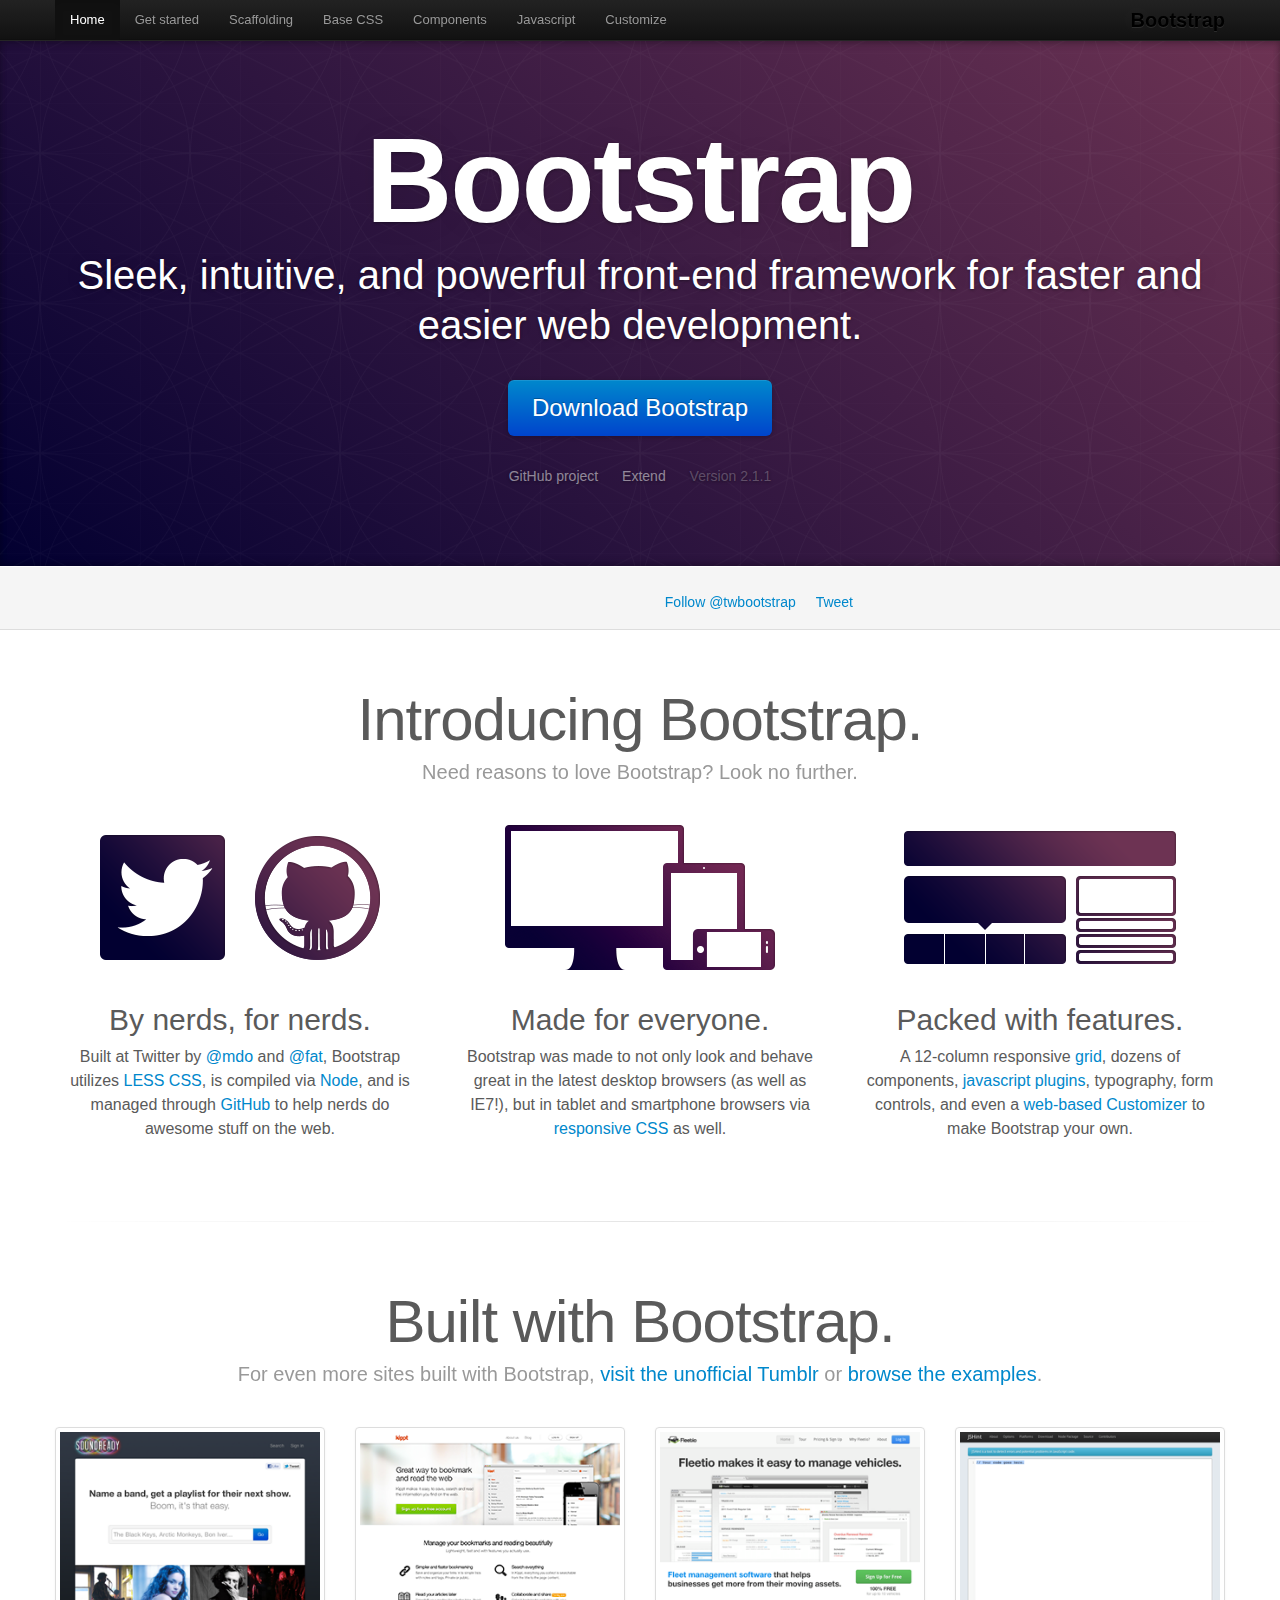
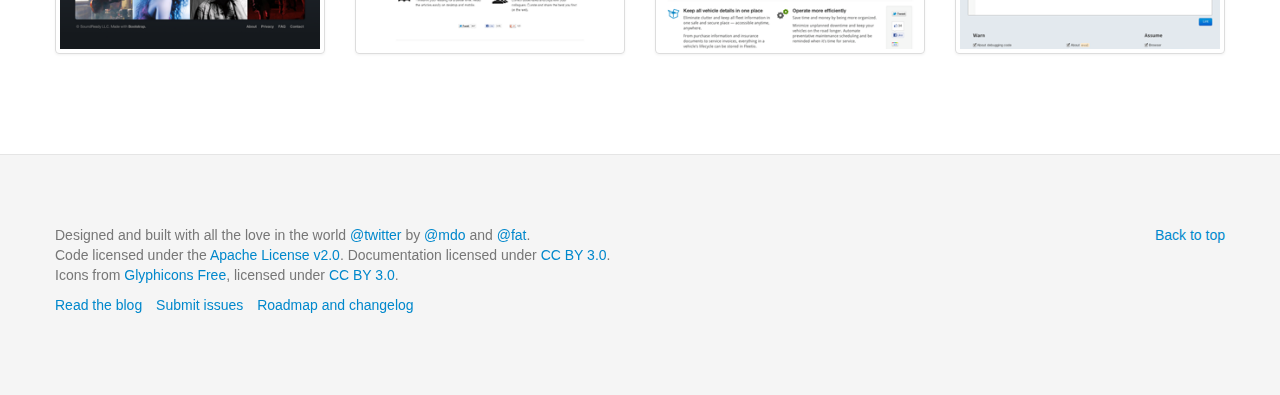
<file: docs/index.html>
<!DOCTYPE html>
<html lang="en">
  <head>
    <meta charset="utf-8">
    <title>Twitter Bootstrap</title>
    <meta name="viewport" content="width=device-width, initial-scale=1.0">
    <meta name="description" content="">
    <meta name="author" content="">

    <!-- Le styles -->
    <link href="assets/css/bootstrap.css" rel="stylesheet">
    <link href="assets/css/bootstrap-responsive.css" rel="stylesheet">
    <link href="assets/css/docs.css" rel="stylesheet">
    <link href="assets/js/google-code-prettify/prettify.css" rel="stylesheet">

    <!-- Le HTML5 shim, for IE6-8 support of HTML5 elements -->
    <!--[if lt IE 9]>
      <script src="http://html5shim.googlecode.com/svn/trunk/html5.js"></script>
    <![endif]-->

    <!-- Le fav and touch icons -->
    <link rel="shortcut icon" href="assets/ico/favicon.ico">
    <link rel="apple-touch-icon-precomposed" sizes="144x144" href="assets/ico/apple-touch-icon-144-precomposed.png">
    <link rel="apple-touch-icon-precomposed" sizes="114x114" href="assets/ico/apple-touch-icon-114-precomposed.png">
    <link rel="apple-touch-icon-precomposed" sizes="72x72" href="assets/ico/apple-touch-icon-72-precomposed.png">
    <link rel="apple-touch-icon-precomposed" href="assets/ico/apple-touch-icon-57-precomposed.png">

  </head>

  <body data-spy="scroll" data-target=".bs-docs-sidebar">

    <!-- Navbar
    ================================================== -->
    <div class="navbar navbar-inverse navbar-fixed-top">
      <div class="navbar-inner">
        <div class="container">
          <button type="button" class="btn btn-navbar" data-toggle="collapse" data-target=".nav-collapse">
            <span class="icon-bar"></span>
            <span class="icon-bar"></span>
            <span class="icon-bar"></span>
          </button>
          <a class="brand" href="./index.html">Bootstrap</a>
          <div class="nav-collapse collapse">
            <ul class="nav">
              <li class="active">
                <a href="./index.html">Home</a>
              </li>
              <li class="">
                <a href="./getting-started.html">Get started</a>
              </li>
              <li class="">
                <a href="./scaffolding.html">Scaffolding</a>
              </li>
              <li class="">
                <a href="./base-css.html">Base CSS</a>
              </li>
              <li class="">
                <a href="./components.html">Components</a>
              </li>
              <li class="">
                <a href="./javascript.html">Javascript</a>
              </li>
              <li class="">
                <a href="./customize.html">Customize</a>
              </li>
            </ul>
          </div>
        </div>
      </div>
    </div>

<div class="jumbotron masthead">
  <div class="container">
    <h1>Bootstrap</h1>
    <p>Sleek, intuitive, and powerful front-end framework for faster and easier web development.</p>
    <p><a href="assets/bootstrap.zip" class="btn btn-primary btn-large" >Download Bootstrap</a></p>
    <ul class="masthead-links">
      <li><a href="http://github.com/twitter/bootstrap" >GitHub project</a></li>
      <li><a href="./extend.html" >Extend</a></li>
      <li>Version 2.1.1</li>
    </ul>
  </div>
</div>

<div class="bs-docs-social">
  <div class="container">
    <ul class="bs-docs-social-buttons">
      <li>
        <iframe class="github-btn" src="http://ghbtns.com/github-btn.html?user=twitter&repo=bootstrap&type=watch&count=true" allowtransparency="true" frameborder="0" scrolling="0" width="100px" height="20px"></iframe>
      </li>
      <li>
        <iframe class="github-btn" src="http://ghbtns.com/github-btn.html?user=twitter&repo=bootstrap&type=fork&count=true" allowtransparency="true" frameborder="0" scrolling="0" width="98px" height="20px"></iframe>
      </li>
      <li class="follow-btn">
        <a href="https://twitter.com/twbootstrap" class="twitter-follow-button" data-link-color="#0069D6" data-show-count="true">Follow @twbootstrap</a>
      </li>
      <li class="tweet-btn">
        <a href="https://twitter.com/share" class="twitter-share-button" data-url="http://twitter.github.com/bootstrap/" data-count="horizontal" data-via="twbootstrap" data-related="mdo:Creator of Twitter Bootstrap">Tweet</a>
      </li>
    </ul>
  </div>
</div>

<div class="container">

  <div class="marketing">

    <h1>Introducing Bootstrap.</h1>
    <p class="marketing-byline">Need reasons to love Bootstrap? Look no further.</p>

    <div class="row-fluid">
      <div class="span4">
        <img src="assets/img/bs-docs-twitter-github.png">
        <h2>By nerds, for nerds.</h2>
        <p>Built at Twitter by <a href="http://twitter.com/mdo">@mdo</a> and <a href="http://twitter.com/fat">@fat</a>, Bootstrap utilizes <a href="http://lesscss.org">LESS CSS</a>, is compiled via <a href="http://nodejs.org">Node</a>, and is managed through <a href="http://github.com">GitHub</a> to help nerds do awesome stuff on the web.</p>
      </div>
      <div class="span4">
        <img src="assets/img/bs-docs-responsive-illustrations.png">
        <h2>Made for everyone.</h2>
        <p>Bootstrap was made to not only look and behave great in the latest desktop browsers (as well as IE7!), but in tablet and smartphone browsers via <a href="./scaffolding.html#responsive">responsive CSS</a> as well.</p>
      </div>
      <div class="span4">
        <img src="assets/img/bs-docs-bootstrap-features.png">
        <h2>Packed with features.</h2>
        <p>A 12-column responsive <a href="./scaffolding.html#grid">grid</a>, dozens of components, <a href="./javascript.html">javascript plugins</a>, typography, form controls, and even a <a href="./customize.html">web-based Customizer</a> to make Bootstrap your own.</p>
      </div>
    </div>

    <hr class="soften">

    <h1>Built with Bootstrap.</h1>
    <p class="marketing-byline">For even more sites built with Bootstrap, <a href="http://builtwithbootstrap.tumblr.com/" target="_blank">visit the unofficial Tumblr</a> or <a href="./getting-started.html#examples">browse the examples</a>.</p>
    <div class="row-fluid">
      <ul class="thumbnails example-sites">
        <li class="span3">
          <a class="thumbnail" href="http://soundready.fm/" target="_blank">
            <img src="assets/img/example-sites/soundready.png" alt="SoundReady.fm">
          </a>
        </li>
        <li class="span3">
          <a class="thumbnail" href="http://kippt.com/" target="_blank">
            <img src="assets/img/example-sites/kippt.png" alt="Kippt">
          </a>
        </li>
        <li class="span3">
          <a class="thumbnail" href="http://www.fleetio.com/" target="_blank">
            <img src="assets/img/example-sites/fleetio.png" alt="Fleetio">
          </a>
        </li>
        <li class="span3">
          <a class="thumbnail" href="http://www.jshint.com/" target="_blank">
            <img src="assets/img/example-sites/jshint.png" alt="JS Hint">
          </a>
        </li>
      </ul>
     </div>

  </div>

</div>



    <!-- Footer
    ================================================== -->
    <footer class="footer">
      <div class="container">
        <p class="pull-right"><a href="#">Back to top</a></p>
        <p>Designed and built with all the love in the world <a href="http://twitter.com/twitter" target="_blank">@twitter</a> by <a href="http://twitter.com/mdo" target="_blank">@mdo</a> and <a href="http://twitter.com/fat" target="_blank">@fat</a>.</p>
        <p>Code licensed under the <a href="http://www.apache.org/licenses/LICENSE-2.0" target="_blank">Apache License v2.0</a>. Documentation licensed under <a href="http://creativecommons.org/licenses/by/3.0/">CC BY 3.0</a>.</p>
        <p>Icons from <a href="http://glyphicons.com">Glyphicons Free</a>, licensed under <a href="http://creativecommons.org/licenses/by/3.0/">CC BY 3.0</a>.</p>
        <ul class="footer-links">
          <li><a href="http://blog.getbootstrap.com">Read the blog</a></li>
          <li><a href="https://github.com/twitter/bootstrap/issues?state=open">Submit issues</a></li>
          <li><a href="https://github.com/twitter/bootstrap/wiki">Roadmap and changelog</a></li>
        </ul>
      </div>
    </footer>



    <!-- Le javascript
    ================================================== -->
    <!-- Placed at the end of the document so the pages load faster -->
    <script type="text/javascript" src="http://platform.twitter.com/widgets.js"></script>
    <script src="assets/js/jquery.js"></script>
    <script src="assets/js/google-code-prettify/prettify.js"></script>
    <script src="assets/js/bootstrap-transition.js"></script>
    <script src="assets/js/bootstrap-alert.js"></script>
    <script src="assets/js/bootstrap-modal.js"></script>
    <script src="assets/js/bootstrap-dropdown.js"></script>
    <script src="assets/js/bootstrap-scrollspy.js"></script>
    <script src="assets/js/bootstrap-tab.js"></script>
    <script src="assets/js/bootstrap-tooltip.js"></script>
    <script src="assets/js/bootstrap-popover.js"></script>
    <script src="assets/js/bootstrap-button.js"></script>
    <script src="assets/js/bootstrap-collapse.js"></script>
    <script src="assets/js/bootstrap-carousel.js"></script>
    <script src="assets/js/bootstrap-typeahead.js"></script>
    <script src="assets/js/bootstrap-affix.js"></script>
    <script src="assets/js/application.js"></script>



  </body>
</html>
</file>
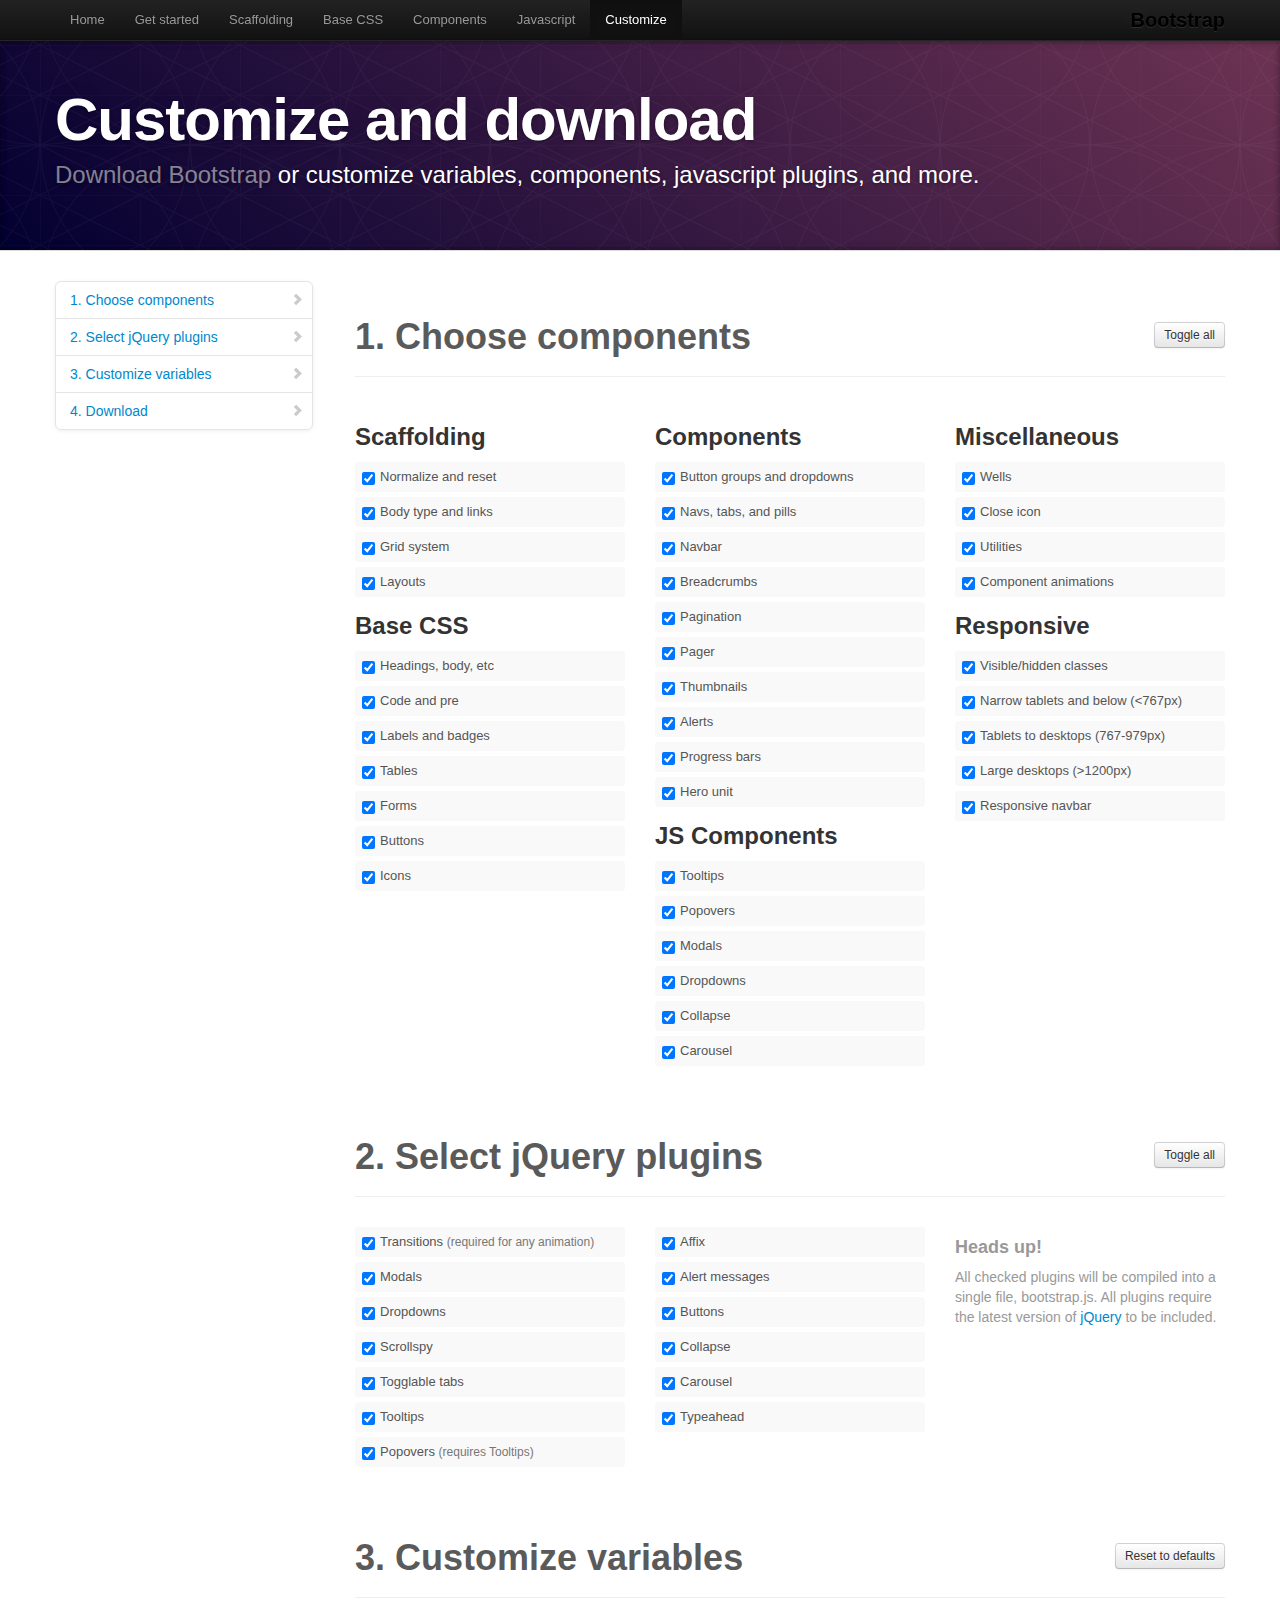
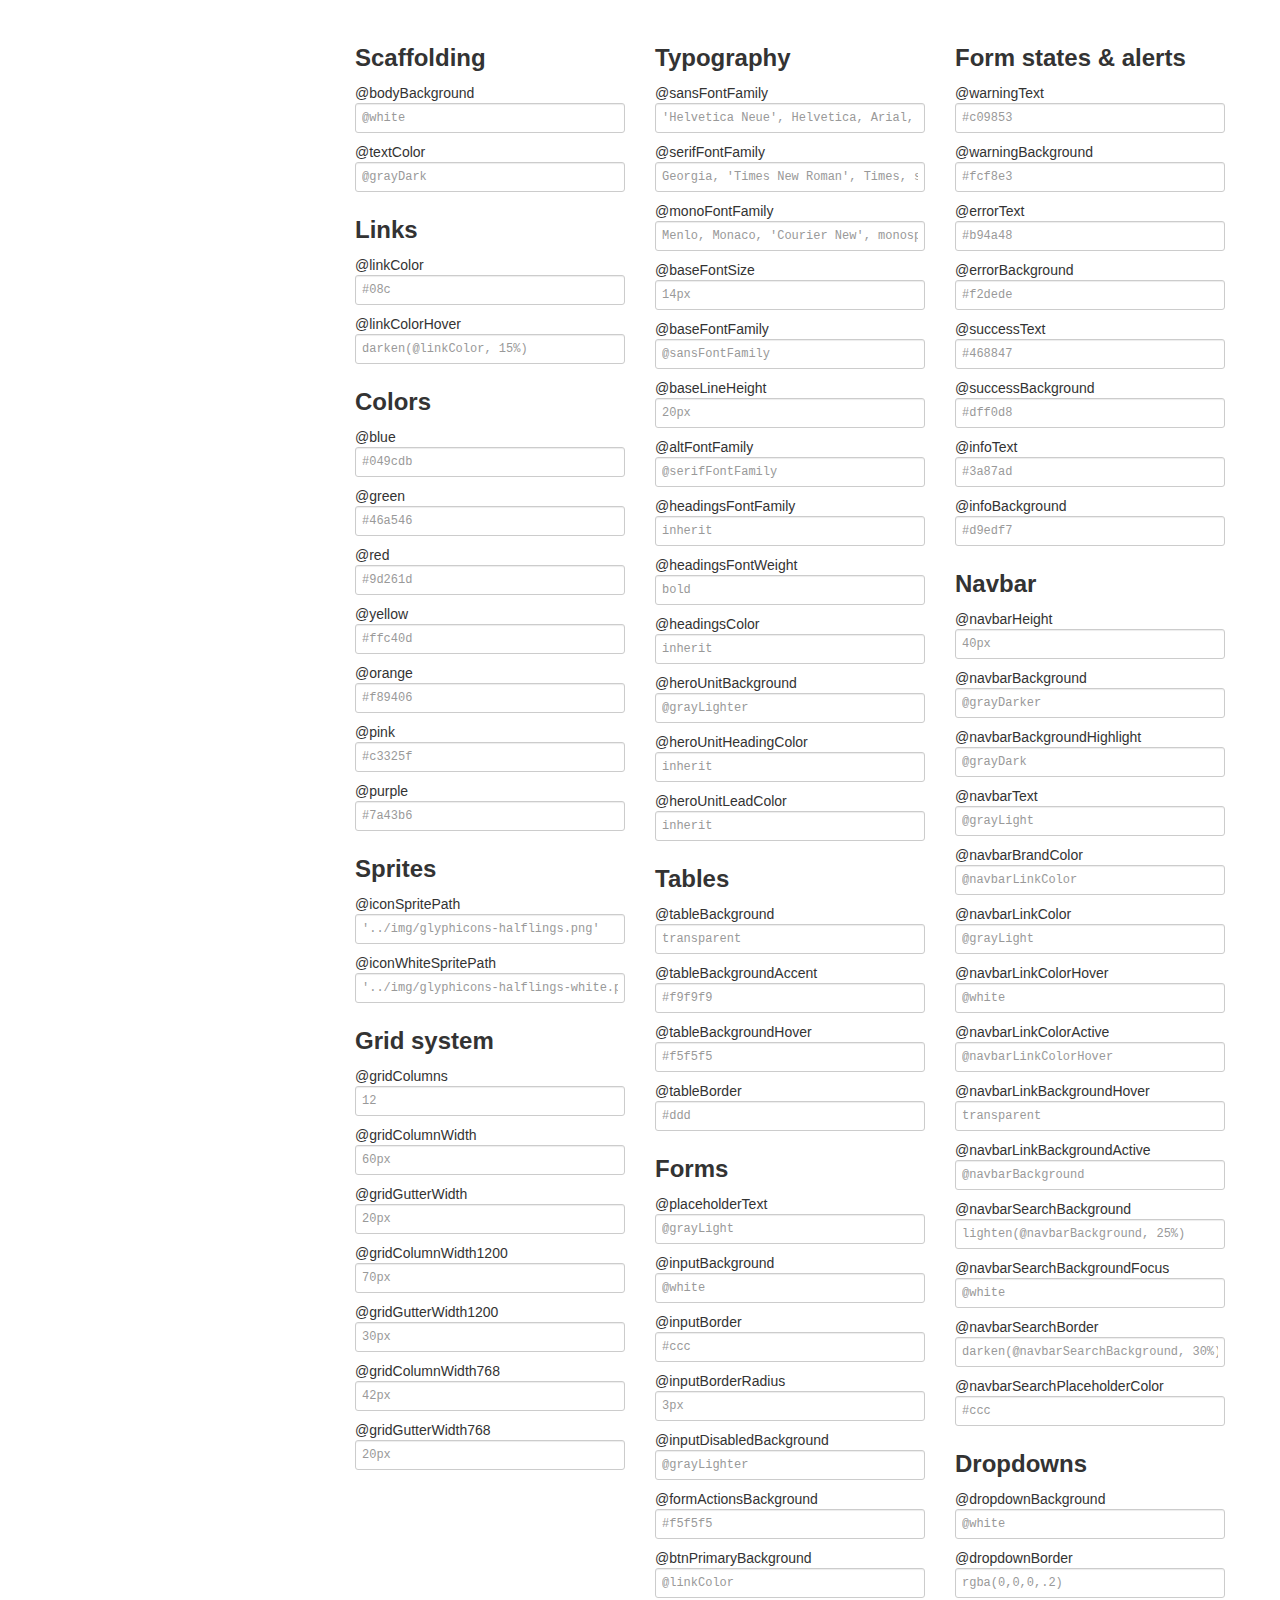
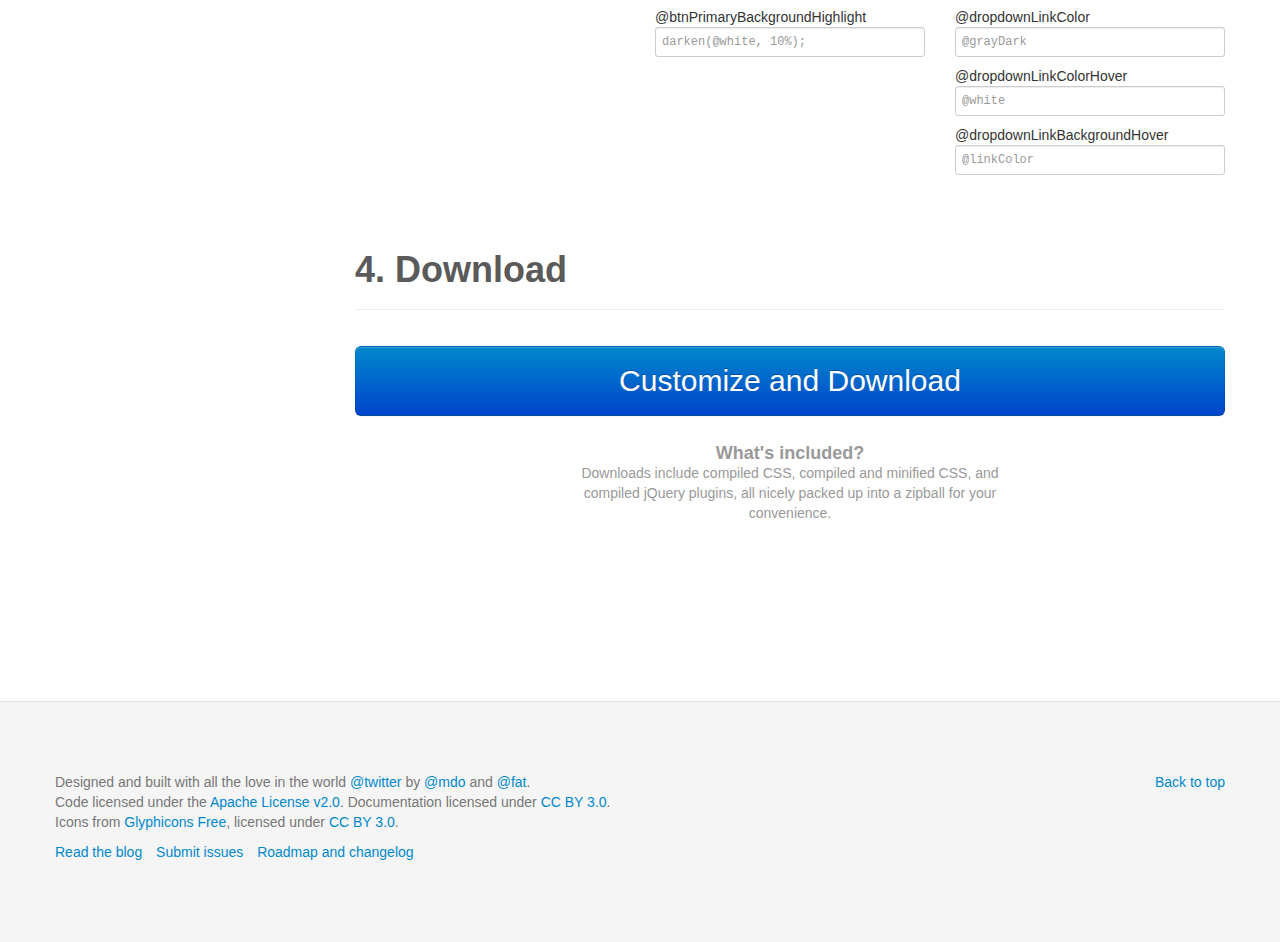
<file: docs/customize.html>
<!DOCTYPE html>
<html lang="en">
  <head>
    <meta charset="utf-8">
    <title>Customize · Twitter Bootstrap</title>
    <meta name="viewport" content="width=device-width, initial-scale=1.0">
    <meta name="description" content="">
    <meta name="author" content="">

    <!-- Le styles -->
    <link href="assets/css/bootstrap.css" rel="stylesheet">
    <link href="assets/css/bootstrap-responsive.css" rel="stylesheet">
    <link href="assets/css/docs.css" rel="stylesheet">
    <link href="assets/js/google-code-prettify/prettify.css" rel="stylesheet">

    <!-- Le HTML5 shim, for IE6-8 support of HTML5 elements -->
    <!--[if lt IE 9]>
      <script src="http://html5shim.googlecode.com/svn/trunk/html5.js"></script>
    <![endif]-->

    <!-- Le fav and touch icons -->
    <link rel="shortcut icon" href="assets/ico/favicon.ico">
    <link rel="apple-touch-icon-precomposed" sizes="144x144" href="assets/ico/apple-touch-icon-144-precomposed.png">
    <link rel="apple-touch-icon-precomposed" sizes="114x114" href="assets/ico/apple-touch-icon-114-precomposed.png">
    <link rel="apple-touch-icon-precomposed" sizes="72x72" href="assets/ico/apple-touch-icon-72-precomposed.png">
    <link rel="apple-touch-icon-precomposed" href="assets/ico/apple-touch-icon-57-precomposed.png">

  </head>

  <body data-spy="scroll" data-target=".bs-docs-sidebar">

    <!-- Navbar
    ================================================== -->
    <div class="navbar navbar-inverse navbar-fixed-top">
      <div class="navbar-inner">
        <div class="container">
          <button type="button" class="btn btn-navbar" data-toggle="collapse" data-target=".nav-collapse">
            <span class="icon-bar"></span>
            <span class="icon-bar"></span>
            <span class="icon-bar"></span>
          </button>
          <a class="brand" href="./index.html">Bootstrap</a>
          <div class="nav-collapse collapse">
            <ul class="nav">
              <li class="">
                <a href="./index.html">Home</a>
              </li>
              <li class="">
                <a href="./getting-started.html">Get started</a>
              </li>
              <li class="">
                <a href="./scaffolding.html">Scaffolding</a>
              </li>
              <li class="">
                <a href="./base-css.html">Base CSS</a>
              </li>
              <li class="">
                <a href="./components.html">Components</a>
              </li>
              <li class="">
                <a href="./javascript.html">Javascript</a>
              </li>
              <li class="active">
                <a href="./customize.html">Customize</a>
              </li>
            </ul>
          </div>
        </div>
      </div>
    </div>

<!-- Masthead
================================================== -->
<header class="jumbotron subhead" id="overview">
  <div class="container">
    <h1>Customize and download</h1>
    <p class="lead"><a href="https://github.com/twitter/bootstrap/zipball/master">Download Bootstrap</a> or customize variables, components, javascript plugins, and more.</p>
  </div>
</header>


  <div class="container">

    <!-- Docs nav
    ================================================== -->
    <div class="row">
      <div class="span3 bs-docs-sidebar">
        <ul class="nav nav-list bs-docs-sidenav">
          <li><a href="#components"><i class="icon-chevron-right"></i> 1. Choose components</a></li>
          <li><a href="#plugins"><i class="icon-chevron-right"></i> 2. Select jQuery plugins</a></li>
          <li><a href="#variables"><i class="icon-chevron-right"></i> 3. Customize variables</a></li>
          <li><a href="#download"><i class="icon-chevron-right"></i> 4. Download</a></li>
        </ul>
      </div>
      <div class="span9">


        <!-- Customize form
        ================================================== -->
        <form>
          <section class="download" id="components">
            <div class="page-header">
              <a class="btn btn-small pull-right toggle-all" href="#">Toggle all</a>
              <h1>
                1. Choose components
              </h1>
            </div>
            <div class="row download-builder">
              <div class="span3">
                <h3>Scaffolding</h3>
                <label class="checkbox"><input checked="checked" type="checkbox" value="reset.less"> Normalize and reset</label>
                <label class="checkbox"><input checked="checked" type="checkbox" value="scaffolding.less"> Body type and links</label>
                <label class="checkbox"><input checked="checked" type="checkbox" value="grid.less"> Grid system</label>
                <label class="checkbox"><input checked="checked" type="checkbox" value="layouts.less"> Layouts</label>
                <h3>Base CSS</h3>
                <label class="checkbox"><input checked="checked" type="checkbox" value="type.less"> Headings, body, etc</label>
                <label class="checkbox"><input checked="checked" type="checkbox" value="code.less"> Code and pre</label>
                <label class="checkbox"><input checked="checked" type="checkbox" value="labels-badges.less"> Labels and badges</label>
                <label class="checkbox"><input checked="checked" type="checkbox" value="tables.less"> Tables</label>
                <label class="checkbox"><input checked="checked" type="checkbox" value="forms.less"> Forms</label>
                <label class="checkbox"><input checked="checked" type="checkbox" value="buttons.less"> Buttons</label>
                <label class="checkbox"><input checked="checked" type="checkbox" value="sprites.less"> Icons</label>
              </div><!-- /span -->
              <div class="span3">
                <h3>Components</h3>
                <label class="checkbox"><input checked="checked" type="checkbox" value="button-groups.less"> Button groups and dropdowns</label>
                <label class="checkbox"><input checked="checked" type="checkbox" value="navs.less"> Navs, tabs, and pills</label>
                <label class="checkbox"><input checked="checked" type="checkbox" value="navbar.less"> Navbar</label>
                <label class="checkbox"><input checked="checked" type="checkbox" value="breadcrumbs.less"> Breadcrumbs</label>
                <label class="checkbox"><input checked="checked" type="checkbox" value="pagination.less"> Pagination</label>
                <label class="checkbox"><input checked="checked" type="checkbox" value="pager.less"> Pager</label>
                <label class="checkbox"><input checked="checked" type="checkbox" value="thumbnails.less"> Thumbnails</label>
                <label class="checkbox"><input checked="checked" type="checkbox" value="alerts.less"> Alerts</label>
                <label class="checkbox"><input checked="checked" type="checkbox" value="progress-bars.less"> Progress bars</label>
                <label class="checkbox"><input checked="checked" type="checkbox" value="hero-unit.less"> Hero unit</label>
                <h3>JS Components</h3>
                <label class="checkbox"><input checked="checked" type="checkbox" value="tooltip.less"> Tooltips</label>
                <label class="checkbox"><input checked="checked" type="checkbox" value="popovers.less"> Popovers</label>
                <label class="checkbox"><input checked="checked" type="checkbox" value="modals.less"> Modals</label>
                <label class="checkbox"><input checked="checked" type="checkbox" value="dropdowns.less"> Dropdowns</label>
                <label class="checkbox"><input checked="checked" type="checkbox" value="accordion.less"> Collapse</label>
                <label class="checkbox"><input checked="checked" type="checkbox" value="carousel.less"> Carousel</label>
              </div><!-- /span -->
              <div class="span3">
                <h3>Miscellaneous</h3>
                <label class="checkbox"><input checked="checked" type="checkbox" value="wells.less"> Wells</label>
                <label class="checkbox"><input checked="checked" type="checkbox" value="close.less"> Close icon</label>
                <label class="checkbox"><input checked="checked" type="checkbox" value="utilities.less"> Utilities</label>
                <label class="checkbox"><input checked="checked" type="checkbox" value="component-animations.less"> Component animations</label>
                <h3>Responsive</h3>
                <label class="checkbox"><input checked="checked" type="checkbox" value="responsive-utilities.less"> Visible/hidden classes</label>
                <label class="checkbox"><input checked="checked" type="checkbox" value="responsive-767px-max.less"> Narrow tablets and below (<767px)</label>
                <label class="checkbox"><input checked="checked" type="checkbox" value="responsive-768px-979px.less"> Tablets to desktops (767-979px)</label>
                <label class="checkbox"><input checked="checked" type="checkbox" value="responsive-1200px-min.less"> Large desktops (>1200px)</label>
                <label class="checkbox"><input checked="checked" type="checkbox" value="responsive-navbar.less"> Responsive navbar</label>
              </div><!-- /span -->
            </div><!-- /row -->
          </section>

          <section class="download" id="plugins">
            <div class="page-header">
              <a class="btn btn-small pull-right toggle-all" href="#">Toggle all</a>
              <h1>
                2. Select jQuery plugins
              </h1>
            </div>
            <div class="row download-builder">
              <div class="span3">
                <label class="checkbox">
                  <input type="checkbox" checked="true" value="bootstrap-transition.js">
                  Transitions <small>(required for any animation)</small>
                </label>
                <label class="checkbox">
                  <input type="checkbox" checked="true" value="bootstrap-modal.js">
                  Modals
                </label>
                <label class="checkbox">
                  <input type="checkbox" checked="true" value="bootstrap-dropdown.js">
                  Dropdowns
                </label>
                <label class="checkbox">
                  <input type="checkbox" checked="true" value="bootstrap-scrollspy.js">
                  Scrollspy
                </label>
                <label class="checkbox">
                  <input type="checkbox" checked="true" value="bootstrap-tab.js">
                  Togglable tabs
                </label>
                <label class="checkbox">
                  <input type="checkbox" checked="true" value="bootstrap-tooltip.js">
                  Tooltips
                </label>
                <label class="checkbox">
                  <input type="checkbox" checked="true" value="bootstrap-popover.js">
                  Popovers <small>(requires Tooltips)</small>
                </label>
              </div><!-- /span -->
              <div class="span3">
                <label class="checkbox">
                  <input type="checkbox" checked="true" value="bootstrap-affix.js">
                  Affix
                </label>
                <label class="checkbox">
                  <input type="checkbox" checked="true" value="bootstrap-alert.js">
                  Alert messages
                </label>
                <label class="checkbox">
                  <input type="checkbox" checked="true" value="bootstrap-button.js">
                  Buttons
                </label>
                <label class="checkbox">
                  <input type="checkbox" checked="true" value="bootstrap-collapse.js">
                  Collapse
                </label>
                <label class="checkbox">
                  <input type="checkbox" checked="true" value="bootstrap-carousel.js">
                  Carousel
                </label>
                <label class="checkbox">
                  <input type="checkbox" checked="true" value="bootstrap-typeahead.js">
                  Typeahead
                </label>
              </div><!-- /span -->
              <div class="span3">
                <h4 class="muted">Heads up!</h4>
                <p class="muted">All checked plugins will be compiled into a single file, bootstrap.js. All plugins require the latest version of <a href="http://jquery.com/" target="_blank">jQuery</a> to be included.</p>
              </div><!-- /span -->
            </div><!-- /row -->
          </section>


          <section class="download" id="variables">
            <div class="page-header">
              <a class="btn btn-small pull-right toggle-all" href="#">Reset to defaults</a>
              <h1>
                3. Customize variables
              </h1>
            </div>
            <div class="row download-builder">
              <div class="span3">
                <h3>Scaffolding</h3>
                <label>@bodyBackground</label>
                <input type="text" class="span3" placeholder="@white">
                <label>@textColor</label>
                <input type="text" class="span3" placeholder="@grayDark">

                <h3>Links</h3>
                <label>@linkColor</label>
                <input type="text" class="span3" placeholder="#08c">
                <label>@linkColorHover</label>
                <input type="text" class="span3" placeholder="darken(@linkColor, 15%)">
                <h3>Colors</h3>
                <label>@blue</label>
                <input type="text" class="span3" placeholder="#049cdb">
                <label>@green</label>
                <input type="text" class="span3" placeholder="#46a546">
                <label>@red</label>
                <input type="text" class="span3" placeholder="#9d261d">
                <label>@yellow</label>
                <input type="text" class="span3" placeholder="#ffc40d">
                <label>@orange</label>
                <input type="text" class="span3" placeholder="#f89406">
                <label>@pink</label>
                <input type="text" class="span3" placeholder="#c3325f">
                <label>@purple</label>
                <input type="text" class="span3" placeholder="#7a43b6">

                <h3>Sprites</h3>
                <label>@iconSpritePath</label>
                <input type="text" class="span3" placeholder="'../img/glyphicons-halflings.png'">
                <label>@iconWhiteSpritePath</label>
                <input type="text" class="span3" placeholder="'../img/glyphicons-halflings-white.png'">

                <h3>Grid system</h3>
                <label>@gridColumns</label>
                <input type="text" class="span3" placeholder="12">
                <label>@gridColumnWidth</label>
                <input type="text" class="span3" placeholder="60px">
                <label>@gridGutterWidth</label>
                <input type="text" class="span3" placeholder="20px">
                <label>@gridColumnWidth1200</label>
                <input type="text" class="span3" placeholder="70px">
                <label>@gridGutterWidth1200</label>
                <input type="text" class="span3" placeholder="30px">
                <label>@gridColumnWidth768</label>
                <input type="text" class="span3" placeholder="42px">
                <label>@gridGutterWidth768</label>
                <input type="text" class="span3" placeholder="20px">

              </div><!-- /span -->
              <div class="span3">

                <h3>Typography</h3>
                <label>@sansFontFamily</label>
                <input type="text" class="span3" placeholder="'Helvetica Neue', Helvetica, Arial, sans-serif">
                <label>@serifFontFamily</label>
                <input type="text" class="span3" placeholder="Georgia, 'Times New Roman', Times, serif">
                <label>@monoFontFamily</label>
                <input type="text" class="span3" placeholder="Menlo, Monaco, 'Courier New', monospace">
                <label>@baseFontSize</label>
                <input type="text" class="span3" placeholder="14px">
                <label>@baseFontFamily</label>
                <input type="text" class="span3" placeholder="@sansFontFamily">
                <label>@baseLineHeight</label>
                <input type="text" class="span3" placeholder="20px">
                <label>@altFontFamily</label>
                <input type="text" class="span3" placeholder="@serifFontFamily">
                <label>@headingsFontFamily</label>
                <input type="text" class="span3" placeholder="inherit">
                <label>@headingsFontWeight</label>
                <input type="text" class="span3" placeholder="bold">
                <label>@headingsColor</label>
                <input type="text" class="span3" placeholder="inherit">
                <label>@heroUnitBackground</label>
                <input type="text" class="span3" placeholder="@grayLighter">
                <label>@heroUnitHeadingColor</label>
                <input type="text" class="span3" placeholder="inherit">
                <label>@heroUnitLeadColor</label>
                <input type="text" class="span3" placeholder="inherit">

                <h3>Tables</h3>
                <label>@tableBackground</label>
                <input type="text" class="span3" placeholder="transparent">
                <label>@tableBackgroundAccent</label>
                <input type="text" class="span3" placeholder="#f9f9f9">
                <label>@tableBackgroundHover</label>
                <input type="text" class="span3" placeholder="#f5f5f5">
                <label>@tableBorder</label>
                <input type="text" class="span3" placeholder="#ddd">

                <h3>Forms</h3>
                <label>@placeholderText</label>
                <input type="text" class="span3" placeholder="@grayLight">
                <label>@inputBackground</label>
                <input type="text" class="span3" placeholder="@white">
                <label>@inputBorder</label>
                <input type="text" class="span3" placeholder="#ccc">
                <label>@inputBorderRadius</label>
                <input type="text" class="span3" placeholder="3px">
                <label>@inputDisabledBackground</label>
                <input type="text" class="span3" placeholder="@grayLighter">
                <label>@formActionsBackground</label>
                <input type="text" class="span3" placeholder="#f5f5f5">
                <label>@btnPrimaryBackground</label>
                <input type="text" class="span3" placeholder="@linkColor">
                <label>@btnPrimaryBackgroundHighlight</label>
                <input type="text" class="span3" placeholder="darken(@white, 10%);">

              </div><!-- /span -->
              <div class="span3">

                <h3>Form states &amp; alerts</h3>
                <label>@warningText</label>
                <input type="text" class="span3" placeholder="#c09853">
                <label>@warningBackground</label>
                <input type="text" class="span3" placeholder="#fcf8e3">
                <label>@errorText</label>
                <input type="text" class="span3" placeholder="#b94a48">
                <label>@errorBackground</label>
                <input type="text" class="span3" placeholder="#f2dede">
                <label>@successText</label>
                <input type="text" class="span3" placeholder="#468847">
                <label>@successBackground</label>
                <input type="text" class="span3" placeholder="#dff0d8">
                <label>@infoText</label>
                <input type="text" class="span3" placeholder="#3a87ad">
                <label>@infoBackground</label>
                <input type="text" class="span3" placeholder="#d9edf7">

                <h3>Navbar</h3>
                <label>@navbarHeight</label>
                <input type="text" class="span3" placeholder="40px">
                <label>@navbarBackground</label>
                <input type="text" class="span3" placeholder="@grayDarker">
                <label>@navbarBackgroundHighlight</label>
                <input type="text" class="span3" placeholder="@grayDark">
                <label>@navbarText</label>
                <input type="text" class="span3" placeholder="@grayLight">
                <label>@navbarBrandColor</label>
                <input type="text" class="span3" placeholder="@navbarLinkColor">
                <label>@navbarLinkColor</label>
                <input type="text" class="span3" placeholder="@grayLight">
                <label>@navbarLinkColorHover</label>
                <input type="text" class="span3" placeholder="@white">
                <label>@navbarLinkColorActive</label>
                <input type="text" class="span3" placeholder="@navbarLinkColorHover">
                <label>@navbarLinkBackgroundHover</label>
                <input type="text" class="span3" placeholder="transparent">
                <label>@navbarLinkBackgroundActive</label>
                <input type="text" class="span3" placeholder="@navbarBackground">
                <label>@navbarSearchBackground</label>
                <input type="text" class="span3" placeholder="lighten(@navbarBackground, 25%)">
                <label>@navbarSearchBackgroundFocus</label>
                <input type="text" class="span3" placeholder="@white">
                <label>@navbarSearchBorder</label>
                <input type="text" class="span3" placeholder="darken(@navbarSearchBackground, 30%)">
                <label>@navbarSearchPlaceholderColor</label>
                <input type="text" class="span3" placeholder="#ccc">

                <h3>Dropdowns</h3>
                <label>@dropdownBackground</label>
                <input type="text" class="span3" placeholder="@white">
                <label>@dropdownBorder</label>
                <input type="text" class="span3" placeholder="rgba(0,0,0,.2)">
                <label>@dropdownLinkColor</label>
                <input type="text" class="span3" placeholder="@grayDark">
                <label>@dropdownLinkColorHover</label>
                <input type="text" class="span3" placeholder="@white">
                <label>@dropdownLinkBackgroundHover</label>
                <input type="text" class="span3" placeholder="@linkColor">
              </div><!-- /span -->
            </div><!-- /row -->
          </section>

          <section class="download" id="download">
            <div class="page-header">
              <h1>
                4. Download
              </h1>
            </div>
            <div class="download-btn">
              <a class="btn btn-primary" href="#" >Customize and Download</a>
              <h4>What's included?</h4>
              <p>Downloads include compiled CSS, compiled and minified CSS, and compiled jQuery plugins, all nicely packed up into a zipball for your convenience.</p>
            </div>
          </section><!-- /download -->
        </form>



      </div>
    </div>

  </div>



    <!-- Footer
    ================================================== -->
    <footer class="footer">
      <div class="container">
        <p class="pull-right"><a href="#">Back to top</a></p>
        <p>Designed and built with all the love in the world <a href="http://twitter.com/twitter" target="_blank">@twitter</a> by <a href="http://twitter.com/mdo" target="_blank">@mdo</a> and <a href="http://twitter.com/fat" target="_blank">@fat</a>.</p>
        <p>Code licensed under the <a href="http://www.apache.org/licenses/LICENSE-2.0" target="_blank">Apache License v2.0</a>. Documentation licensed under <a href="http://creativecommons.org/licenses/by/3.0/">CC BY 3.0</a>.</p>
        <p>Icons from <a href="http://glyphicons.com">Glyphicons Free</a>, licensed under <a href="http://creativecommons.org/licenses/by/3.0/">CC BY 3.0</a>.</p>
        <ul class="footer-links">
          <li><a href="http://blog.getbootstrap.com">Read the blog</a></li>
          <li><a href="https://github.com/twitter/bootstrap/issues?state=open">Submit issues</a></li>
          <li><a href="https://github.com/twitter/bootstrap/wiki">Roadmap and changelog</a></li>
        </ul>
      </div>
    </footer>



    <!-- Le javascript
    ================================================== -->
    <!-- Placed at the end of the document so the pages load faster -->
    <script type="text/javascript" src="http://platform.twitter.com/widgets.js"></script>
    <script src="assets/js/jquery.js"></script>
    <script src="assets/js/google-code-prettify/prettify.js"></script>
    <script src="assets/js/bootstrap-transition.js"></script>
    <script src="assets/js/bootstrap-alert.js"></script>
    <script src="assets/js/bootstrap-modal.js"></script>
    <script src="assets/js/bootstrap-dropdown.js"></script>
    <script src="assets/js/bootstrap-scrollspy.js"></script>
    <script src="assets/js/bootstrap-tab.js"></script>
    <script src="assets/js/bootstrap-tooltip.js"></script>
    <script src="assets/js/bootstrap-popover.js"></script>
    <script src="assets/js/bootstrap-button.js"></script>
    <script src="assets/js/bootstrap-collapse.js"></script>
    <script src="assets/js/bootstrap-carousel.js"></script>
    <script src="assets/js/bootstrap-typeahead.js"></script>
    <script src="assets/js/bootstrap-affix.js"></script>
    <script src="assets/js/application.js"></script>



  </body>
</html>
</file>
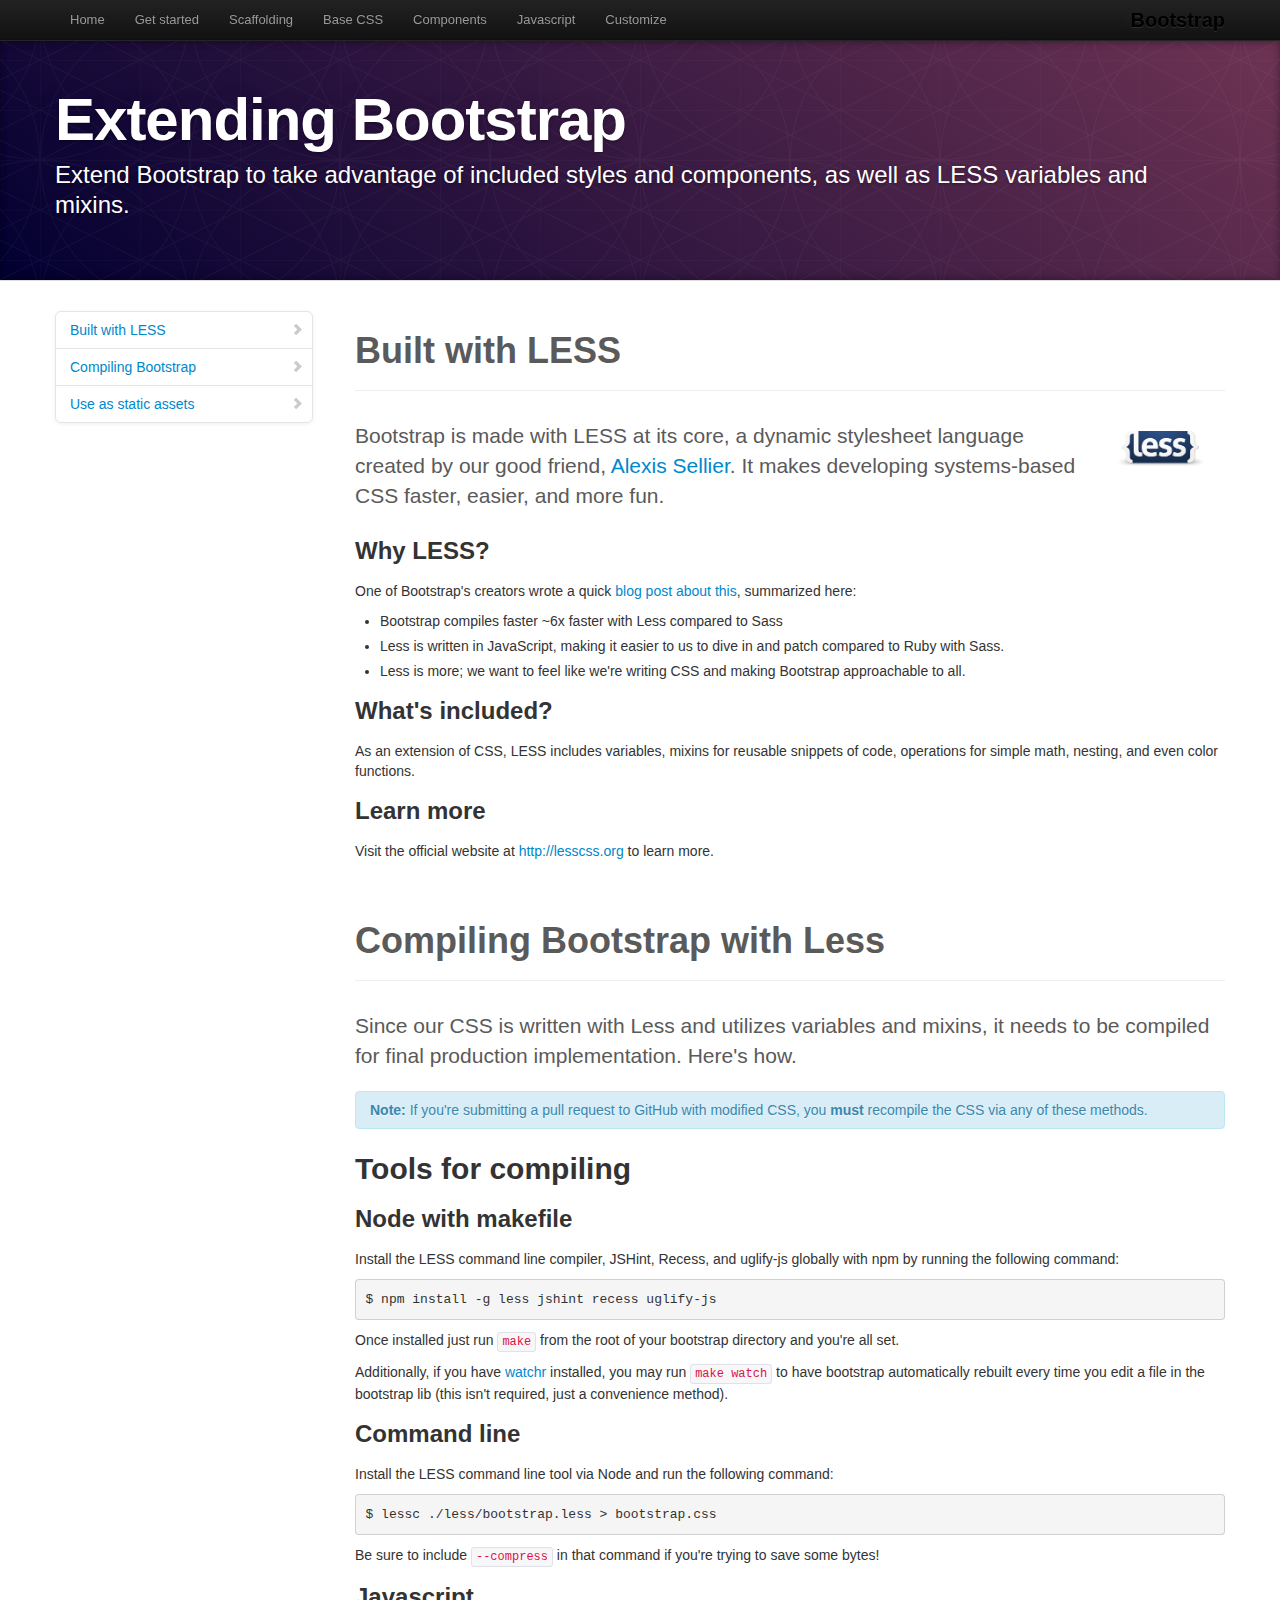
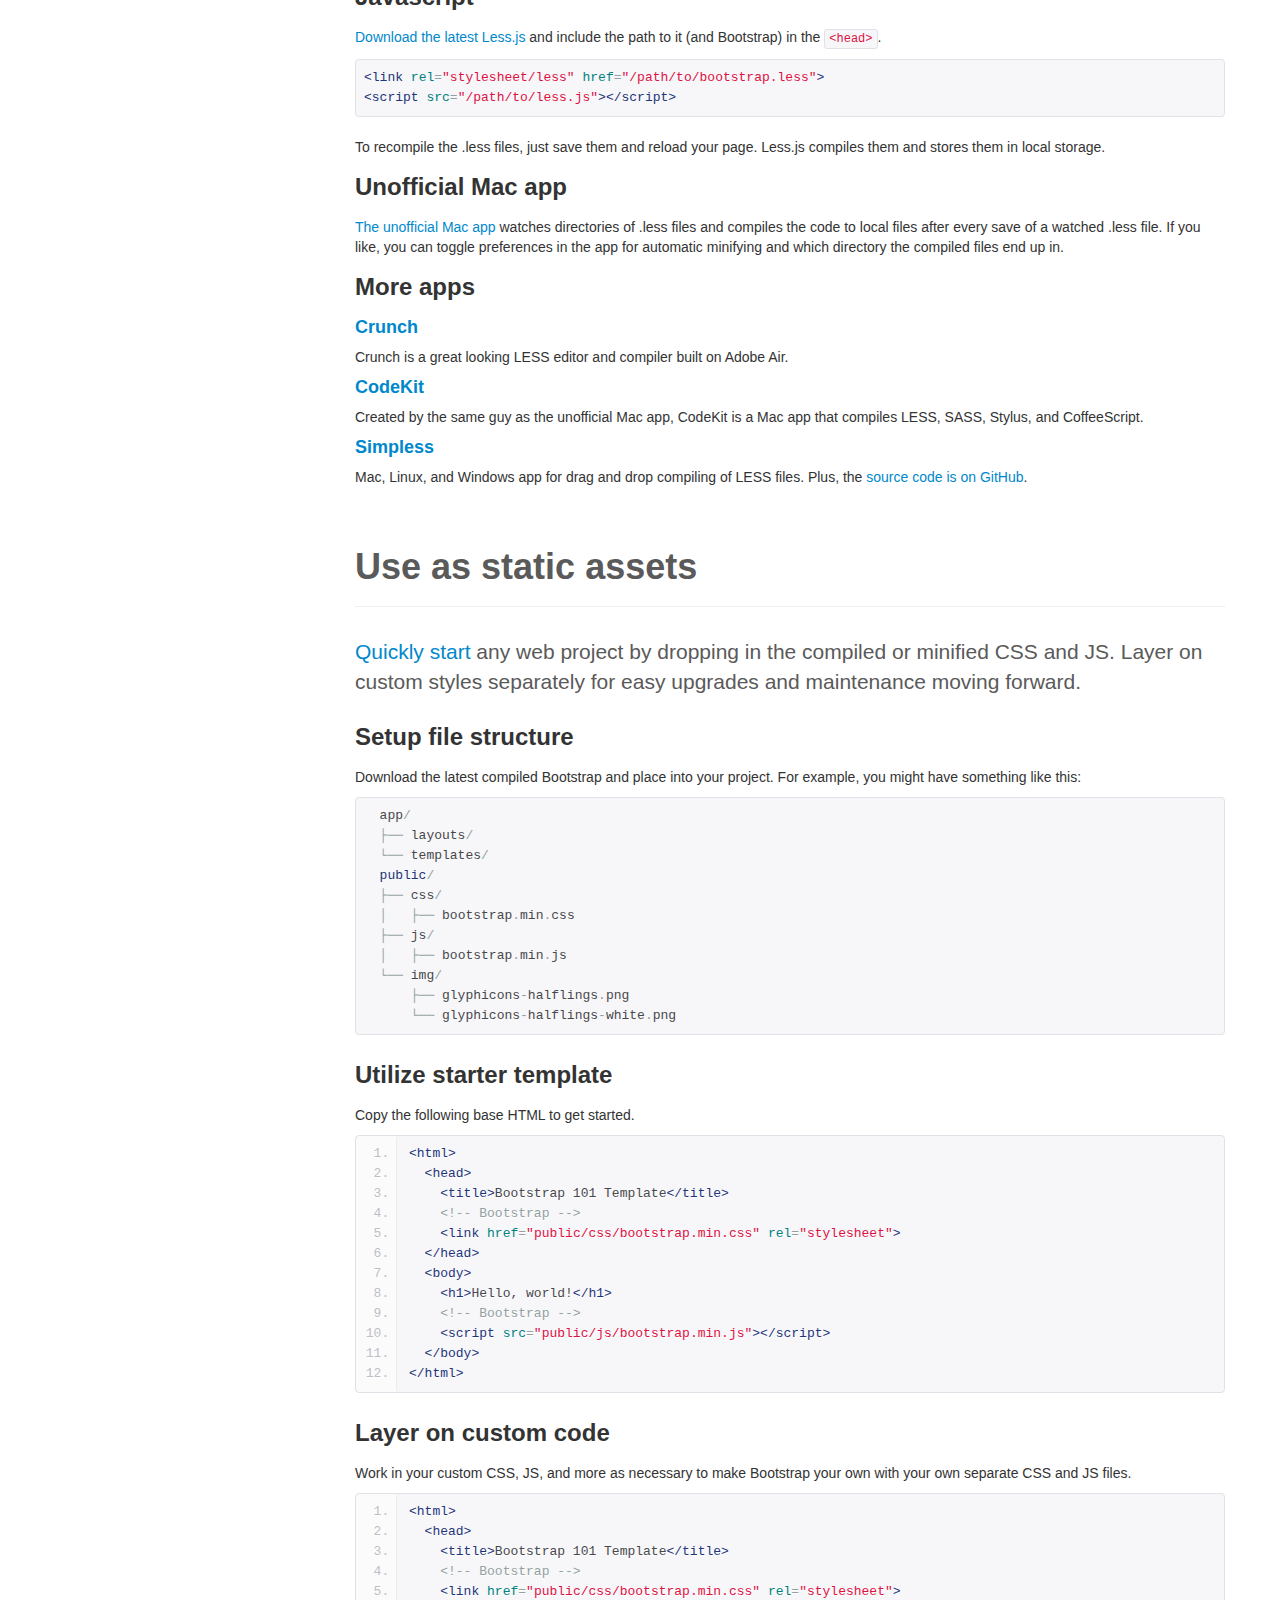
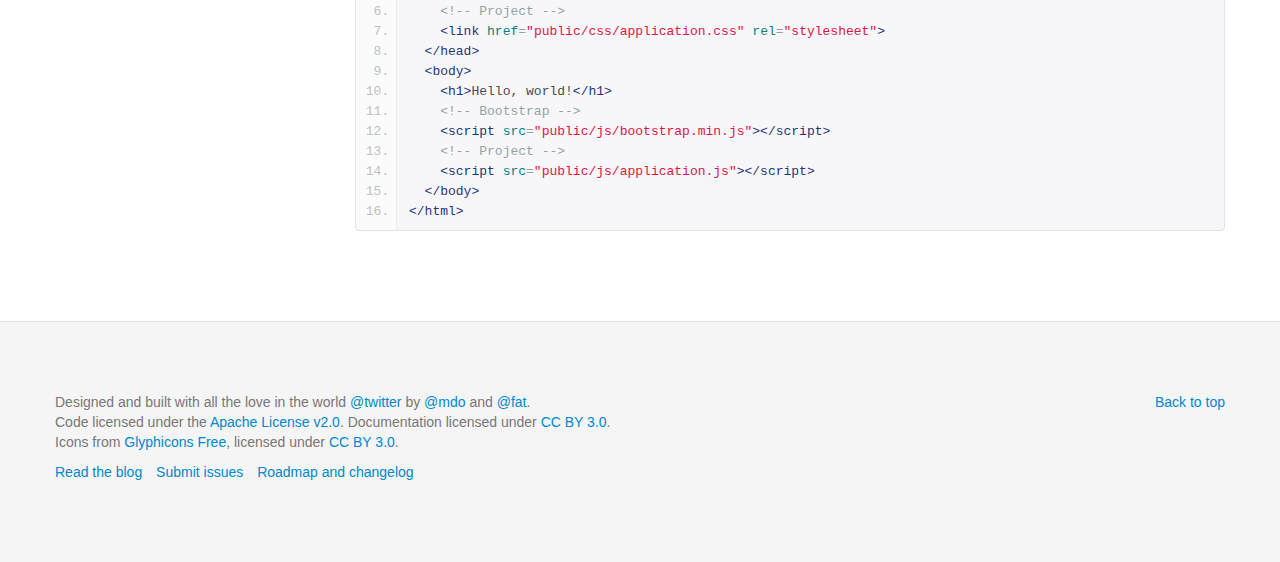
<file: docs/extend.html>
<!DOCTYPE html>
<html lang="en">
  <head>
    <meta charset="utf-8">
    <title>Extend · Twitter Bootstrap</title>
    <meta name="viewport" content="width=device-width, initial-scale=1.0">
    <meta name="description" content="">
    <meta name="author" content="">

    <!-- Le styles -->
    <link href="assets/css/bootstrap.css" rel="stylesheet">
    <link href="assets/css/bootstrap-responsive.css" rel="stylesheet">
    <link href="assets/css/docs.css" rel="stylesheet">
    <link href="assets/js/google-code-prettify/prettify.css" rel="stylesheet">

    <!-- Le HTML5 shim, for IE6-8 support of HTML5 elements -->
    <!--[if lt IE 9]>
      <script src="http://html5shim.googlecode.com/svn/trunk/html5.js"></script>
    <![endif]-->

    <!-- Le fav and touch icons -->
    <link rel="shortcut icon" href="assets/ico/favicon.ico">
    <link rel="apple-touch-icon-precomposed" sizes="144x144" href="assets/ico/apple-touch-icon-144-precomposed.png">
    <link rel="apple-touch-icon-precomposed" sizes="114x114" href="assets/ico/apple-touch-icon-114-precomposed.png">
    <link rel="apple-touch-icon-precomposed" sizes="72x72" href="assets/ico/apple-touch-icon-72-precomposed.png">
    <link rel="apple-touch-icon-precomposed" href="assets/ico/apple-touch-icon-57-precomposed.png">

  </head>

  <body data-spy="scroll" data-target=".bs-docs-sidebar">

    <!-- Navbar
    ================================================== -->
    <div class="navbar navbar-inverse navbar-fixed-top">
      <div class="navbar-inner">
        <div class="container">
          <button type="button" class="btn btn-navbar" data-toggle="collapse" data-target=".nav-collapse">
            <span class="icon-bar"></span>
            <span class="icon-bar"></span>
            <span class="icon-bar"></span>
          </button>
          <a class="brand" href="./index.html">Bootstrap</a>
          <div class="nav-collapse collapse">
            <ul class="nav">
              <li class="">
                <a href="./index.html">Home</a>
              </li>
              <li class="">
                <a href="./getting-started.html">Get started</a>
              </li>
              <li class="">
                <a href="./scaffolding.html">Scaffolding</a>
              </li>
              <li class="">
                <a href="./base-css.html">Base CSS</a>
              </li>
              <li class="">
                <a href="./components.html">Components</a>
              </li>
              <li class="">
                <a href="./javascript.html">Javascript</a>
              </li>
              <li class="">
                <a href="./customize.html">Customize</a>
              </li>
            </ul>
          </div>
        </div>
      </div>
    </div>

<!-- Subhead
================================================== -->
<header class="jumbotron subhead" id="overview">
  <div class="container">
    <h1>Extending Bootstrap</h1>
    <p class="lead">Extend Bootstrap to take advantage of included styles and components, as well as LESS variables and mixins.</p>
  <div>
</header>

  <div class="container">

    <!-- Docs nav
    ================================================== -->
    <div class="row">
      <div class="span3 bs-docs-sidebar">
        <ul class="nav nav-list bs-docs-sidenav">
          <li><a href="#built-with-less"><i class="icon-chevron-right"></i> Built with LESS</a></li>
          <li><a href="#compiling"><i class="icon-chevron-right"></i> Compiling Bootstrap</a></li>
          <li><a href="#static-assets"><i class="icon-chevron-right"></i> Use as static assets</a></li>
        </ul>
      </div>
      <div class="span9">



        <!-- BUILT WITH LESS
        ================================================== -->
        <section id="built-with-less">
          <div class="page-header">
            <h1>Built with LESS</h1>
          </div>

          <img style="float: right; height: 36px; margin: 10px 20px 20px" src="assets/img/less-logo-large.png" alt="LESS CSS">
          <p class="lead">Bootstrap is made with LESS at its core, a dynamic stylesheet language created by our good friend, <a href="http://cloudhead.io">Alexis Sellier</a>. It makes developing systems-based CSS faster, easier, and more fun.</p>

          <h3>Why LESS?</h3>
          <p>One of Bootstrap's creators wrote a quick <a href="http://www.wordsbyf.at/2012/03/08/why-less/">blog post about this</a>, summarized here:</p>
          <ul>
            <li>Bootstrap compiles faster ~6x faster with Less compared to Sass</li>
            <li>Less is written in JavaScript, making it easier to us to dive in and patch compared to Ruby with Sass.</li>
            <li>Less is more; we want to feel like we're writing CSS and making Bootstrap approachable to all.</li>
          </ul>

          <h3>What's included?</h3>
          <p>As an extension of CSS, LESS includes variables, mixins for reusable snippets of code, operations for simple math, nesting, and even color functions.</p>

          <h3>Learn more</h3>
          <p>Visit the official website at <a href="http://lesscss.org">http://lesscss.org</a> to learn more.</p>
        </section>



        <!-- COMPILING LESS AND BOOTSTRAP
        ================================================== -->
        <section id="compiling">
          <div class="page-header">
            <h1>Compiling Bootstrap with Less</h1>
          </div>

          <p class="lead">Since our CSS is written with Less and utilizes variables and mixins, it needs to be compiled for final production implementation. Here's how.</p>

          <div class="alert alert-info">
            <strong>Note:</strong> If you're submitting a pull request to GitHub with modified CSS, you <strong>must</strong> recompile the CSS via any of these methods.
          </div>

          <h2>Tools for compiling</h2>

          <h3>Node with makefile</h3>
          <p>Install the LESS command line compiler, JSHint, Recess, and uglify-js globally with npm by running the following command:</p>
          <pre>$ npm install -g less jshint recess uglify-js</pre>
          <p>Once installed just run <code>make</code> from the root of your bootstrap directory and you're all set.</p>
          <p>Additionally, if you have <a href="https://github.com/mynyml/watchr">watchr</a> installed, you may run <code>make watch</code> to have bootstrap automatically rebuilt every time you edit a file in the bootstrap lib (this isn't required, just a convenience method).</p>

          <h3>Command line</h3>
          <p>Install the LESS command line tool via Node and run the following command:</p>
          <pre>$ lessc ./less/bootstrap.less > bootstrap.css</pre>
          <p>Be sure to include <code>--compress</code> in that command if you're trying to save some bytes!</p>

          <h3>Javascript</h3>
          <p><a href="http://lesscss.org/">Download the latest Less.js</a> and include the path to it (and Bootstrap) in the <code>&lt;head&gt;</code>.</p>
<pre class="prettyprint">
&lt;link rel="stylesheet/less" href="/path/to/bootstrap.less"&gt;
&lt;script src="/path/to/less.js"&gt;&lt;/script&gt;
</pre>
          <p>To recompile the .less files, just save them and reload your page. Less.js compiles them and stores them in local storage.</p>

          <h3>Unofficial Mac app</h3>
          <p><a href="http://incident57.com/less/">The unofficial Mac app</a> watches directories of .less files and compiles the code to local files after every save of a watched .less file. If you like, you can toggle preferences in the app for automatic minifying and which directory the compiled files end up in.</p>

          <h3>More apps</h3>
          <h4><a href="http://crunchapp.net/" target="_blank">Crunch</a></h4>
          <p>Crunch is a great looking LESS editor and compiler built on Adobe Air.</p>
          <h4><a href="http://incident57.com/codekit/" target="_blank">CodeKit</a></h4>
          <p>Created by the same guy as the unofficial Mac app, CodeKit is a Mac app that compiles LESS, SASS, Stylus, and CoffeeScript.</p>
          <h4><a href="http://wearekiss.com/simpless" target="_blank">Simpless</a></h4>
          <p>Mac, Linux, and Windows app for drag and drop compiling of LESS files. Plus, the <a href="https://github.com/Paratron/SimpLESS" target="_blank">source code is on GitHub</a>.</p>

        </section>



        <!-- Static assets
        ================================================== -->
        <section id="static-assets">
          <div class="page-header">
            <h1>Use as static assets</h1>
          </div>
          <p class="lead"><a href="./getting-started.html">Quickly start</a> any web project by dropping in the compiled or minified CSS and JS. Layer on custom styles separately for easy upgrades and maintenance moving forward.</p>

          <h3>Setup file structure</h3>
          <p>Download the latest compiled Bootstrap and place into your project. For example, you might have something like this:</p>
<pre class="prettyprint">
  app/
  ├── layouts/
  └── templates/
  public/
  ├── css/
  │   ├── bootstrap.min.css
  ├── js/
  │   ├── bootstrap.min.js
  └── img/
      ├── glyphicons-halflings.png
      └── glyphicons-halflings-white.png
</pre>

          <h3>Utilize starter template</h3>
          <p>Copy the following base HTML to get started.</p>
<pre class="prettyprint linenums">
&lt;html&gt;
  &lt;head&gt;
    &lt;title&gt;Bootstrap 101 Template&lt;/title&gt;
    &lt;!-- Bootstrap --&gt;
    &lt;link href="public/css/bootstrap.min.css" rel="stylesheet"&gt;
  &lt;/head&gt;
  &lt;body&gt;
    &lt;h1&gt;Hello, world!&lt;/h1&gt;
    &lt;!-- Bootstrap --&gt;
    &lt;script src="public/js/bootstrap.min.js"&gt;&lt;/script&gt;
  &lt;/body&gt;
&lt;/html&gt;
</pre>

          <h3>Layer on custom code</h3>
          <p>Work in your custom CSS, JS, and more as necessary to make Bootstrap your own with your own separate CSS and JS files.</p>
<pre class="prettyprint linenums">
&lt;html&gt;
  &lt;head&gt;
    &lt;title&gt;Bootstrap 101 Template&lt;/title&gt;
    &lt;!-- Bootstrap --&gt;
    &lt;link href="public/css/bootstrap.min.css" rel="stylesheet"&gt;
    &lt;!-- Project --&gt;
    &lt;link href="public/css/application.css" rel="stylesheet"&gt;
  &lt;/head&gt;
  &lt;body&gt;
    &lt;h1&gt;Hello, world!&lt;/h1&gt;
    &lt;!-- Bootstrap --&gt;
    &lt;script src="public/js/bootstrap.min.js"&gt;&lt;/script&gt;
    &lt;!-- Project --&gt;
    &lt;script src="public/js/application.js"&gt;&lt;/script&gt;
  &lt;/body&gt;
&lt;/html&gt;
</pre>

        </section>

      </div>
    </div>

  </div>



    <!-- Footer
    ================================================== -->
    <footer class="footer">
      <div class="container">
        <p class="pull-right"><a href="#">Back to top</a></p>
        <p>Designed and built with all the love in the world <a href="http://twitter.com/twitter" target="_blank">@twitter</a> by <a href="http://twitter.com/mdo" target="_blank">@mdo</a> and <a href="http://twitter.com/fat" target="_blank">@fat</a>.</p>
        <p>Code licensed under the <a href="http://www.apache.org/licenses/LICENSE-2.0" target="_blank">Apache License v2.0</a>. Documentation licensed under <a href="http://creativecommons.org/licenses/by/3.0/">CC BY 3.0</a>.</p>
        <p>Icons from <a href="http://glyphicons.com">Glyphicons Free</a>, licensed under <a href="http://creativecommons.org/licenses/by/3.0/">CC BY 3.0</a>.</p>
        <ul class="footer-links">
          <li><a href="http://blog.getbootstrap.com">Read the blog</a></li>
          <li><a href="https://github.com/twitter/bootstrap/issues?state=open">Submit issues</a></li>
          <li><a href="https://github.com/twitter/bootstrap/wiki">Roadmap and changelog</a></li>
        </ul>
      </div>
    </footer>



    <!-- Le javascript
    ================================================== -->
    <!-- Placed at the end of the document so the pages load faster -->
    <script type="text/javascript" src="http://platform.twitter.com/widgets.js"></script>
    <script src="assets/js/jquery.js"></script>
    <script src="assets/js/google-code-prettify/prettify.js"></script>
    <script src="assets/js/bootstrap-transition.js"></script>
    <script src="assets/js/bootstrap-alert.js"></script>
    <script src="assets/js/bootstrap-modal.js"></script>
    <script src="assets/js/bootstrap-dropdown.js"></script>
    <script src="assets/js/bootstrap-scrollspy.js"></script>
    <script src="assets/js/bootstrap-tab.js"></script>
    <script src="assets/js/bootstrap-tooltip.js"></script>
    <script src="assets/js/bootstrap-popover.js"></script>
    <script src="assets/js/bootstrap-button.js"></script>
    <script src="assets/js/bootstrap-collapse.js"></script>
    <script src="assets/js/bootstrap-carousel.js"></script>
    <script src="assets/js/bootstrap-typeahead.js"></script>
    <script src="assets/js/bootstrap-affix.js"></script>
    <script src="assets/js/application.js"></script>



  </body>
</html>
</file>
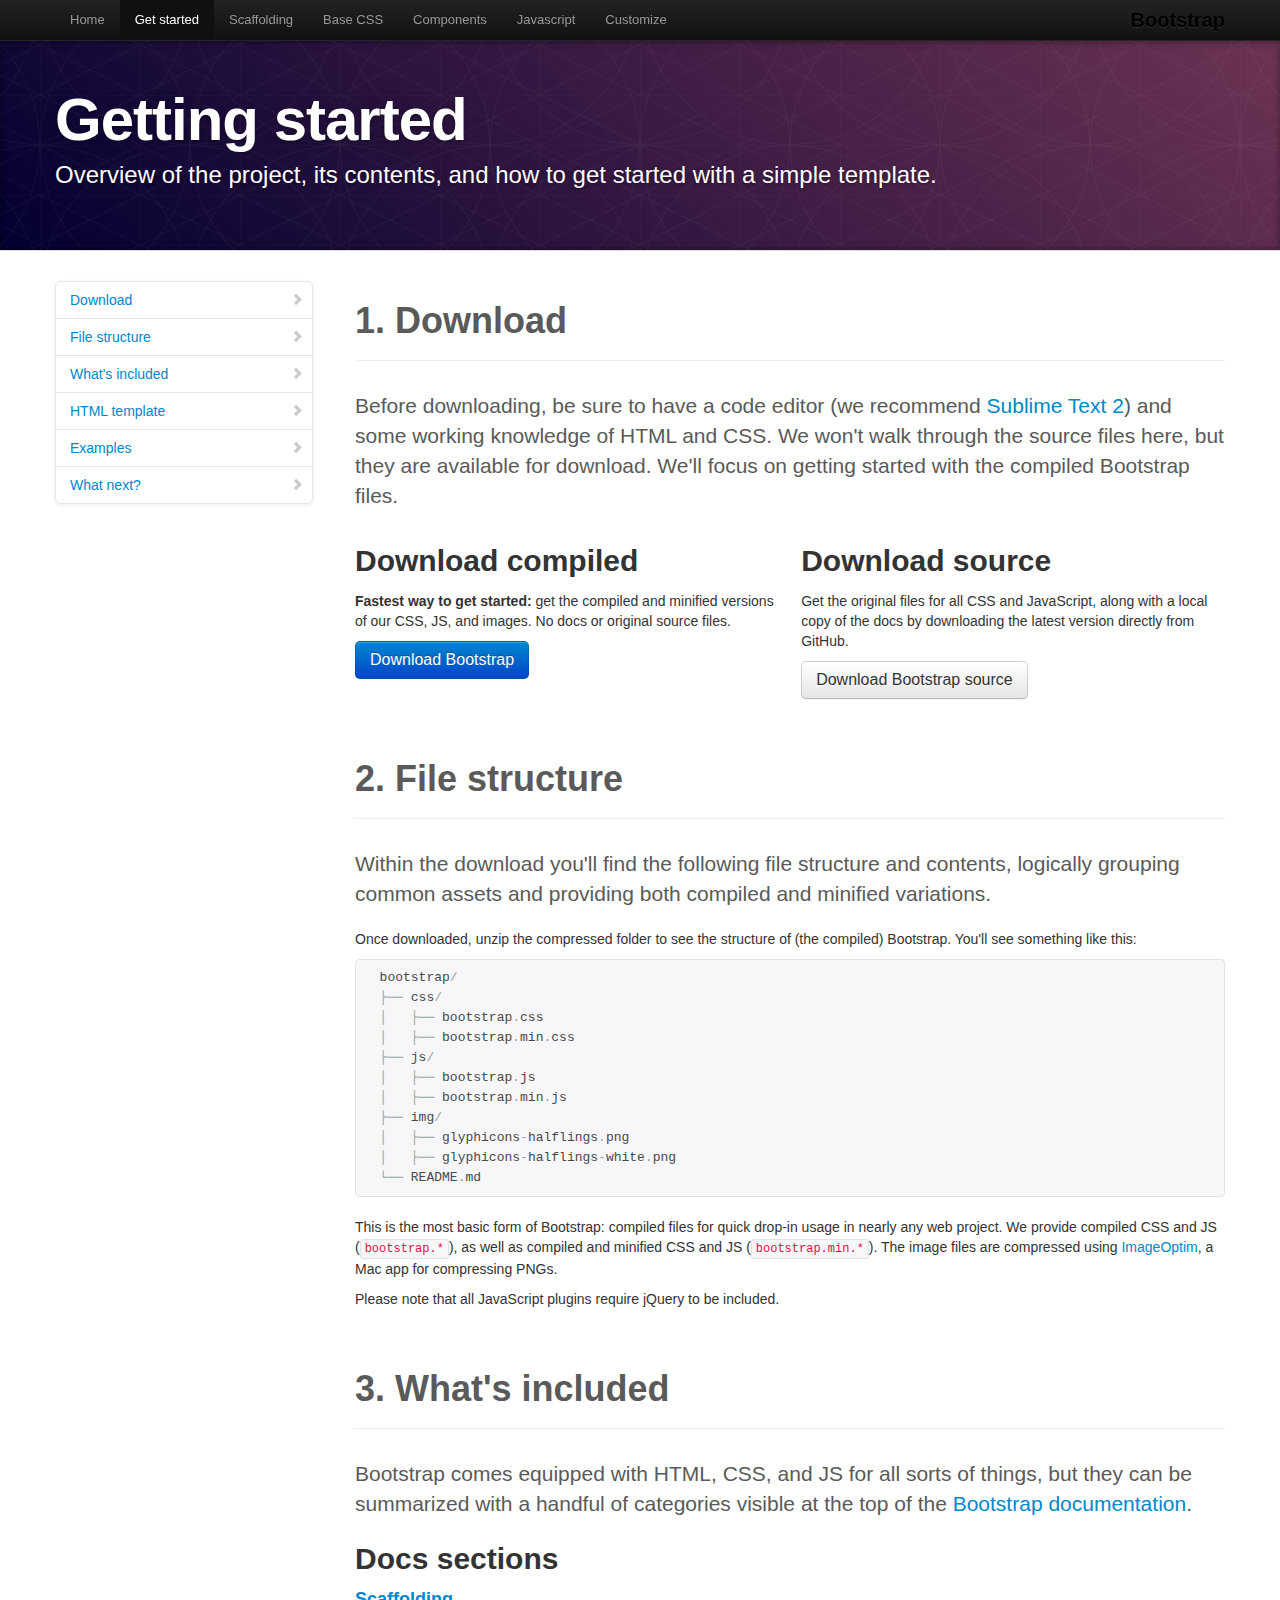
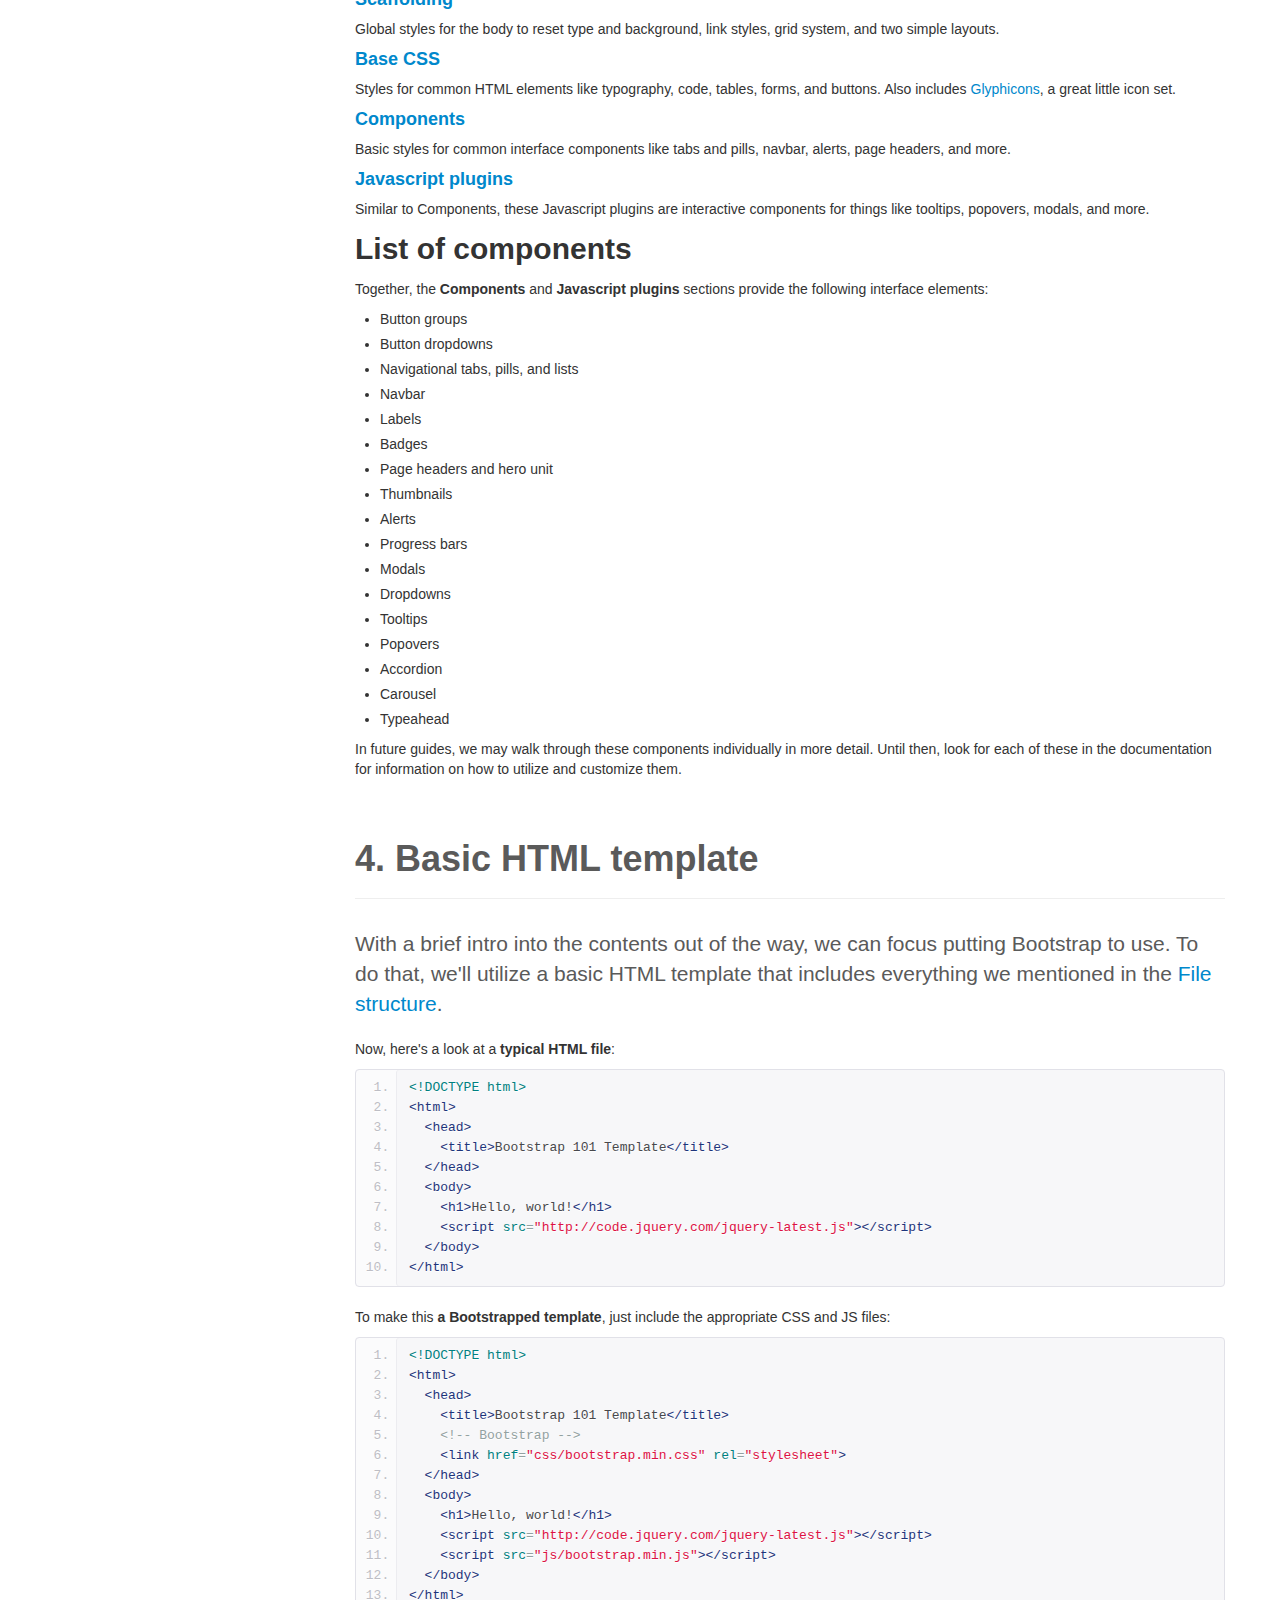
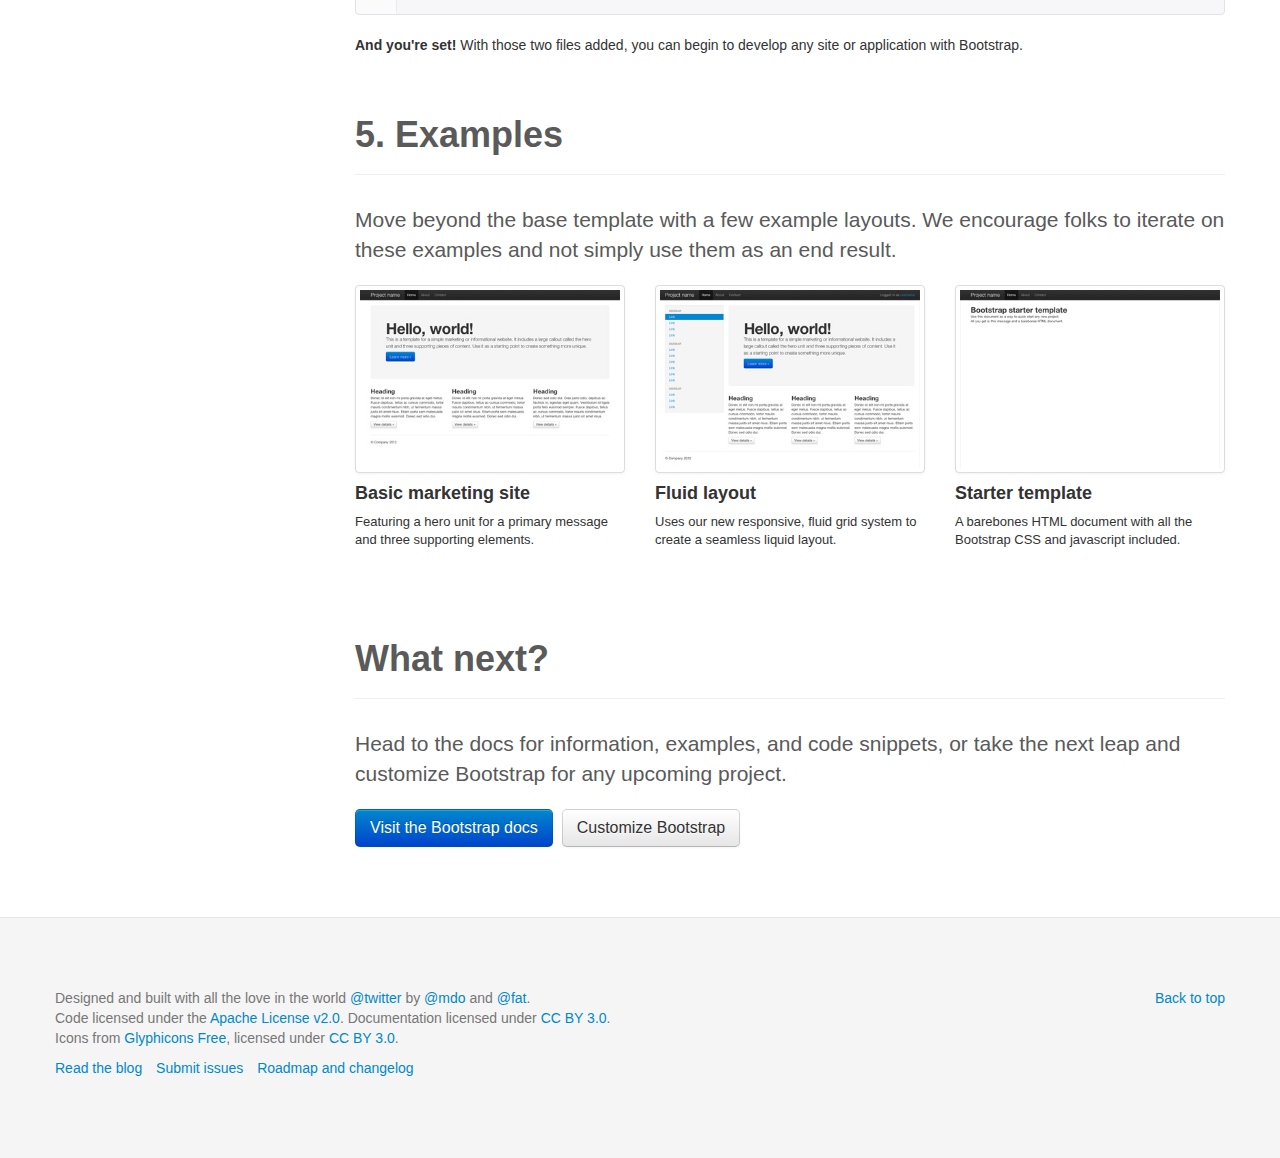
<file: docs/getting-started.html>
<!DOCTYPE html>
<html lang="en">
  <head>
    <meta charset="utf-8">
    <title>Getting · Twitter Bootstrap</title>
    <meta name="viewport" content="width=device-width, initial-scale=1.0">
    <meta name="description" content="">
    <meta name="author" content="">

    <!-- Le styles -->
    <link href="assets/css/bootstrap.css" rel="stylesheet">
    <link href="assets/css/bootstrap-responsive.css" rel="stylesheet">
    <link href="assets/css/docs.css" rel="stylesheet">
    <link href="assets/js/google-code-prettify/prettify.css" rel="stylesheet">

    <!-- Le HTML5 shim, for IE6-8 support of HTML5 elements -->
    <!--[if lt IE 9]>
      <script src="http://html5shim.googlecode.com/svn/trunk/html5.js"></script>
    <![endif]-->

    <!-- Le fav and touch icons -->
    <link rel="shortcut icon" href="assets/ico/favicon.ico">
    <link rel="apple-touch-icon-precomposed" sizes="144x144" href="assets/ico/apple-touch-icon-144-precomposed.png">
    <link rel="apple-touch-icon-precomposed" sizes="114x114" href="assets/ico/apple-touch-icon-114-precomposed.png">
    <link rel="apple-touch-icon-precomposed" sizes="72x72" href="assets/ico/apple-touch-icon-72-precomposed.png">
    <link rel="apple-touch-icon-precomposed" href="assets/ico/apple-touch-icon-57-precomposed.png">

  </head>

  <body data-spy="scroll" data-target=".bs-docs-sidebar">

    <!-- Navbar
    ================================================== -->
    <div class="navbar navbar-inverse navbar-fixed-top">
      <div class="navbar-inner">
        <div class="container">
          <button type="button" class="btn btn-navbar" data-toggle="collapse" data-target=".nav-collapse">
            <span class="icon-bar"></span>
            <span class="icon-bar"></span>
            <span class="icon-bar"></span>
          </button>
          <a class="brand" href="./index.html">Bootstrap</a>
          <div class="nav-collapse collapse">
            <ul class="nav">
              <li class="">
                <a href="./index.html">Home</a>
              </li>
              <li class="active">
                <a href="./getting-started.html">Get started</a>
              </li>
              <li class="">
                <a href="./scaffolding.html">Scaffolding</a>
              </li>
              <li class="">
                <a href="./base-css.html">Base CSS</a>
              </li>
              <li class="">
                <a href="./components.html">Components</a>
              </li>
              <li class="">
                <a href="./javascript.html">Javascript</a>
              </li>
              <li class="">
                <a href="./customize.html">Customize</a>
              </li>
            </ul>
          </div>
        </div>
      </div>
    </div>

<!-- Subhead
================================================== -->
<header class="jumbotron subhead" id="overview">
  <div class="container">
    <h1>Getting started</h1>
    <p class="lead">Overview of the project, its contents, and how to get started with a simple template.</p>
  </div>
</header>


  <div class="container">

    <!-- Docs nav
    ================================================== -->
    <div class="row">
      <div class="span3 bs-docs-sidebar">
        <ul class="nav nav-list bs-docs-sidenav">
          <li><a href="#download-bootstrap"><i class="icon-chevron-right"></i> Download</a></li>
          <li><a href="#file-structure"><i class="icon-chevron-right"></i> File structure</a></li>
          <li><a href="#contents"><i class="icon-chevron-right"></i> What's included</a></li>
          <li><a href="#html-template"><i class="icon-chevron-right"></i> HTML template</a></li>
          <li><a href="#examples"><i class="icon-chevron-right"></i> Examples</a></li>
          <li><a href="#what-next"><i class="icon-chevron-right"></i> What next?</a></li>
        </ul>
      </div>
      <div class="span9">



        <!-- Download
        ================================================== -->
        <section id="download-bootstrap">
          <div class="page-header">
            <h1>1. Download</h1>
          </div>
          <p class="lead">Before downloading, be sure to have a code editor (we recommend <a href="http://sublimetext.com/2">Sublime Text 2</a>) and some working knowledge of HTML and CSS. We won't walk through the source files here, but they are available for download. We'll focus on getting started with the compiled Bootstrap files.</p>

          <div class="row-fluid">
            <div class="span6">
              <h2>Download compiled</h2>
              <p><strong>Fastest way to get started:</strong> get the compiled and minified versions of our CSS, JS, and images. No docs or original source files.</p>
              <p><a class="btn btn-large btn-primary" href="assets/bootstrap.zip" >Download Bootstrap</a></p>
            </div>
            <div class="span6">
              <h2>Download source</h2>
              <p>Get the original files for all CSS and JavaScript, along with a local copy of the docs by downloading the latest version directly from GitHub.</p>
              <p><a class="btn btn-large" href="https://github.com/twitter/bootstrap/zipball/master" >Download Bootstrap source</a></p>
            </div>
          </div>
        </section>



        <!-- File structure
        ================================================== -->
        <section id="file-structure">
          <div class="page-header">
            <h1>2. File structure</h1>
          </div>
          <p class="lead">Within the download you'll find the following file structure and contents, logically grouping common assets and providing both compiled and minified variations.</p>
          <p>Once downloaded, unzip the compressed folder to see the structure of (the compiled) Bootstrap. You'll see something like this:</p>
<pre class="prettyprint">
  bootstrap/
  ├── css/
  │   ├── bootstrap.css
  │   ├── bootstrap.min.css
  ├── js/
  │   ├── bootstrap.js
  │   ├── bootstrap.min.js
  ├── img/
  │   ├── glyphicons-halflings.png
  │   ├── glyphicons-halflings-white.png
  └── README.md
</pre>
          <p>This is the most basic form of Bootstrap: compiled files for quick drop-in usage in nearly any web project. We provide compiled CSS and JS (<code>bootstrap.*</code>), as well as compiled and minified CSS and JS (<code>bootstrap.min.*</code>). The image files are compressed using <a href="http://imageoptim.com/">ImageOptim</a>, a Mac app for compressing PNGs.</p>
          <p>Please note that all JavaScript plugins require jQuery to be included.</p>
        </section>



        <!-- Contents
        ================================================== -->
        <section id="contents">
          <div class="page-header">
            <h1>3. What's included</h1>
          </div>
          <p class="lead">Bootstrap comes equipped with HTML, CSS, and JS for all sorts of things, but they can be summarized with a handful of categories visible at the top of the <a href="http://getbootstrap.com">Bootstrap documentation</a>.</p>

          <h2>Docs sections</h2>
          <h4><a href="http://twitter.github.com/bootstrap/scaffolding.html">Scaffolding</a></h4>
          <p>Global styles for the body to reset type and background, link styles, grid system, and two simple layouts.</p>
          <h4><a href="http://twitter.github.com/bootstrap/base-css.html">Base CSS</a></h4>
          <p>Styles for common HTML elements like typography, code, tables, forms, and buttons. Also includes <a href="http://glyphicons.com">Glyphicons</a>, a great little icon set.</p>
          <h4><a href="http://twitter.github.com/bootstrap/components.html">Components</a></h4>
          <p>Basic styles for common interface components like tabs and pills, navbar, alerts, page headers, and more.</p>
          <h4><a href="http://twitter.github.com/bootstrap/javascript.html">Javascript plugins</a></h4>
          <p>Similar to Components, these Javascript plugins are interactive components for things like tooltips, popovers, modals, and more.</p>

          <h2>List of components</h2>
          <p>Together, the <strong>Components</strong> and <strong>Javascript plugins</strong> sections provide the following interface elements:</p>
          <ul>
            <li>Button groups</li>
            <li>Button dropdowns</li>
            <li>Navigational tabs, pills, and lists</li>
            <li>Navbar</li>
            <li>Labels</li>
            <li>Badges</li>
            <li>Page headers and hero unit</li>
            <li>Thumbnails</li>
            <li>Alerts</li>
            <li>Progress bars</li>
            <li>Modals</li>
            <li>Dropdowns</li>
            <li>Tooltips</li>
            <li>Popovers</li>
            <li>Accordion</li>
            <li>Carousel</li>
            <li>Typeahead</li>
          </ul>
          <p>In future guides, we may walk through these components individually in more detail. Until then, look for each of these in the documentation for information on how to utilize and customize them.</p>
        </section>



        <!-- HTML template
        ================================================== -->
        <section id="html-template">
          <div class="page-header">
            <h1>4. Basic HTML template</h1>
          </div>
          <p class="lead">With a brief intro into the contents out of the way, we can focus putting Bootstrap to use. To do that, we'll utilize a basic HTML template that includes everything we mentioned in the <a href="#file-structure">File structure</a>.</p>
          <p>Now, here's a look at a <strong>typical HTML file</strong>:</p>
<pre class="prettyprint linenums">
&lt;!DOCTYPE html&gt;
&lt;html&gt;
  &lt;head&gt;
    &lt;title&gt;Bootstrap 101 Template&lt;/title&gt;
  &lt;/head&gt;
  &lt;body&gt;
    &lt;h1&gt;Hello, world!&lt;/h1&gt;
    &lt;script src="http://code.jquery.com/jquery-latest.js"&gt;&lt;/script&gt;
  &lt;/body&gt;
&lt;/html&gt;
</pre>
          <p>To make this <strong>a Bootstrapped template</strong>, just include the appropriate CSS and JS files:</p>
<pre class="prettyprint linenums">
&lt;!DOCTYPE html&gt;
&lt;html&gt;
  &lt;head&gt;
    &lt;title&gt;Bootstrap 101 Template&lt;/title&gt;
    &lt;!-- Bootstrap --&gt;
    &lt;link href="css/bootstrap.min.css" rel="stylesheet"&gt;
  &lt;/head&gt;
  &lt;body&gt;
    &lt;h1&gt;Hello, world!&lt;/h1&gt;
    &lt;script src="http://code.jquery.com/jquery-latest.js"&gt;&lt;/script&gt;
    &lt;script src="js/bootstrap.min.js"&gt;&lt;/script&gt;
  &lt;/body&gt;
&lt;/html&gt;
</pre>
          <p><strong>And you're set!</strong> With those two files added, you can begin to develop any site or application with Bootstrap.</p>
        </section>



        <!-- Examples
        ================================================== -->
        <section id="examples">
          <div class="page-header">
            <h1>5. Examples</h1>
          </div>
          <p class="lead">Move beyond the base template with a few example layouts. We encourage folks to iterate on these examples and not simply use them as an end result.</p>
          <ul class="thumbnails bootstrap-examples">
            <li class="span3">
              <a class="thumbnail" href="examples/hero.html">
                <img src="assets/img/examples/bootstrap-example-hero.jpg" alt="">
              </a>
              <h4>Basic marketing site</h4>
              <p>Featuring a hero unit for a primary message and three supporting elements.</p>
            </li>
            <li class="span3">
              <a class="thumbnail" href="examples/fluid.html">
                <img src="assets/img/examples/bootstrap-example-fluid.jpg" alt="">
              </a>
              <h4>Fluid layout</h4>
              <p>Uses our new responsive, fluid grid system to create a seamless liquid layout.</p>
            </li>
            <li class="span3">
              <a class="thumbnail" href="examples/starter-template.html">
                <img src="assets/img/examples/bootstrap-example-starter.jpg" alt="">
              </a>
              <h4>Starter template</h4>
              <p>A barebones HTML document with all the Bootstrap CSS and javascript included.</p>
            </li>
          </ul>
        </section>




        <!-- Next
        ================================================== -->
        <section id="what-next">
          <div class="page-header">
            <h1>What next?</h1>
          </div>
          <p class="lead">Head to the docs for information, examples, and code snippets, or take the next leap and customize Bootstrap for any upcoming project.</p>
          <a class="btn btn-large btn-primary" href="./scaffolding.html" >Visit the Bootstrap docs</a>
          <a class="btn btn-large" href="./customize.html" style="margin-left: 5px;" >Customize Bootstrap</a>
        </section>




      </div>
    </div>

  </div>



    <!-- Footer
    ================================================== -->
    <footer class="footer">
      <div class="container">
        <p class="pull-right"><a href="#">Back to top</a></p>
        <p>Designed and built with all the love in the world <a href="http://twitter.com/twitter" target="_blank">@twitter</a> by <a href="http://twitter.com/mdo" target="_blank">@mdo</a> and <a href="http://twitter.com/fat" target="_blank">@fat</a>.</p>
        <p>Code licensed under the <a href="http://www.apache.org/licenses/LICENSE-2.0" target="_blank">Apache License v2.0</a>. Documentation licensed under <a href="http://creativecommons.org/licenses/by/3.0/">CC BY 3.0</a>.</p>
        <p>Icons from <a href="http://glyphicons.com">Glyphicons Free</a>, licensed under <a href="http://creativecommons.org/licenses/by/3.0/">CC BY 3.0</a>.</p>
        <ul class="footer-links">
          <li><a href="http://blog.getbootstrap.com">Read the blog</a></li>
          <li><a href="https://github.com/twitter/bootstrap/issues?state=open">Submit issues</a></li>
          <li><a href="https://github.com/twitter/bootstrap/wiki">Roadmap and changelog</a></li>
        </ul>
      </div>
    </footer>



    <!-- Le javascript
    ================================================== -->
    <!-- Placed at the end of the document so the pages load faster -->
    <script type="text/javascript" src="http://platform.twitter.com/widgets.js"></script>
    <script src="assets/js/jquery.js"></script>
    <script src="assets/js/google-code-prettify/prettify.js"></script>
    <script src="assets/js/bootstrap-transition.js"></script>
    <script src="assets/js/bootstrap-alert.js"></script>
    <script src="assets/js/bootstrap-modal.js"></script>
    <script src="assets/js/bootstrap-dropdown.js"></script>
    <script src="assets/js/bootstrap-scrollspy.js"></script>
    <script src="assets/js/bootstrap-tab.js"></script>
    <script src="assets/js/bootstrap-tooltip.js"></script>
    <script src="assets/js/bootstrap-popover.js"></script>
    <script src="assets/js/bootstrap-button.js"></script>
    <script src="assets/js/bootstrap-collapse.js"></script>
    <script src="assets/js/bootstrap-carousel.js"></script>
    <script src="assets/js/bootstrap-typeahead.js"></script>
    <script src="assets/js/bootstrap-affix.js"></script>
    <script src="assets/js/application.js"></script>



  </body>
</html>
</file>
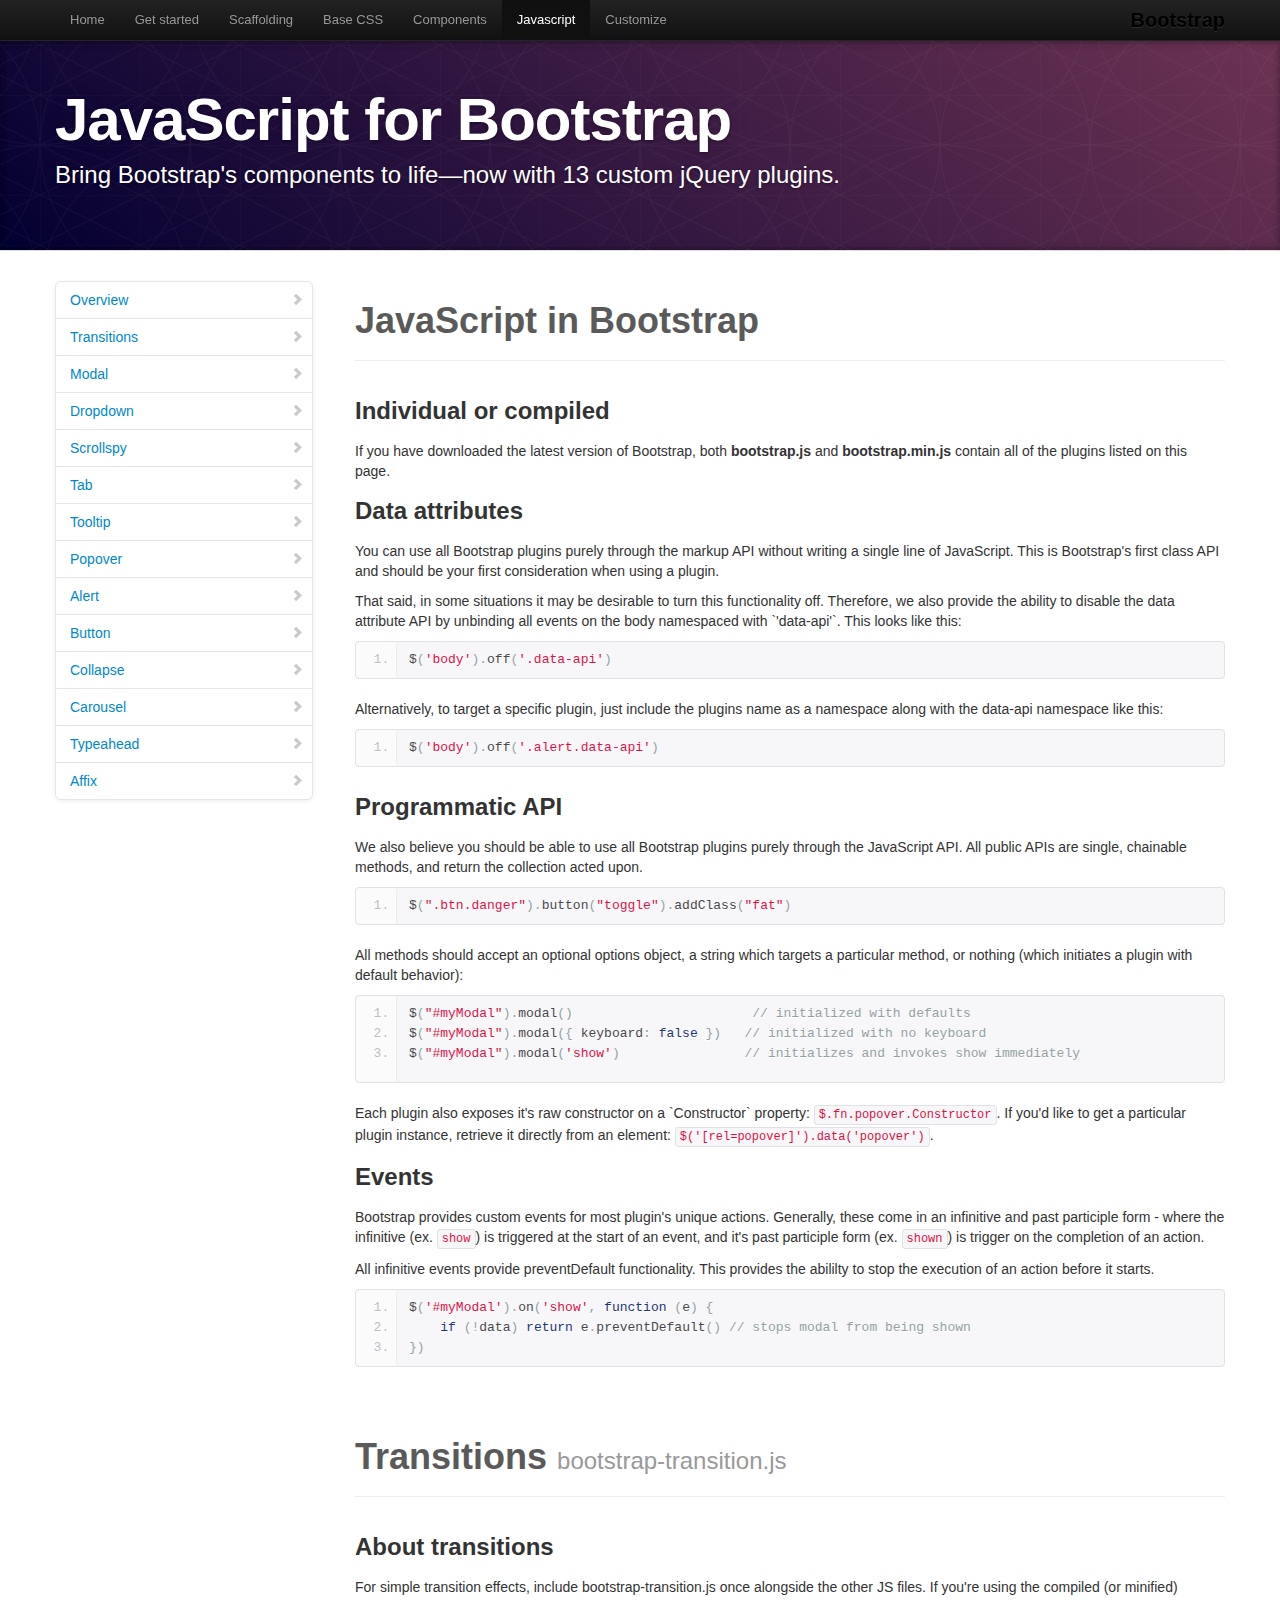
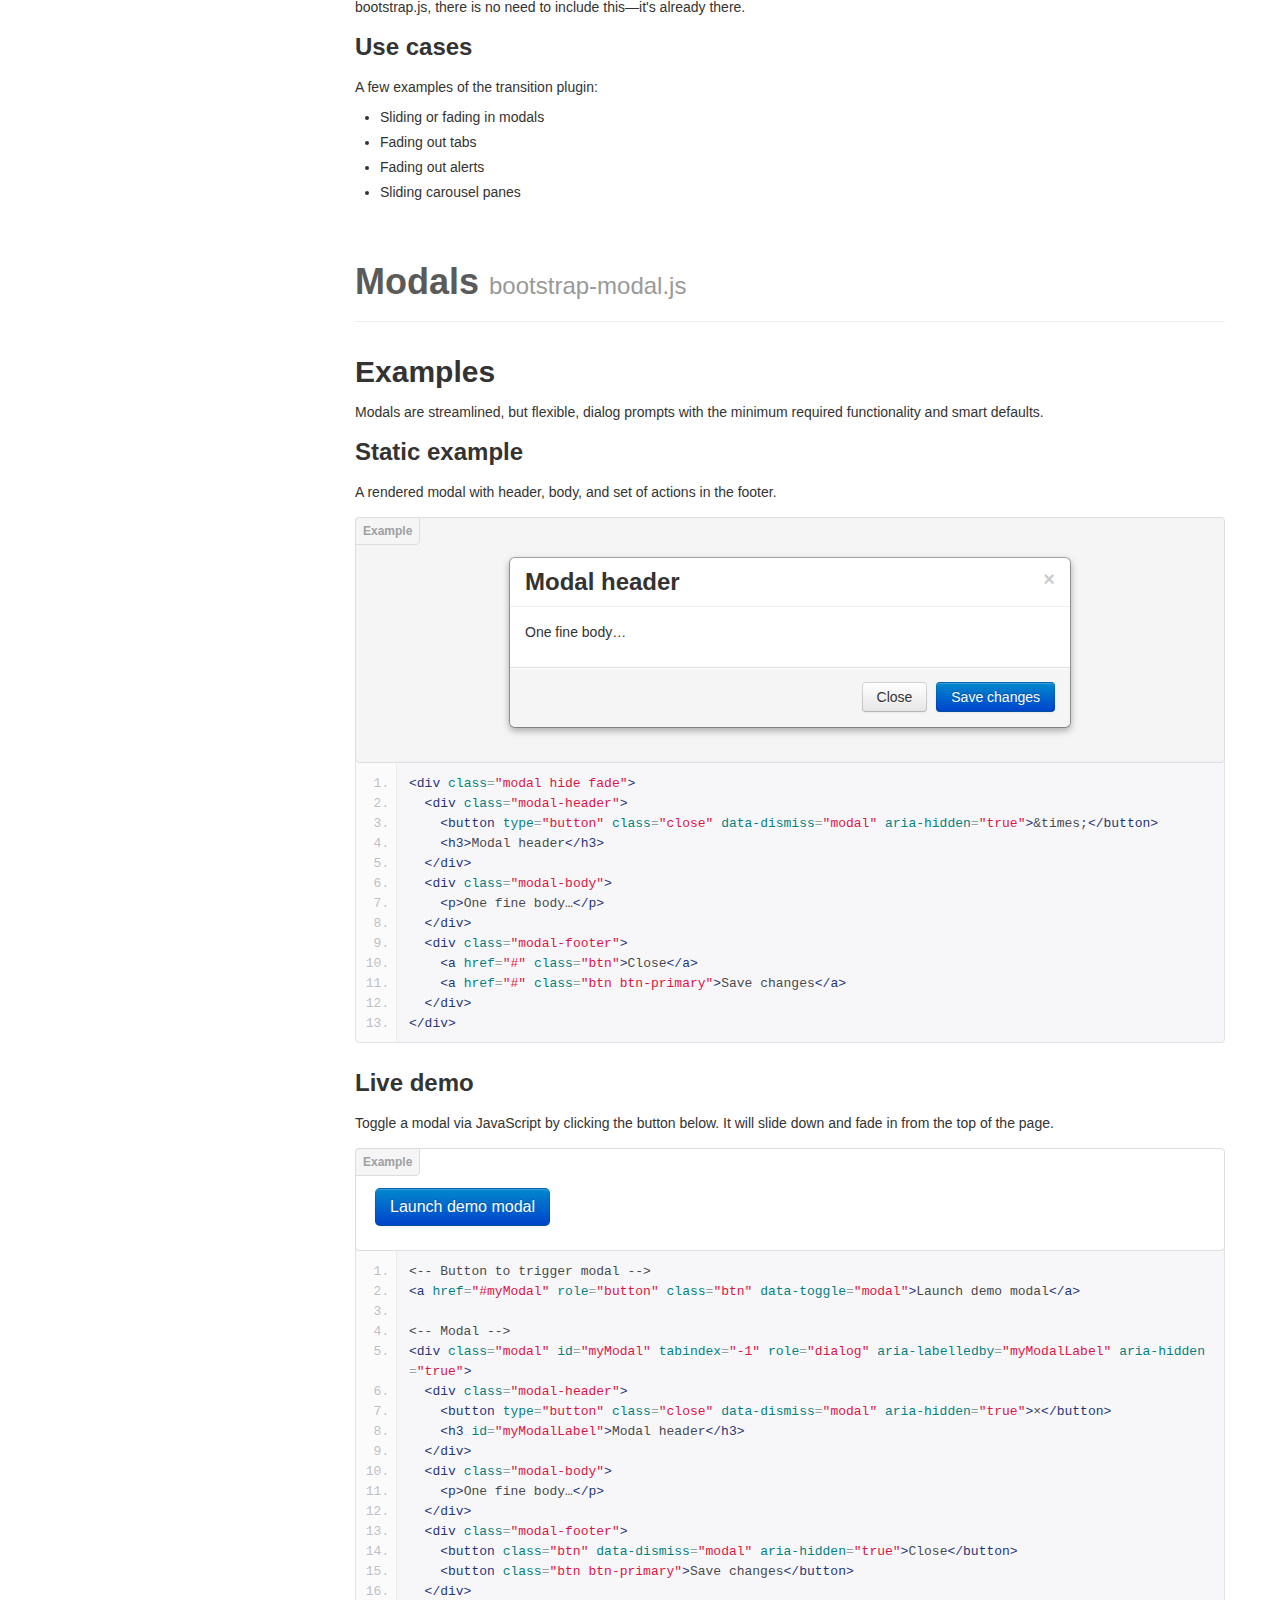
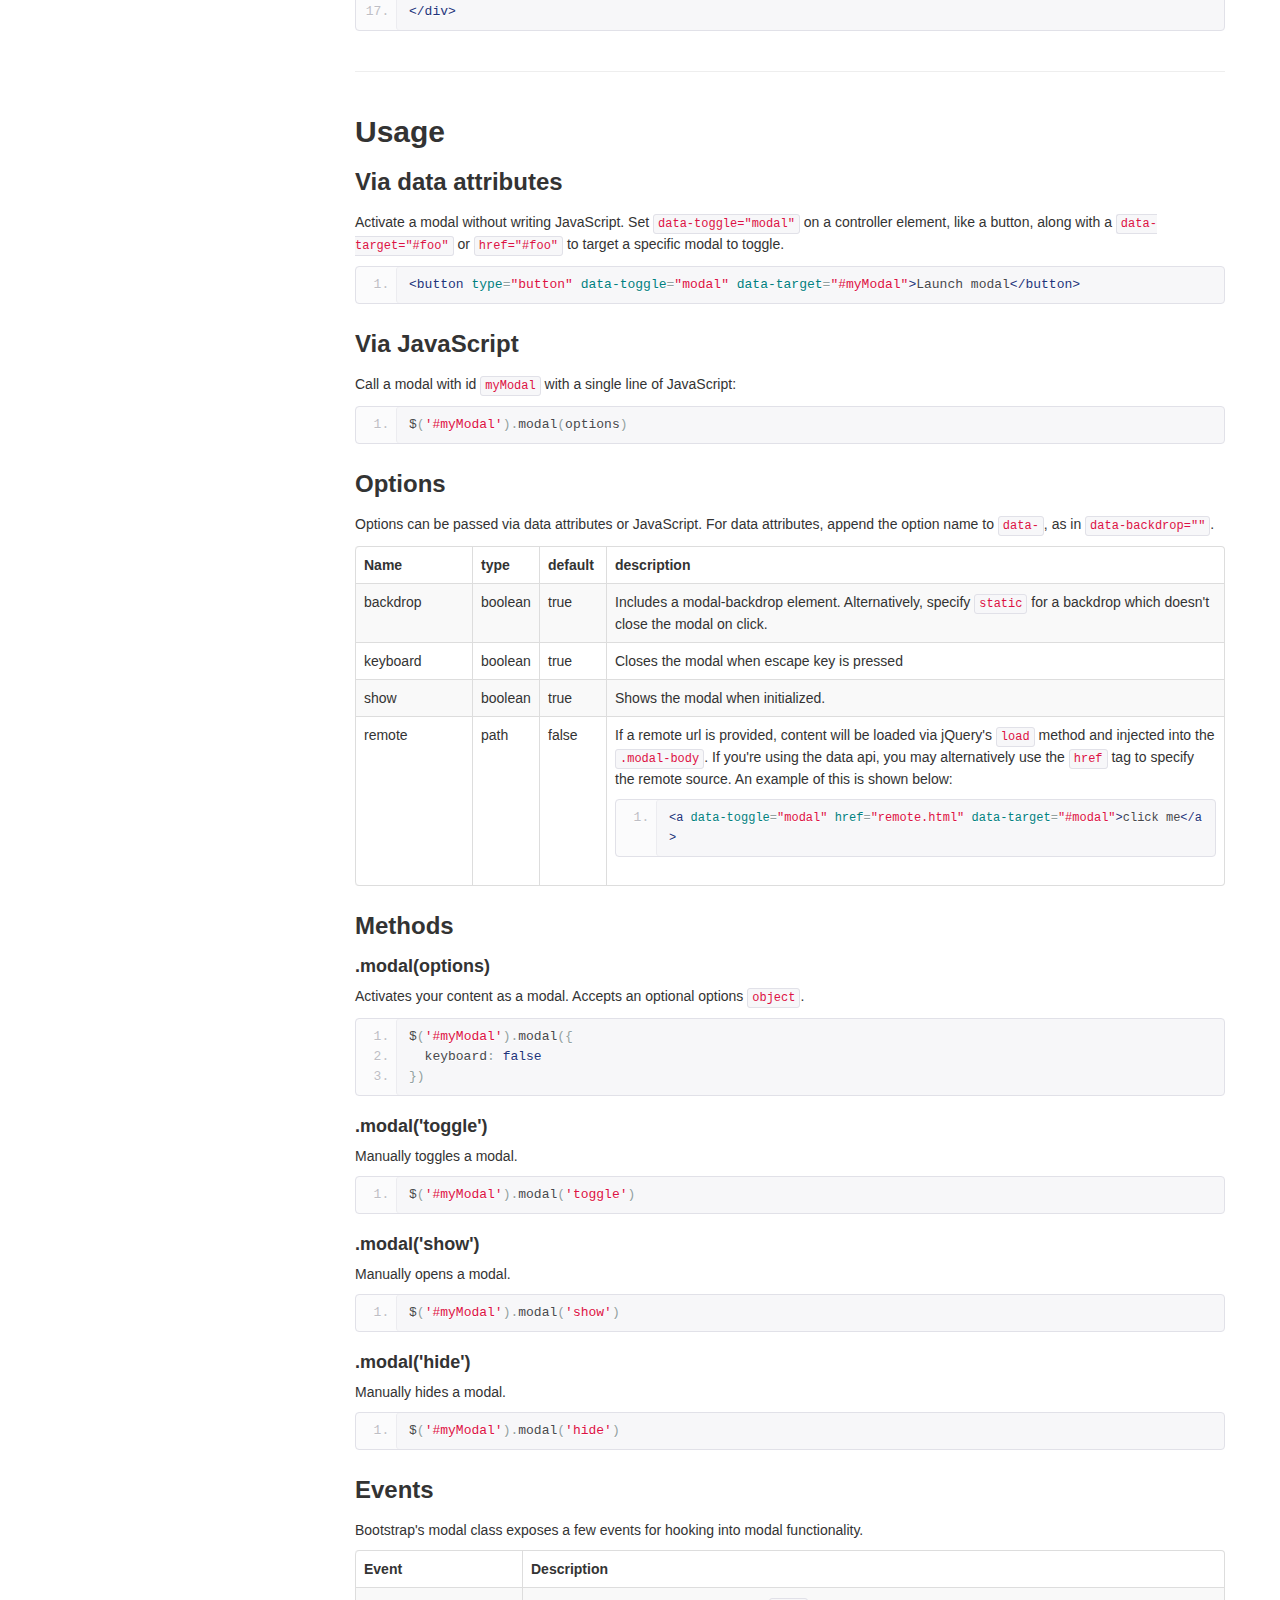
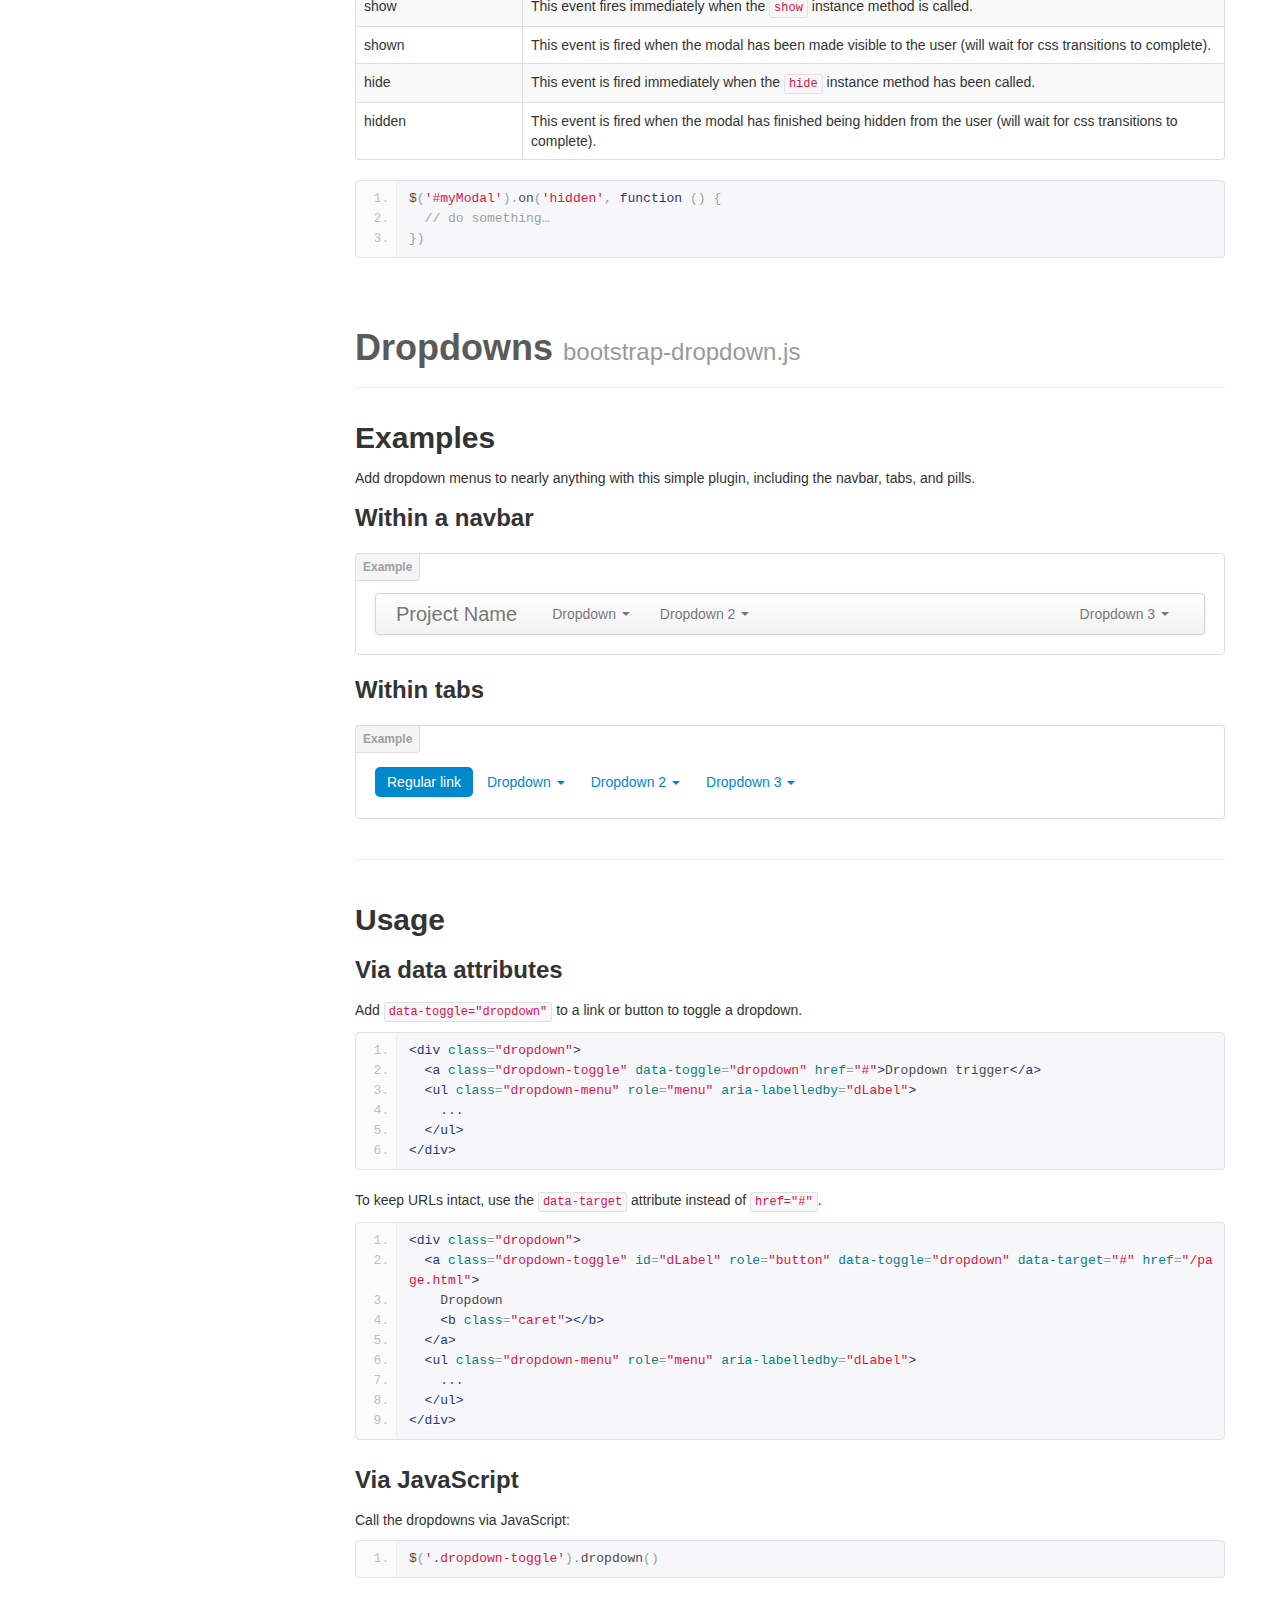
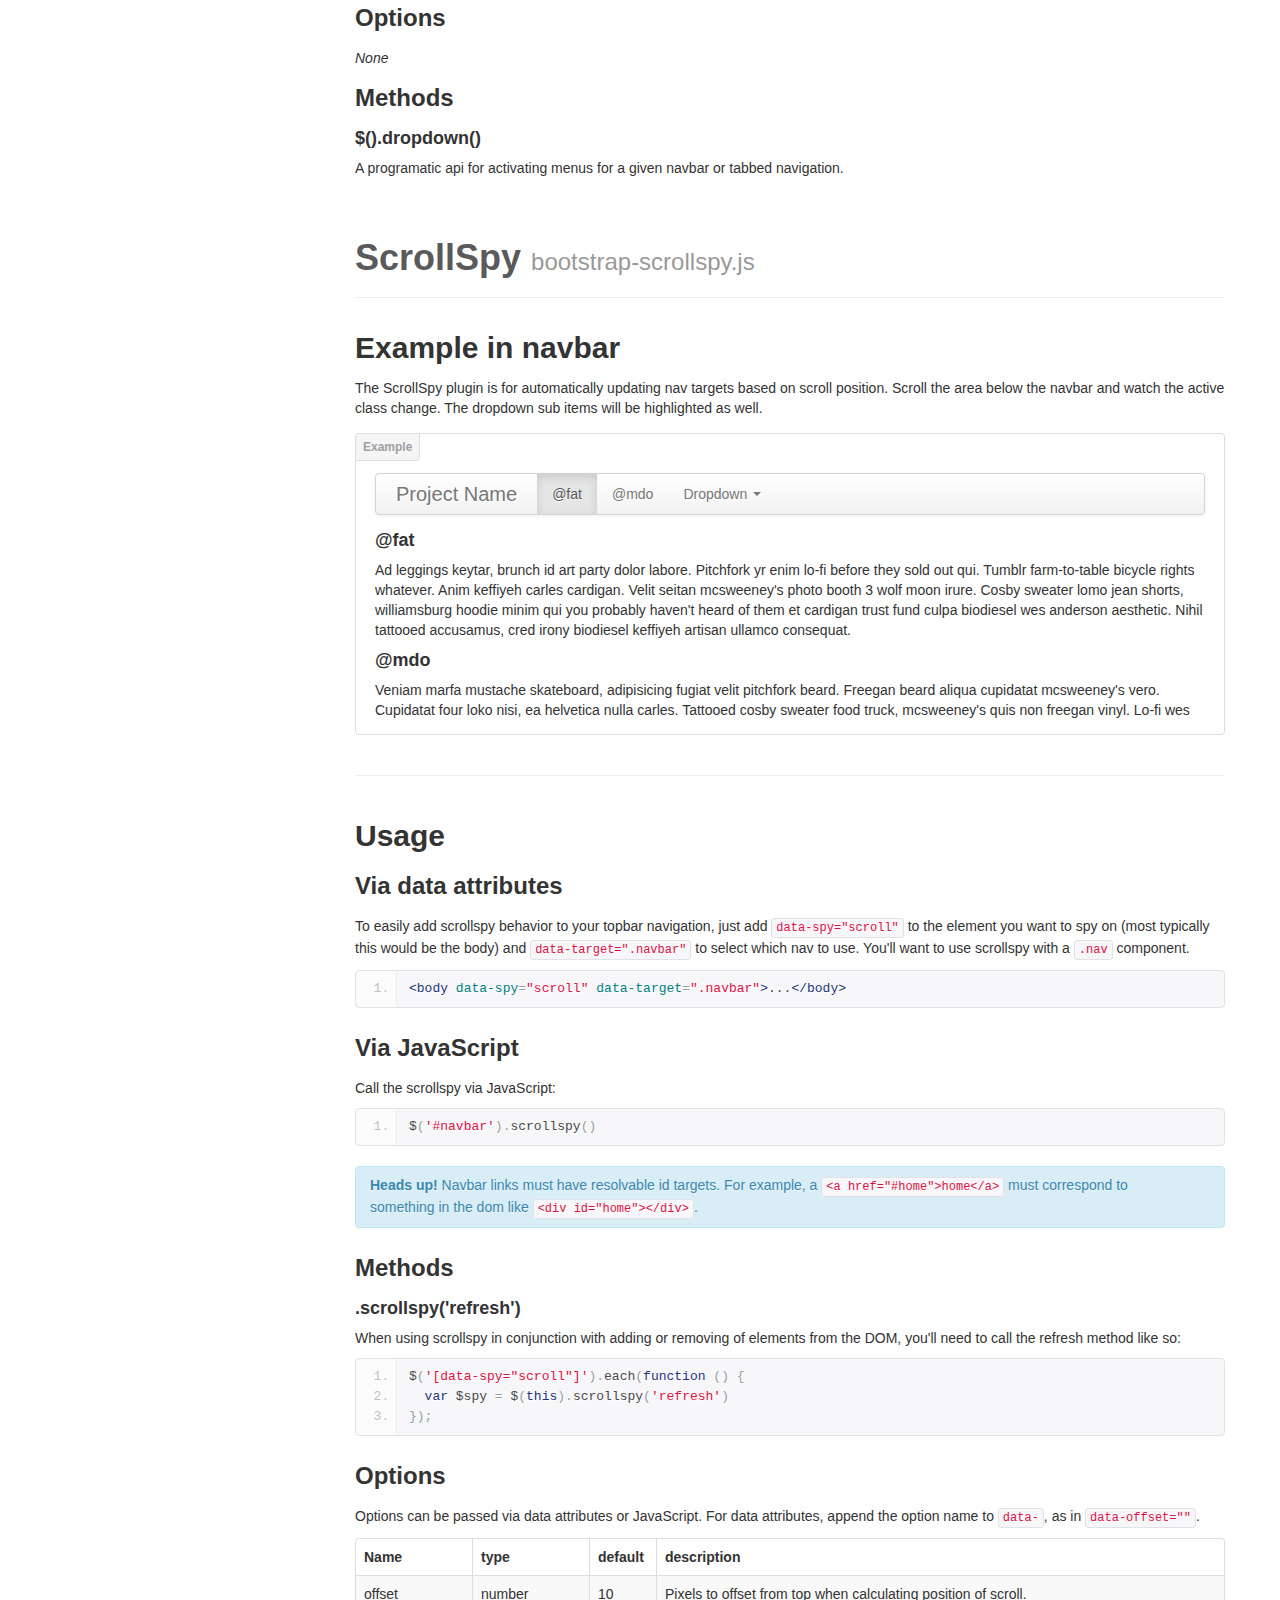
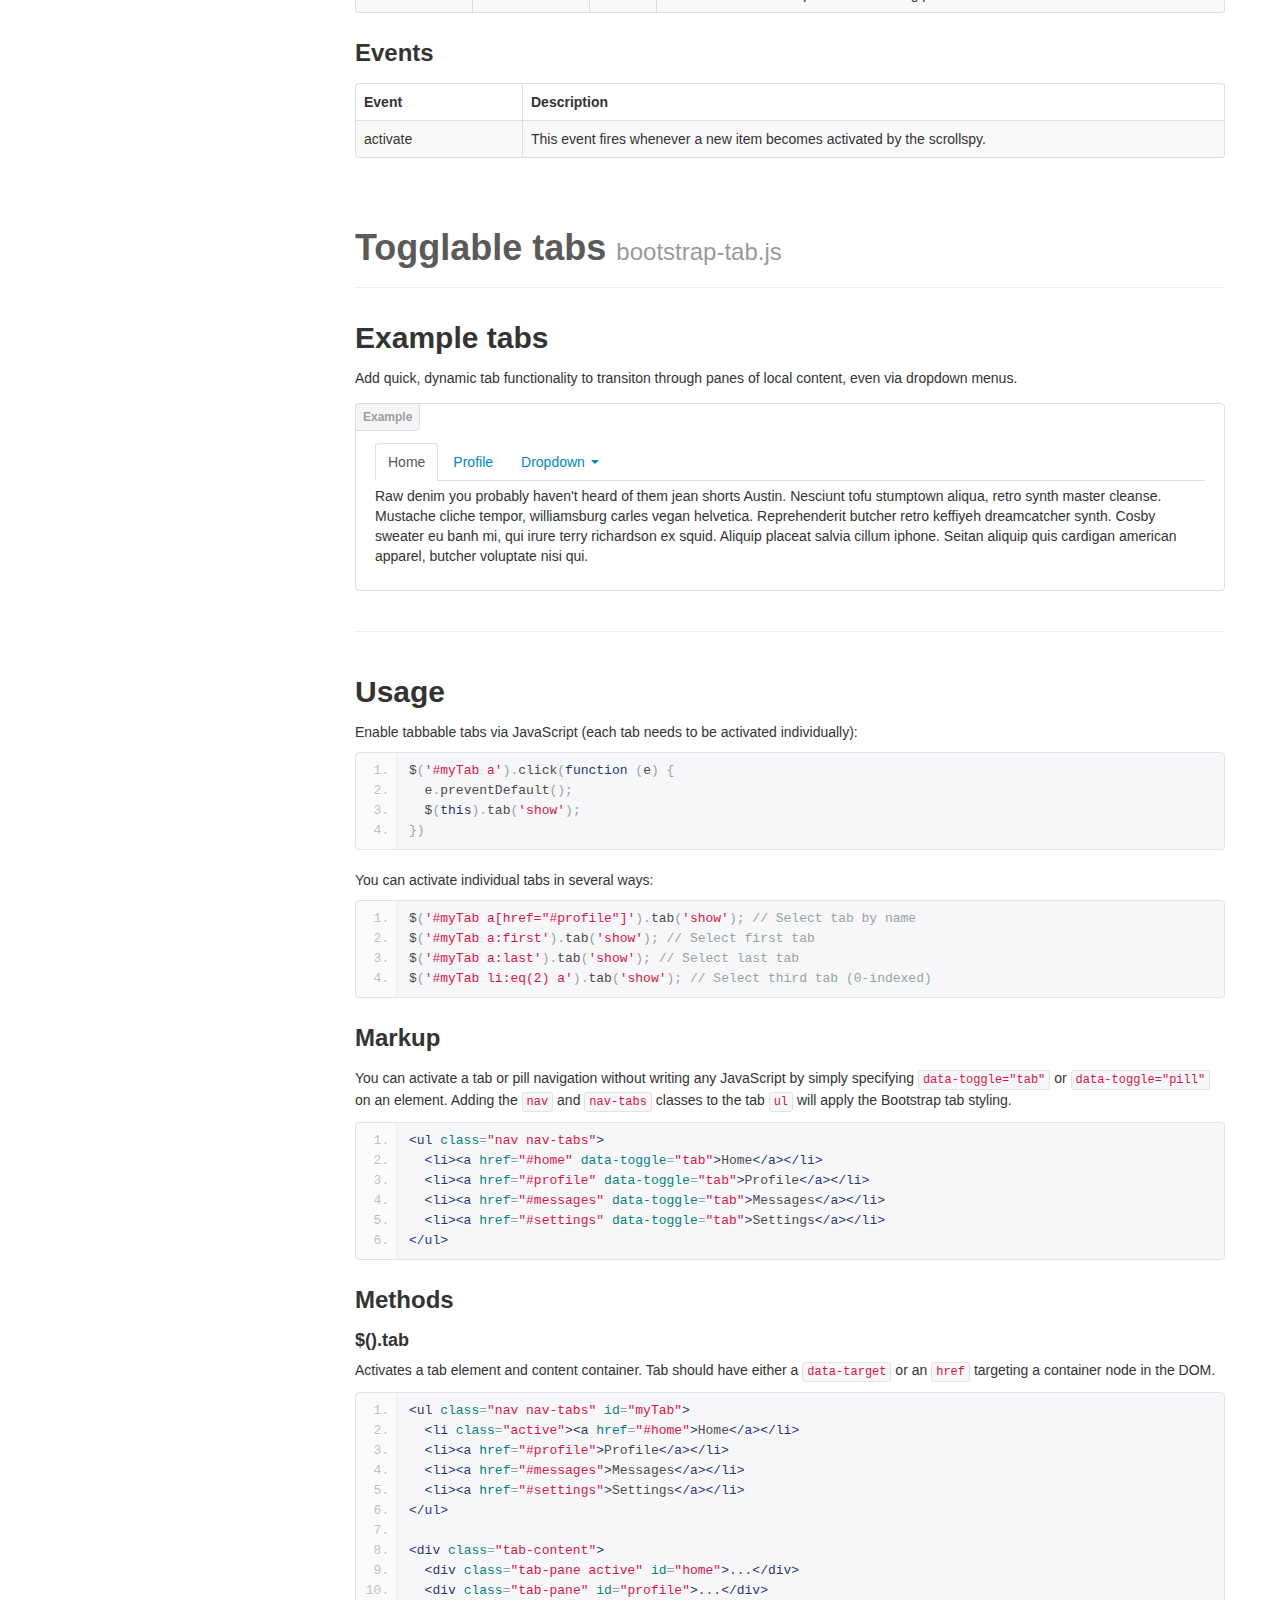
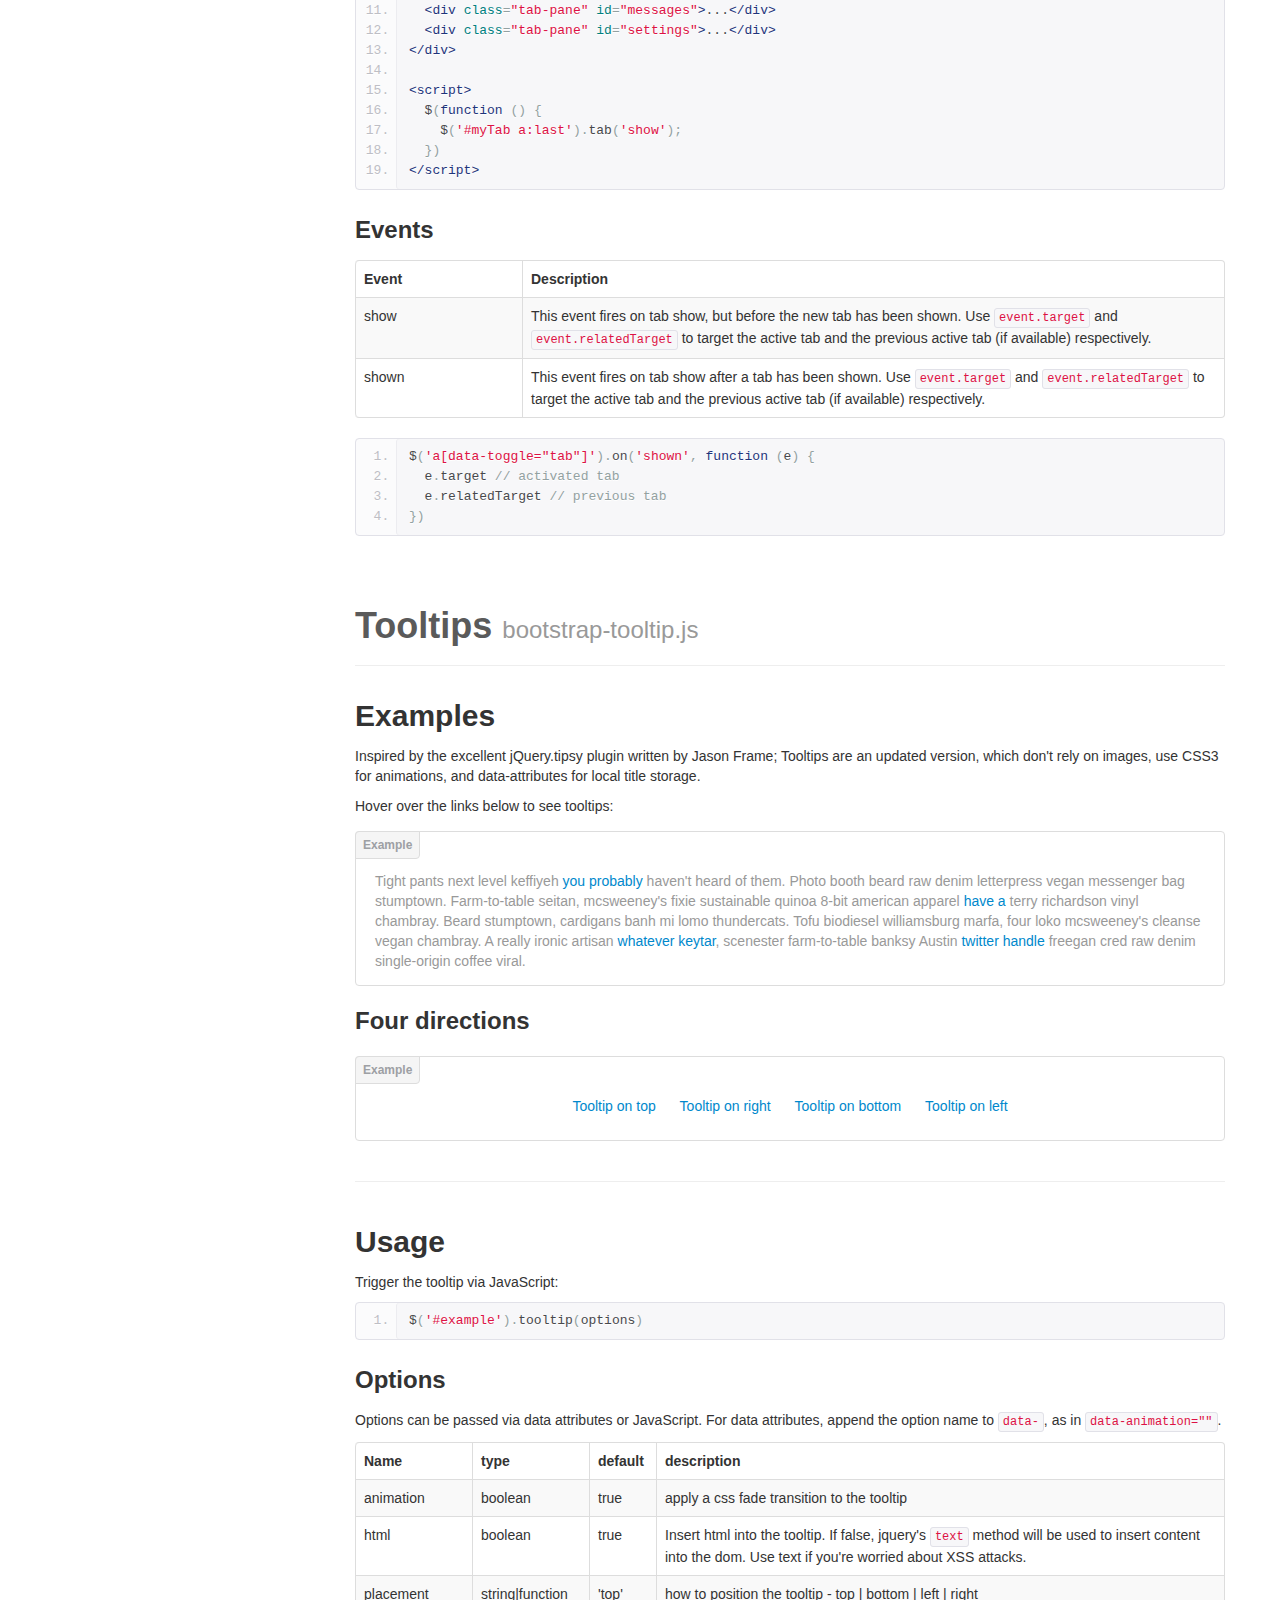
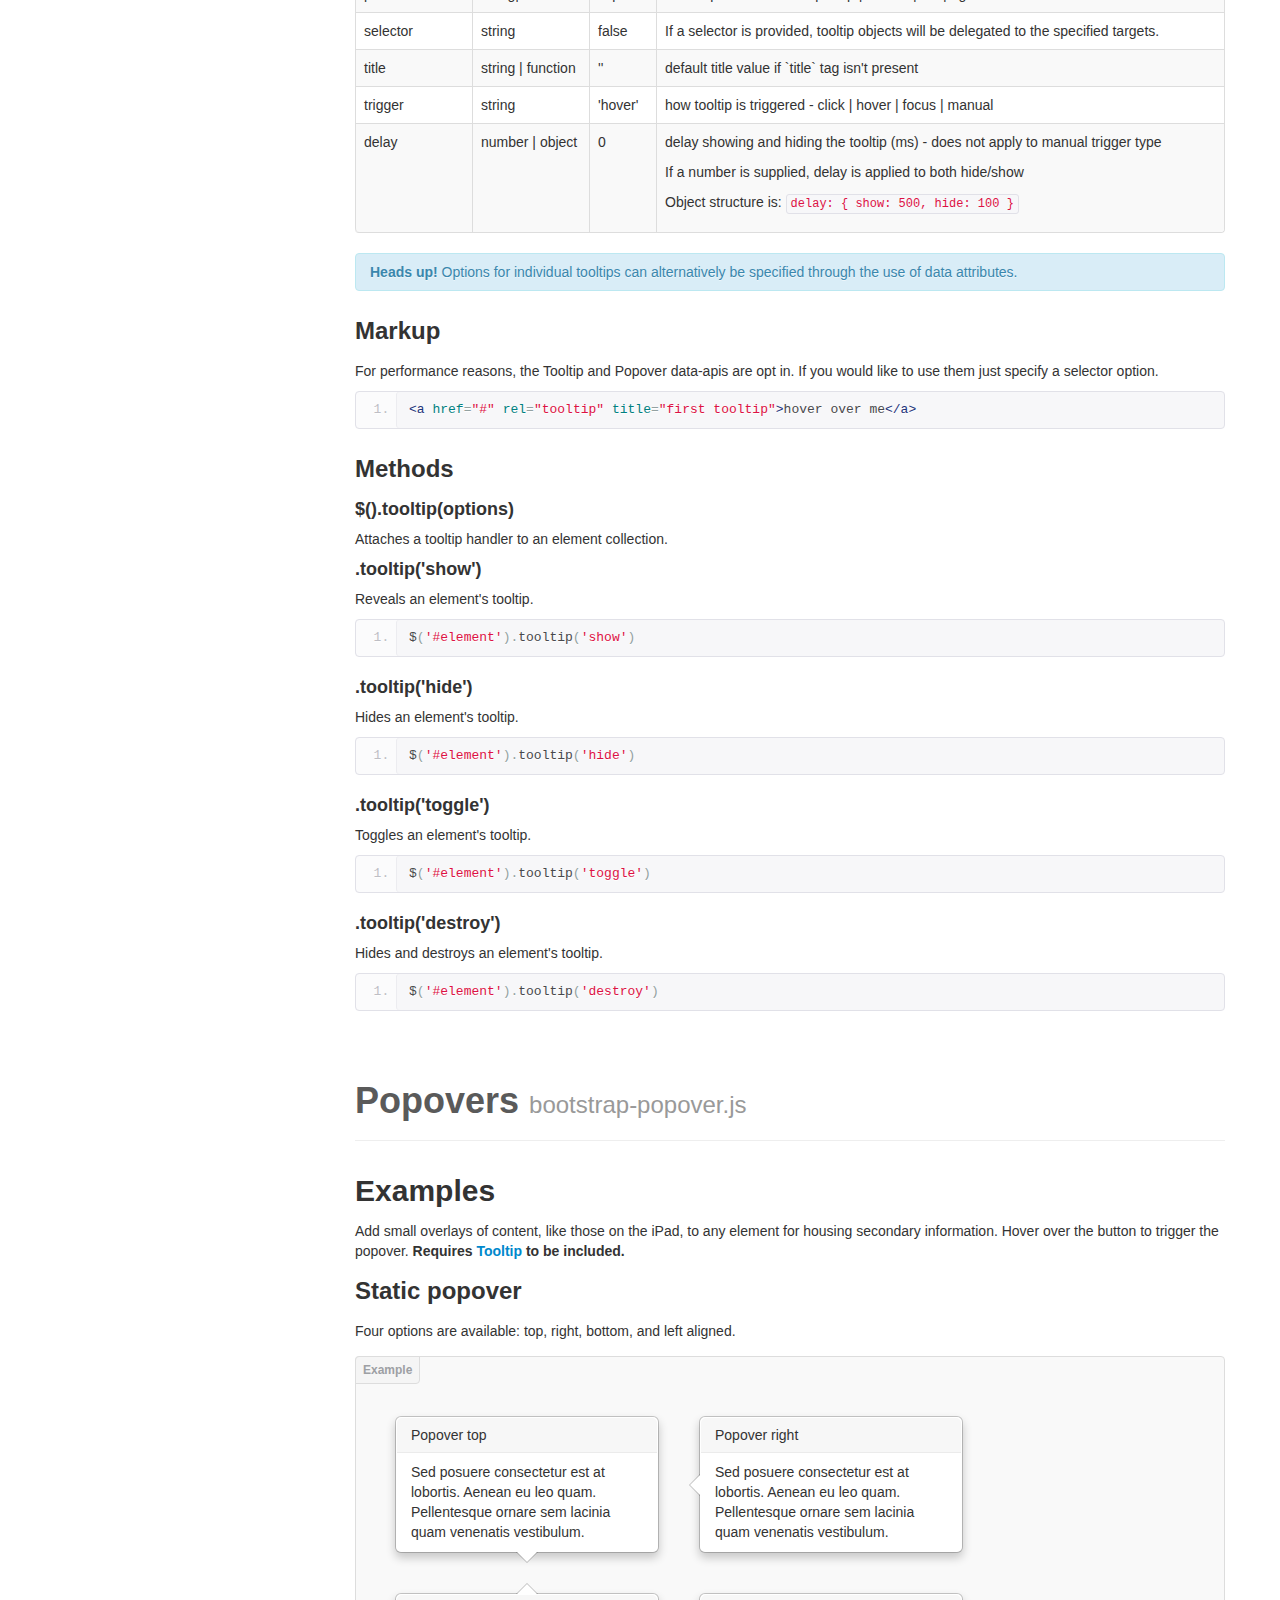
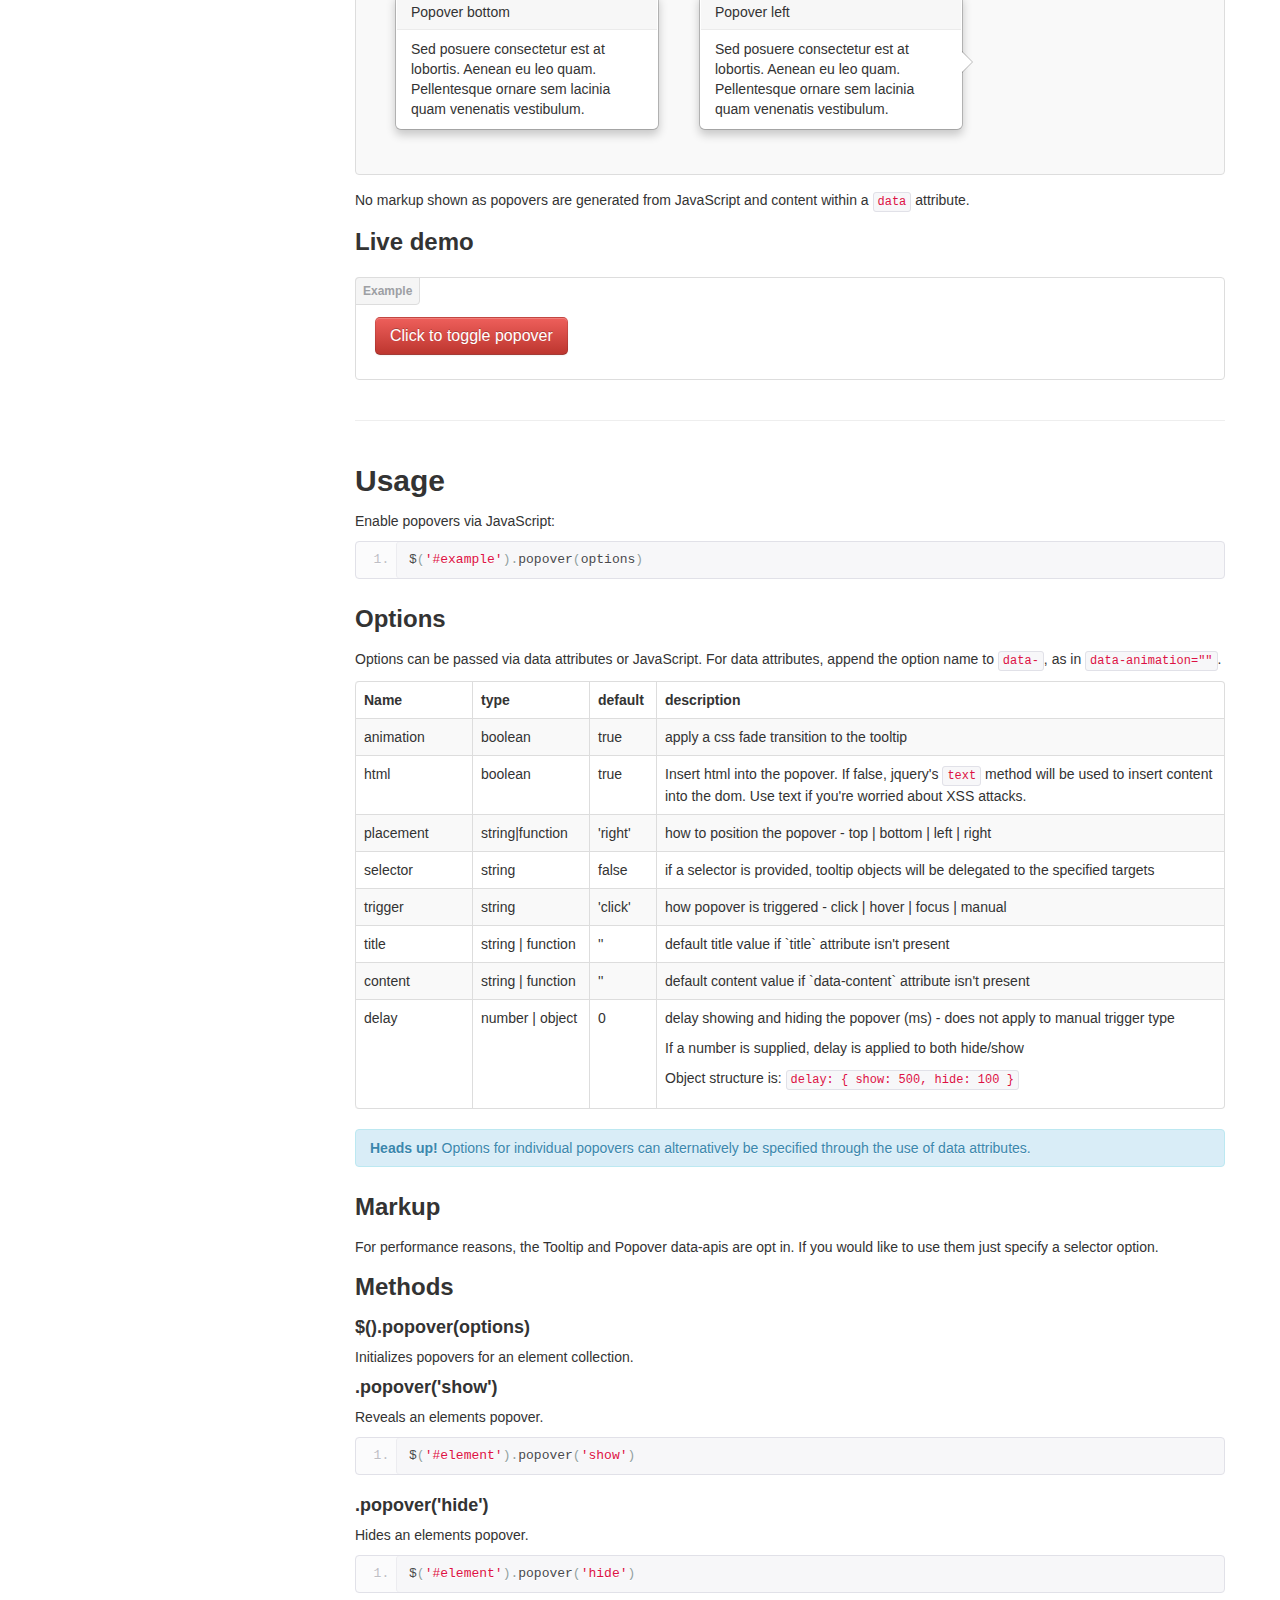
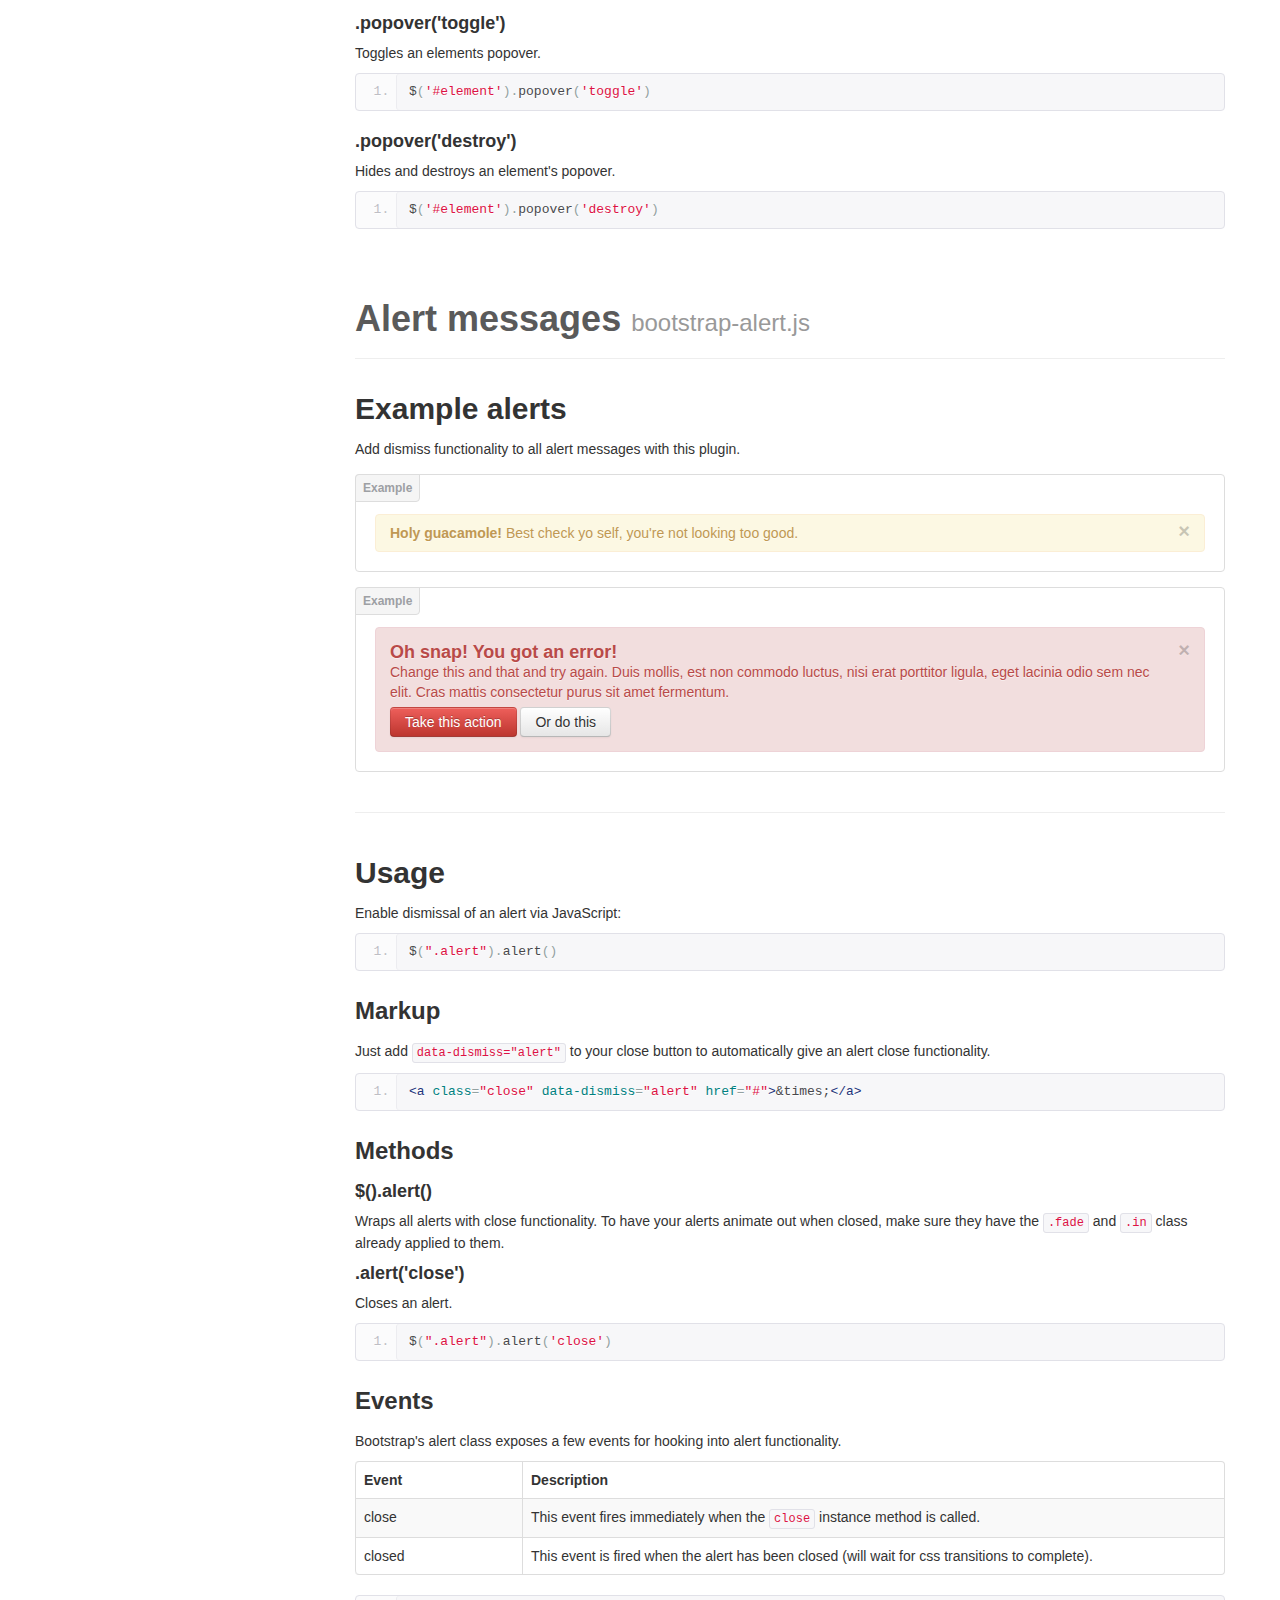
<file: docs/javascript.html>
<!DOCTYPE html>
<html lang="en">
  <head>
    <meta charset="utf-8">
    <title>Javascript · Twitter Bootstrap</title>
    <meta name="viewport" content="width=device-width, initial-scale=1.0">
    <meta name="description" content="">
    <meta name="author" content="">

    <!-- Le styles -->
    <link href="assets/css/bootstrap.css" rel="stylesheet">
    <link href="assets/css/bootstrap-responsive.css" rel="stylesheet">
    <link href="assets/css/docs.css" rel="stylesheet">
    <link href="assets/js/google-code-prettify/prettify.css" rel="stylesheet">

    <!-- Le HTML5 shim, for IE6-8 support of HTML5 elements -->
    <!--[if lt IE 9]>
      <script src="http://html5shim.googlecode.com/svn/trunk/html5.js"></script>
    <![endif]-->

    <!-- Le fav and touch icons -->
    <link rel="shortcut icon" href="assets/ico/favicon.ico">
    <link rel="apple-touch-icon-precomposed" sizes="144x144" href="assets/ico/apple-touch-icon-144-precomposed.png">
    <link rel="apple-touch-icon-precomposed" sizes="114x114" href="assets/ico/apple-touch-icon-114-precomposed.png">
    <link rel="apple-touch-icon-precomposed" sizes="72x72" href="assets/ico/apple-touch-icon-72-precomposed.png">
    <link rel="apple-touch-icon-precomposed" href="assets/ico/apple-touch-icon-57-precomposed.png">

  </head>

  <body data-spy="scroll" data-target=".bs-docs-sidebar">

    <!-- Navbar
    ================================================== -->
    <div class="navbar navbar-inverse navbar-fixed-top">
      <div class="navbar-inner">
        <div class="container">
          <button type="button" class="btn btn-navbar" data-toggle="collapse" data-target=".nav-collapse">
            <span class="icon-bar"></span>
            <span class="icon-bar"></span>
            <span class="icon-bar"></span>
          </button>
          <a class="brand" href="./index.html">Bootstrap</a>
          <div class="nav-collapse collapse">
            <ul class="nav">
              <li class="">
                <a href="./index.html">Home</a>
              </li>
              <li class="">
                <a href="./getting-started.html">Get started</a>
              </li>
              <li class="">
                <a href="./scaffolding.html">Scaffolding</a>
              </li>
              <li class="">
                <a href="./base-css.html">Base CSS</a>
              </li>
              <li class="">
                <a href="./components.html">Components</a>
              </li>
              <li class="active">
                <a href="./javascript.html">Javascript</a>
              </li>
              <li class="">
                <a href="./customize.html">Customize</a>
              </li>
            </ul>
          </div>
        </div>
      </div>
    </div>

<!-- Subhead
================================================== -->
<header class="jumbotron subhead">
  <div class="container">
    <h1>JavaScript for Bootstrap</h1>
    <p class="lead">Bring Bootstrap's components to life&mdash;now with 13 custom jQuery plugins.
  </div>
</header>

  <div class="container">

    <!-- Docs nav
    ================================================== -->
    <div class="row">
      <div class="span3 bs-docs-sidebar">
        <ul class="nav nav-list bs-docs-sidenav">
          <li><a href="#overview"><i class="icon-chevron-right"></i> Overview</a></li>
          <li><a href="#transitions"><i class="icon-chevron-right"></i> Transitions</a></li>
          <li><a href="#modals"><i class="icon-chevron-right"></i> Modal</a></li>
          <li><a href="#dropdowns"><i class="icon-chevron-right"></i> Dropdown</a></li>
          <li><a href="#scrollspy"><i class="icon-chevron-right"></i> Scrollspy</a></li>
          <li><a href="#tabs"><i class="icon-chevron-right"></i> Tab</a></li>
          <li><a href="#tooltips"><i class="icon-chevron-right"></i> Tooltip</a></li>
          <li><a href="#popovers"><i class="icon-chevron-right"></i> Popover</a></li>
          <li><a href="#alerts"><i class="icon-chevron-right"></i> Alert</a></li>
          <li><a href="#buttons"><i class="icon-chevron-right"></i> Button</a></li>
          <li><a href="#collapse"><i class="icon-chevron-right"></i> Collapse</a></li>
          <li><a href="#carousel"><i class="icon-chevron-right"></i> Carousel</a></li>
          <li><a href="#typeahead"><i class="icon-chevron-right"></i> Typeahead</a></li>
          <li><a href="#affix"><i class="icon-chevron-right"></i> Affix</a></li>
        </ul>
      </div>
      <div class="span9">


        <!-- Overview
        ================================================== -->
        <section id="overview">
          <div class="page-header">
            <h1>JavaScript in Bootstrap</h1>
          </div>

          <h3>Individual or compiled</h3>
          <p>If you have downloaded the latest version of Bootstrap, both <strong>bootstrap.js</strong> and <strong>bootstrap.min.js</strong> contain all of the plugins listed on this page.</p>

          <h3>Data attributes</h3>
          <p>You can use all Bootstrap plugins purely through the markup API without writing a single line of JavaScript. This is Bootstrap's first class API and should be your first consideration when using a plugin.</p>

          <p>That said, in some situations it may be desirable to turn this functionality off. Therefore, we also provide the ability to disable the data attribute API by unbinding all events on the body namespaced with `'data-api'`. This looks like this:
          <pre class="prettyprint linenums">$('body').off('.data-api')</pre>

          <p>Alternatively, to target a specific plugin, just include the plugins name as a namespace along with the data-api namespace like this:</p>
          <pre class="prettyprint linenums">$('body').off('.alert.data-api')</pre>

          <h3>Programmatic API</h3>
          <p>We also believe you should be able to use all Bootstrap plugins purely through the JavaScript API. All public APIs are single, chainable methods, and return the collection acted upon.</p>
          <pre class="prettyprint linenums">$(".btn.danger").button("toggle").addClass("fat")</pre>
          <p>All methods should accept an optional options object, a string which targets a particular method, or nothing (which initiates a plugin with default behavior):</p>
<pre class="prettyprint linenums">
$("#myModal").modal()                       // initialized with defaults
$("#myModal").modal({ keyboard: false })   // initialized with no keyboard
$("#myModal").modal('show')                // initializes and invokes show immediately</p>
</pre>
          <p>Each plugin also exposes it's raw constructor on a `Constructor` property: <code>$.fn.popover.Constructor</code>. If you'd like to get a particular plugin instance, retrieve it directly from an element: <code>$('[rel=popover]').data('popover')</code>.</p>

          <h3>Events</h3>
          <p>Bootstrap provides custom events for most plugin's unique actions. Generally, these come in an infinitive and past participle form - where the infinitive (ex. <code>show</code>) is triggered at the start of an event, and it's past participle form (ex. <code>shown</code>) is trigger on the completion of an action.</p>
          <p>All infinitive events provide preventDefault functionality. This provides the abililty to stop the execution of an action before it starts.</p>
<pre class="prettyprint linenums">
$('#myModal').on('show', function (e) {
    if (!data) return e.preventDefault() // stops modal from being shown
})
</pre>
        </section>



        <!-- Transitions
        ================================================== -->
        <section id="transitions">
          <div class="page-header">
            <h1>Transitions <small>bootstrap-transition.js</small></h1>
          </div>
          <h3>About transitions</h3>
          <p>For simple transition effects, include bootstrap-transition.js once alongside the other JS files. If you're using the compiled (or minified) bootstrap.js, there is no need to include this&mdash;it's already there.</p>
          <h3>Use cases</h3>
          <p>A few examples of the transition plugin:</p>
          <ul>
            <li>Sliding or fading in modals</li>
            <li>Fading out tabs</li>
            <li>Fading out alerts</li>
            <li>Sliding carousel panes</li>
          </ul>

        </section>



        <!-- Modal
        ================================================== -->
        <section id="modals">
          <div class="page-header">
            <h1>Modals <small>bootstrap-modal.js</small></h1>
          </div>


          <h2>Examples</h2>
          <p>Modals are streamlined, but flexible, dialog prompts with the minimum required functionality and smart defaults.</p>

          <h3>Static example</h3>
          <p>A rendered modal with header, body, and set of actions in the footer.</p>
          <div class="bs-docs-example" style="background-color: #f5f5f5;">
            <div class="modal" style="position: relative; top: auto; left: auto; margin: 0 auto 20px; z-index: 1; max-width: 100%;">
              <div class="modal-header">
                <button type="button" class="close" data-dismiss="modal" aria-hidden="true">&times;</button>
                <h3>Modal header</h3>
              </div>
              <div class="modal-body">
                <p>One fine body…</p>
              </div>
              <div class="modal-footer">
                <a href="#" class="btn">Close</a>
                <a href="#" class="btn btn-primary">Save changes</a>
              </div>
            </div>
          </div>
<pre class="prettyprint linenums">
&lt;div class="modal hide fade"&gt;
  &lt;div class="modal-header"&gt;
    &lt;button type="button" class="close" data-dismiss="modal" aria-hidden="true"&gt;&amp;times;&lt;/button&gt;
    &lt;h3&gt;Modal header&lt;/h3&gt;
  &lt;/div&gt;
  &lt;div class="modal-body"&gt;
    &lt;p&gt;One fine body…&lt;/p&gt;
  &lt;/div&gt;
  &lt;div class="modal-footer"&gt;
    &lt;a href="#" class="btn"&gt;Close&lt;/a&gt;
    &lt;a href="#" class="btn btn-primary"&gt;Save changes&lt;/a&gt;
  &lt;/div&gt;
&lt;/div&gt;
</pre>

          <h3>Live demo</h3>
          <p>Toggle a modal via JavaScript by clicking the button below. It will slide down and fade in from the top of the page.</p>
          <!-- sample modal content -->
          <div id="myModal" class="modal hide fade" tabindex="-1" role="dialog" aria-labelledby="myModalLabel" aria-hidden="true">
            <div class="modal-header">
              <button type="button" class="close" data-dismiss="modal" aria-hidden="true">&times;</button>
              <h3 id="myModalLabel">Modal Heading</h3>
            </div>
            <div class="modal-body">
              <h4>Text in a modal</h4>
              <p>Duis mollis, est non commodo luctus, nisi erat porttitor ligula, eget lacinia odio sem.</p>

              <h4>Popover in a modal</h4>
              <p>This <a href="#" role="button" class="btn popover-test" title="A Title" data-content="And here's some amazing content. It's very engaging. right?">button</a> should trigger a popover on hover.</p>

              <h4>Tooltips in a modal</h4>
              <p><a href="#" class="tooltip-test" title="Tooltip">This link</a> and <a href="#" class="tooltip-test" title="Tooltip">that link</a> should have tooltips on hover.</p>

              <hr>

              <h4>Overflowing text to show optional scrollbar</h4>
              <p>We set a fixed <code>max-height</code> on the <code>.modal-body</code>. Watch it overflow with all this extra lorem ipsum text we've included.</p>
              <p>Cras mattis consectetur purus sit amet fermentum. Cras justo odio, dapibus ac facilisis in, egestas eget quam. Morbi leo risus, porta ac consectetur ac, vestibulum at eros.</p>
              <p>Praesent commodo cursus magna, vel scelerisque nisl consectetur et. Vivamus sagittis lacus vel augue laoreet rutrum faucibus dolor auctor.</p>
              <p>Aenean lacinia bibendum nulla sed consectetur. Praesent commodo cursus magna, vel scelerisque nisl consectetur et. Donec sed odio dui. Donec ullamcorper nulla non metus auctor fringilla.</p>
              <p>Cras mattis consectetur purus sit amet fermentum. Cras justo odio, dapibus ac facilisis in, egestas eget quam. Morbi leo risus, porta ac consectetur ac, vestibulum at eros.</p>
              <p>Praesent commodo cursus magna, vel scelerisque nisl consectetur et. Vivamus sagittis lacus vel augue laoreet rutrum faucibus dolor auctor.</p>
              <p>Aenean lacinia bibendum nulla sed consectetur. Praesent commodo cursus magna, vel scelerisque nisl consectetur et. Donec sed odio dui. Donec ullamcorper nulla non metus auctor fringilla.</p>
            </div>
            <div class="modal-footer">
              <button class="btn" data-dismiss="modal">Close</button>
              <button class="btn btn-primary">Save changes</button>
            </div>
          </div>
          <div class="bs-docs-example" style="padding-bottom: 24px;">
            <a data-toggle="modal" href="#myModal" class="btn btn-primary btn-large">Launch demo modal</a>
          </div>
<pre class="prettyprint linenums">
&lt;-- Button to trigger modal --&gt;
&lt;a href="#myModal" role="button" class="btn" data-toggle="modal"&gt;Launch demo modal&lt;/a&gt;

&lt;-- Modal --&gt;
&lt;div class="modal" id="myModal" tabindex="-1" role="dialog" aria-labelledby="myModalLabel" aria-hidden="true"&gt;
  &lt;div class="modal-header"&gt;
    &lt;button type="button" class="close" data-dismiss="modal" aria-hidden="true"&gt;&times;&lt;/button&gt;
    &lt;h3 id="myModalLabel"&gt;Modal header&lt;/h3&gt;
  &lt;/div&gt;
  &lt;div class="modal-body"&gt;
    &lt;p&gt;One fine body…&lt;/p&gt;
  &lt;/div&gt;
  &lt;div class="modal-footer"&gt;
    &lt;button class="btn" data-dismiss="modal" aria-hidden="true"&gt;Close&lt;/button&gt;
    &lt;button class="btn btn-primary"&gt;Save changes&lt;/button&gt;
  &lt;/div&gt;
&lt;/div&gt;
</pre>


          <hr class="bs-docs-separator">


          <h2>Usage</h2>

          <h3>Via data attributes</h3>
          <p>Activate a modal without writing JavaScript. Set <code>data-toggle="modal"</code> on a controller element, like a button, along with a <code>data-target="#foo"</code> or <code>href="#foo"</code> to target a specific modal to toggle.</p>
          <pre class="prettyprint linenums">&lt;button type="button" data-toggle="modal" data-target="#myModal"&gt;Launch modal&lt;/button&gt;</pre>

          <h3>Via JavaScript</h3>
          <p>Call a modal with id <code>myModal</code> with a single line of JavaScript:</p>
          <pre class="prettyprint linenums">$('#myModal').modal(options)</pre>

          <h3>Options</h3>
          <p>Options can be passed via data attributes or JavaScript. For data attributes, append the option name to <code>data-</code>, as in <code>data-backdrop=""</code>.</p>
          <table class="table table-bordered table-striped">
            <thead>
             <tr>
               <th style="width: 100px;">Name</th>
               <th style="width: 50px;">type</th>
               <th style="width: 50px;">default</th>
               <th>description</th>
             </tr>
            </thead>
            <tbody>
             <tr>
               <td>backdrop</td>
               <td>boolean</td>
               <td>true</td>
               <td>Includes a modal-backdrop element. Alternatively, specify <code>static</code> for a backdrop which doesn't close the modal on click.</td>
             </tr>
             <tr>
               <td>keyboard</td>
               <td>boolean</td>
               <td>true</td>
               <td>Closes the modal when escape key is pressed</td>
             </tr>
             <tr>
               <td>show</td>
               <td>boolean</td>
               <td>true</td>
               <td>Shows the modal when initialized.</td>
             </tr>
             <tr>
               <td>remote</td>
               <td>path</td>
               <td>false</td>
               <td><p>If a remote url is provided, content will be loaded via jQuery's <code>load</code> method and injected into the <code>.modal-body</code>. If you're using the data api, you may alternatively use the <code>href</code> tag to specify the remote source. An example of this is shown below:</p>
              <pre class="prettyprint linenums"><code>&lt;a data-toggle="modal" href="remote.html" data-target="#modal"&gt;click me&lt;/a&gt;</code></pre></td>
             </tr>
            </tbody>
          </table>

          <h3>Methods</h3>
          <h4>.modal(options)</h4>
          <p>Activates your content as a modal. Accepts an optional options <code>object</code>.</p>
<pre class="prettyprint linenums">
$('#myModal').modal({
  keyboard: false
})
</pre>
          <h4>.modal('toggle')</h4>
          <p>Manually toggles a modal.</p>
          <pre class="prettyprint linenums">$('#myModal').modal('toggle')</pre>
          <h4>.modal('show')</h4>
          <p>Manually opens a modal.</p>
          <pre class="prettyprint linenums">$('#myModal').modal('show')</pre>
          <h4>.modal('hide')</h4>
          <p>Manually hides a modal.</p>
          <pre class="prettyprint linenums">$('#myModal').modal('hide')</pre>
          <h3>Events</h3>
          <p>Bootstrap's modal class exposes a few events for hooking into modal functionality.</p>
          <table class="table table-bordered table-striped">
            <thead>
             <tr>
               <th style="width: 150px;">Event</th>
               <th>Description</th>
             </tr>
            </thead>
            <tbody>
             <tr>
               <td>show</td>
               <td>This event fires immediately when the <code>show</code> instance method is called.</td>
             </tr>
             <tr>
               <td>shown</td>
               <td>This event is fired when the modal has been made visible to the user (will wait for css transitions to complete).</td>
             </tr>
             <tr>
               <td>hide</td>
               <td>This event is fired immediately when the <code>hide</code> instance method has been called.</td>
             </tr>
             <tr>
               <td>hidden</td>
               <td>This event is fired when the modal has finished being hidden from the user (will wait for css transitions to complete).</td>
             </tr>
            </tbody>
          </table>
<pre class="prettyprint linenums">
$('#myModal').on('hidden', function () {
  // do something…
})
</pre>
        </section>



        <!-- Dropdowns
        ================================================== -->
        <section id="dropdowns">
          <div class="page-header">
            <h1>Dropdowns <small>bootstrap-dropdown.js</small></h1>
          </div>


          <h2>Examples</h2>
          <p>Add dropdown menus to nearly anything with this simple plugin, including the navbar, tabs, and pills.</p>

          <h3>Within a navbar</h3>
          <div class="bs-docs-example">
            <div id="navbar-example" class="navbar navbar-static">
              <div class="navbar-inner">
                <div class="container" style="width: auto;">
                  <a class="brand" href="#">Project Name</a>
                  <ul class="nav" role="navigation">
                    <li class="dropdown">
                      <a id="drop1" href="#" role="button" class="dropdown-toggle" data-toggle="dropdown">Dropdown <b class="caret"></b></a>
                      <ul class="dropdown-menu" role="menu" aria-labelledby="drop1">
                        <li><a tabindex="-1" href="http://google.com">Action</a></li>
                        <li><a tabindex="-1" href="#anotherAction">Another action</a></li>
                        <li><a tabindex="-1" href="#">Something else here</a></li>
                        <li class="divider"></li>
                        <li><a tabindex="-1" href="#">Separated link</a></li>
                      </ul>
                    </li>
                    <li class="dropdown">
                      <a href="#" id="drop2" role="button" class="dropdown-toggle" data-toggle="dropdown">Dropdown 2 <b class="caret"></b></a>
                      <ul class="dropdown-menu" role="menu" aria-labelledby="drop2">
                        <li><a tabindex="-1" href="#">Action</a></li>
                        <li><a tabindex="-1" href="#">Another action</a></li>
                        <li><a tabindex="-1" href="#">Something else here</a></li>
                        <li class="divider"></li>
                        <li><a tabindex="-1" href="#">Separated link</a></li>
                      </ul>
                    </li>
                  </ul>
                  <ul class="nav pull-right">
                    <li id="fat-menu" class="dropdown">
                      <a href="#" id="drop3" role="button" class="dropdown-toggle" data-toggle="dropdown">Dropdown 3 <b class="caret"></b></a>
                      <ul class="dropdown-menu" role="menu" aria-labelledby="drop3">
                        <li><a tabindex="-1" href="#">Action</a></li>
                        <li><a tabindex="-1" href="#">Another action</a></li>
                        <li><a tabindex="-1" href="#">Something else here</a></li>
                        <li class="divider"></li>
                        <li><a tabindex="-1" href="#">Separated link</a></li>
                      </ul>
                    </li>
                  </ul>
                </div>
              </div>
            </div> <!-- /navbar-example -->
          </div> 

          <h3>Within tabs</h3>
          <div class="bs-docs-example">
            <ul class="nav nav-pills">
              <li class="active"><a href="#">Regular link</a></li>
              <li class="dropdown">
                <a class="dropdown-toggle" id="drop4" role="button" data-toggle="dropdown" href="#">Dropdown <b class="caret"></b></a>
                <ul id="menu1" class="dropdown-menu" role="menu" aria-labelledby="drop4">
                  <li><a tabindex="-1" href="#">Action</a></li>
                  <li><a tabindex="-1" href="#">Another action</a></li>
                  <li><a tabindex="-1" href="#">Something else here</a></li>
                  <li class="divider"></li>
                  <li><a tabindex="-1" href="#">Separated link</a></li>
                </ul>
              </li>
              <li class="dropdown">
                <a class="dropdown-toggle" id="drop5" role="button" data-toggle="dropdown" href="#">Dropdown 2 <b class="caret"></b></a>
                <ul id="menu2" class="dropdown-menu" role="menu" aria-labelledby="drop5">
                  <li><a tabindex="-1" href="#">Action</a></li>
                  <li><a tabindex="-1" href="#">Another action</a></li>
                  <li><a tabindex="-1" href="#">Something else here</a></li>
                  <li class="divider"></li>
                  <li><a tabindex="-1" href="#">Separated link</a></li>
                </ul>
              </li>
              <li class="dropdown">
                <a class="dropdown-toggle" id="drop5" role="button" data-toggle="dropdown" href="#">Dropdown 3 <b class="caret"></b></a>
                <ul id="menu3" class="dropdown-menu" role="menu" aria-labelledby="drop5">
                  <li><a tabindex="-1" href="#">Action</a></li>
                  <li><a tabindex="-1" href="#">Another action</a></li>
                  <li><a tabindex="-1" href="#">Something else here</a></li>
                  <li class="divider"></li>
                  <li><a tabindex="-1" href="#">Separated link</a></li>
                </ul>
              </li>
            </ul> <!-- /tabs -->
          </div> 


          <hr class="bs-docs-separator">


          <h2>Usage</h2>

          <h3>Via data attributes</h3>
          <p>Add <code>data-toggle="dropdown"</code> to a link or button to toggle a dropdown.</p>
<pre class="prettyprint linenums">
&lt;div class="dropdown"&gt;
  &lt;a class="dropdown-toggle" data-toggle="dropdown" href="#"&gt;Dropdown trigger&lt;/a&gt;
  &lt;ul class="dropdown-menu" role="menu" aria-labelledby="dLabel"&gt;
    ...
  &lt;/ul&gt;
&lt;/div&gt;
</pre>
          <p>To keep URLs intact, use the <code>data-target</code> attribute instead of <code>href="#"</code>.</p>
<pre class="prettyprint linenums">
&lt;div class="dropdown"&gt;
  &lt;a class="dropdown-toggle" id="dLabel" role="button" data-toggle="dropdown" data-target="#" href="/page.html"&gt;
    Dropdown
    &lt;b class="caret"&gt;&lt;/b&gt;
  &lt;/a&gt;
  &lt;ul class="dropdown-menu" role="menu" aria-labelledby="dLabel"&gt;
    ...
  &lt;/ul&gt;
&lt;/div&gt;
</pre>

          <h3>Via JavaScript</h3>
          <p>Call the dropdowns via JavaScript:</p>
          <pre class="prettyprint linenums">$('.dropdown-toggle').dropdown()</pre>

          <h3>Options</h3>
          <p><em>None</em></p>

          <h3>Methods</h3>
          <h4>$().dropdown()</h4>
          <p>A programatic api for activating menus for a given navbar or tabbed navigation.</p>
        </section>



        <!-- ScrollSpy
        ================================================== -->
        <section id="scrollspy">
          <div class="page-header">
            <h1>ScrollSpy <small>bootstrap-scrollspy.js</small></h1>
          </div>


          <h2>Example in navbar</h2>
          <p>The ScrollSpy plugin is for automatically updating nav targets based on scroll position. Scroll the area below the navbar and watch the active class change. The dropdown sub items will be highlighted as well.</p>
          <div class="bs-docs-example">
            <div id="navbarExample" class="navbar navbar-static">
              <div class="navbar-inner">
                <div class="container" style="width: auto;">
                  <a class="brand" href="#">Project Name</a>
                  <ul class="nav">
                    <li><a href="#fat">@fat</a></li>
                    <li><a href="#mdo">@mdo</a></li>
                    <li class="dropdown">
                      <a href="#" class="dropdown-toggle" data-toggle="dropdown">Dropdown <b class="caret"></b></a>
                      <ul class="dropdown-menu">
                        <li><a href="#one">one</a></li>
                        <li><a href="#two">two</a></li>
                        <li class="divider"></li>
                        <li><a href="#three">three</a></li>
                      </ul>
                    </li>
                  </ul>
                </div>
              </div>
            </div>
            <div data-spy="scroll" data-target="#navbarExample" data-offset="0" class="scrollspy-example">
              <h4 id="fat">@fat</h4>
              <p>Ad leggings keytar, brunch id art party dolor labore. Pitchfork yr enim lo-fi before they sold out qui. Tumblr farm-to-table bicycle rights whatever. Anim keffiyeh carles cardigan. Velit seitan mcsweeney's photo booth 3 wolf moon irure. Cosby sweater lomo jean shorts, williamsburg hoodie minim qui you probably haven't heard of them et cardigan trust fund culpa biodiesel wes anderson aesthetic. Nihil tattooed accusamus, cred irony biodiesel keffiyeh artisan ullamco consequat.</p>
              <h4 id="mdo">@mdo</h4>
              <p>Veniam marfa mustache skateboard, adipisicing fugiat velit pitchfork beard. Freegan beard aliqua cupidatat mcsweeney's vero. Cupidatat four loko nisi, ea helvetica nulla carles. Tattooed cosby sweater food truck, mcsweeney's quis non freegan vinyl. Lo-fi wes anderson +1 sartorial. Carles non aesthetic exercitation quis gentrify. Brooklyn adipisicing craft beer vice keytar deserunt.</p>
              <h4 id="one">one</h4>
              <p>Occaecat commodo aliqua delectus. Fap craft beer deserunt skateboard ea. Lomo bicycle rights adipisicing banh mi, velit ea sunt next level locavore single-origin coffee in magna veniam. High life id vinyl, echo park consequat quis aliquip banh mi pitchfork. Vero VHS est adipisicing. Consectetur nisi DIY minim messenger bag. Cred ex in, sustainable delectus consectetur fanny pack iphone.</p>
              <h4 id="two">two</h4>
              <p>In incididunt echo park, officia deserunt mcsweeney's proident master cleanse thundercats sapiente veniam. Excepteur VHS elit, proident shoreditch +1 biodiesel laborum craft beer. Single-origin coffee wayfarers irure four loko, cupidatat terry richardson master cleanse. Assumenda you probably haven't heard of them art party fanny pack, tattooed nulla cardigan tempor ad. Proident wolf nesciunt sartorial keffiyeh eu banh mi sustainable. Elit wolf voluptate, lo-fi ea portland before they sold out four loko. Locavore enim nostrud mlkshk brooklyn nesciunt.</p>
              <h4 id="three">three</h4>
              <p>Ad leggings keytar, brunch id art party dolor labore. Pitchfork yr enim lo-fi before they sold out qui. Tumblr farm-to-table bicycle rights whatever. Anim keffiyeh carles cardigan. Velit seitan mcsweeney's photo booth 3 wolf moon irure. Cosby sweater lomo jean shorts, williamsburg hoodie minim qui you probably haven't heard of them et cardigan trust fund culpa biodiesel wes anderson aesthetic. Nihil tattooed accusamus, cred irony biodiesel keffiyeh artisan ullamco consequat.</p>
              <p>Keytar twee blog, culpa messenger bag marfa whatever delectus food truck. Sapiente synth id assumenda. Locavore sed helvetica cliche irony, thundercats you probably haven't heard of them consequat hoodie gluten-free lo-fi fap aliquip. Labore elit placeat before they sold out, terry richardson proident brunch nesciunt quis cosby sweater pariatur keffiyeh ut helvetica artisan. Cardigan craft beer seitan readymade velit. VHS chambray laboris tempor veniam. Anim mollit minim commodo ullamco thundercats.
              </p>
            </div>
          </div>


          <hr class="bs-docs-separator">


          <h2>Usage</h2>

          <h3>Via data attributes</h3>
          <p>To easily add scrollspy behavior to your topbar navigation, just add <code>data-spy="scroll"</code> to the element you want to spy on (most typically this would be the body) and <code>data-target=".navbar"</code> to select which nav to use. You'll want to use scrollspy with a <code>.nav</code> component.</p>
          <pre class="prettyprint linenums">&lt;body data-spy="scroll" data-target=".navbar"&gt;...&lt;/body&gt;</pre>

          <h3>Via JavaScript</h3>
          <p>Call the scrollspy via JavaScript:</p>
          <pre class="prettyprint linenums">$('#navbar').scrollspy()</pre>

          <div class="alert alert-info">
            <strong>Heads up!</strong>
            Navbar links must have resolvable id targets. For example, a <code>&lt;a href="#home"&gt;home&lt;/a&gt;</code> must correspond to something in the dom like <code>&lt;div id="home"&gt;&lt;/div&gt;</code>.
          </div>

          <h3>Methods</h3>
          <h4>.scrollspy('refresh')</h4>
          <p>When using scrollspy in conjunction with adding or removing of elements from the DOM, you'll need to call the refresh method like so:</p>
<pre class="prettyprint linenums">
$('[data-spy="scroll"]').each(function () {
  var $spy = $(this).scrollspy('refresh')
});
</pre>

          <h3>Options</h3>
          <p>Options can be passed via data attributes or JavaScript. For data attributes, append the option name to <code>data-</code>, as in <code>data-offset=""</code>.</p>
          <table class="table table-bordered table-striped">
            <thead>
             <tr>
               <th style="width: 100px;">Name</th>
               <th style="width: 100px;">type</th>
               <th style="width: 50px;">default</th>
               <th>description</th>
             </tr>
            </thead>
            <tbody>
             <tr>
               <td>offset</td>
               <td>number</td>
               <td>10</td>
               <td>Pixels to offset from top when calculating position of scroll.</td>
             </tr>
            </tbody>
          </table>

          <h3>Events</h3>
          <table class="table table-bordered table-striped">
            <thead>
             <tr>
               <th style="width: 150px;">Event</th>
               <th>Description</th>
             </tr>
            </thead>
            <tbody>
             <tr>
               <td>activate</td>
               <td>This event fires whenever a new item becomes activated by the scrollspy.</td>
            </tr>
            </tbody>
          </table>
        </section>



        <!-- Tabs
        ================================================== -->
        <section id="tabs">
          <div class="page-header">
            <h1>Togglable tabs <small>bootstrap-tab.js</small></h1>
          </div>


          <h2>Example tabs</h2>
          <p>Add quick, dynamic tab functionality to transiton through panes of local content, even via dropdown menus.</p>
          <div class="bs-docs-example">
            <ul id="myTab" class="nav nav-tabs">
              <li class="active"><a href="#home" data-toggle="tab">Home</a></li>
              <li><a href="#profile" data-toggle="tab">Profile</a></li>
              <li class="dropdown">
                <a href="#" class="dropdown-toggle" data-toggle="dropdown">Dropdown <b class="caret"></b></a>
                <ul class="dropdown-menu">
                  <li><a href="#dropdown1" data-toggle="tab">@fat</a></li>
                  <li><a href="#dropdown2" data-toggle="tab">@mdo</a></li>
                </ul>
              </li>
            </ul>
            <div id="myTabContent" class="tab-content">
              <div class="tab-pane fade in active" id="home">
                <p>Raw denim you probably haven't heard of them jean shorts Austin. Nesciunt tofu stumptown aliqua, retro synth master cleanse. Mustache cliche tempor, williamsburg carles vegan helvetica. Reprehenderit butcher retro keffiyeh dreamcatcher synth. Cosby sweater eu banh mi, qui irure terry richardson ex squid. Aliquip placeat salvia cillum iphone. Seitan aliquip quis cardigan american apparel, butcher voluptate nisi qui.</p>
              </div>
              <div class="tab-pane fade" id="profile">
                <p>Food truck fixie locavore, accusamus mcsweeney's marfa nulla single-origin coffee squid. Exercitation +1 labore velit, blog sartorial PBR leggings next level wes anderson artisan four loko farm-to-table craft beer twee. Qui photo booth letterpress, commodo enim craft beer mlkshk aliquip jean shorts ullamco ad vinyl cillum PBR. Homo nostrud organic, assumenda labore aesthetic magna delectus mollit. Keytar helvetica VHS salvia yr, vero magna velit sapiente labore stumptown. Vegan fanny pack odio cillum wes anderson 8-bit, sustainable jean shorts beard ut DIY ethical culpa terry richardson biodiesel. Art party scenester stumptown, tumblr butcher vero sint qui sapiente accusamus tattooed echo park.</p>
              </div>
              <div class="tab-pane fade" id="dropdown1">
                <p>Etsy mixtape wayfarers, ethical wes anderson tofu before they sold out mcsweeney's organic lomo retro fanny pack lo-fi farm-to-table readymade. Messenger bag gentrify pitchfork tattooed craft beer, iphone skateboard locavore carles etsy salvia banksy hoodie helvetica. DIY synth PBR banksy irony. Leggings gentrify squid 8-bit cred pitchfork. Williamsburg banh mi whatever gluten-free, carles pitchfork biodiesel fixie etsy retro mlkshk vice blog. Scenester cred you probably haven't heard of them, vinyl craft beer blog stumptown. Pitchfork sustainable tofu synth chambray yr.</p>
              </div>
              <div class="tab-pane fade" id="dropdown2">
                <p>Trust fund seitan letterpress, keytar raw denim keffiyeh etsy art party before they sold out master cleanse gluten-free squid scenester freegan cosby sweater. Fanny pack portland seitan DIY, art party locavore wolf cliche high life echo park Austin. Cred vinyl keffiyeh DIY salvia PBR, banh mi before they sold out farm-to-table VHS viral locavore cosby sweater. Lomo wolf viral, mustache readymade thundercats keffiyeh craft beer marfa ethical. Wolf salvia freegan, sartorial keffiyeh echo park vegan.</p>
              </div>
            </div>
          </div>


          <hr class="bs-docs-separator">


          <h2>Usage</h2>
          <p>Enable tabbable tabs via JavaScript (each tab needs to be activated individually):</p>
<pre class="prettyprint linenums">
$('#myTab a').click(function (e) {
  e.preventDefault();
  $(this).tab('show');
})</pre>
          <p>You can activate individual tabs in several ways:</p>
<pre class="prettyprint linenums">
$('#myTab a[href="#profile"]').tab('show'); // Select tab by name
$('#myTab a:first').tab('show'); // Select first tab
$('#myTab a:last').tab('show'); // Select last tab
$('#myTab li:eq(2) a').tab('show'); // Select third tab (0-indexed)
</pre>

          <h3>Markup</h3>
          <p>You can activate a tab or pill navigation without writing any JavaScript by simply specifying <code>data-toggle="tab"</code> or <code>data-toggle="pill"</code> on an element. Adding the <code>nav</code> and <code>nav-tabs</code> classes to the tab <code>ul</code> will apply the Bootstrap tab styling.</p>
<pre class="prettyprint linenums">
&lt;ul class="nav nav-tabs"&gt;
  &lt;li&gt;&lt;a href="#home" data-toggle="tab"&gt;Home&lt;/a&gt;&lt;/li&gt;
  &lt;li&gt;&lt;a href="#profile" data-toggle="tab"&gt;Profile&lt;/a&gt;&lt;/li&gt;
  &lt;li&gt;&lt;a href="#messages" data-toggle="tab"&gt;Messages&lt;/a&gt;&lt;/li&gt;
  &lt;li&gt;&lt;a href="#settings" data-toggle="tab"&gt;Settings&lt;/a&gt;&lt;/li&gt;
&lt;/ul&gt;</pre>

          <h3>Methods</h3>
          <h4>$().tab</h4>
          <p>
            Activates a tab element and content container. Tab should have either a <code>data-target</code> or an <code>href</code> targeting a container node in the DOM.
          </p>
<pre class="prettyprint linenums">
&lt;ul class="nav nav-tabs" id="myTab"&gt;
  &lt;li class="active"&gt;&lt;a href="#home"&gt;Home&lt;/a&gt;&lt;/li&gt;
  &lt;li&gt;&lt;a href="#profile"&gt;Profile&lt;/a&gt;&lt;/li&gt;
  &lt;li&gt;&lt;a href="#messages"&gt;Messages&lt;/a&gt;&lt;/li&gt;
  &lt;li&gt;&lt;a href="#settings"&gt;Settings&lt;/a&gt;&lt;/li&gt;
&lt;/ul&gt;

&lt;div class="tab-content"&gt;
  &lt;div class="tab-pane active" id="home"&gt;...&lt;/div&gt;
  &lt;div class="tab-pane" id="profile"&gt;...&lt;/div&gt;
  &lt;div class="tab-pane" id="messages"&gt;...&lt;/div&gt;
  &lt;div class="tab-pane" id="settings"&gt;...&lt;/div&gt;
&lt;/div&gt;

&lt;script&gt;
  $(function () {
    $('#myTab a:last').tab('show');
  })
&lt;/script&gt;
</pre>

          <h3>Events</h3>
          <table class="table table-bordered table-striped">
            <thead>
             <tr>
               <th style="width: 150px;">Event</th>
               <th>Description</th>
             </tr>
            </thead>
            <tbody>
             <tr>
               <td>show</td>
               <td>This event fires on tab show, but before the new tab has been shown. Use <code>event.target</code> and <code>event.relatedTarget</code> to target the active tab and the previous active tab (if available) respectively.</td>
            </tr>
            <tr>
               <td>shown</td>
               <td>This event fires on tab show after a tab has been shown. Use <code>event.target</code> and <code>event.relatedTarget</code> to target the active tab and the previous active tab (if available) respectively.</td>
             </tr>
            </tbody>
          </table>
<pre class="prettyprint linenums">
$('a[data-toggle="tab"]').on('shown', function (e) {
  e.target // activated tab
  e.relatedTarget // previous tab
})
</pre>
        </section>


        <!-- Tooltips
        ================================================== -->
        <section id="tooltips">
          <div class="page-header">
            <h1>Tooltips <small>bootstrap-tooltip.js</small></h1>
          </div>


          <h2>Examples</h2>
          <p>Inspired by the excellent jQuery.tipsy plugin written by Jason Frame; Tooltips are an updated version, which don't rely on images, use CSS3 for animations, and data-attributes for local title storage.</p>
          <p>Hover over the links below to see tooltips:</p>
          <div class="bs-docs-example tooltip-demo">
            <p class="muted" style="margin-bottom: 0;">Tight pants next level keffiyeh <a href="#" rel="tooltip" title="Default tooltip">you probably</a> haven't heard of them. Photo booth beard raw denim letterpress vegan messenger bag stumptown. Farm-to-table seitan, mcsweeney's fixie sustainable quinoa 8-bit american apparel <a href="#" rel="tooltip" title="Another tooltip">have a</a> terry richardson vinyl chambray. Beard stumptown, cardigans banh mi lomo thundercats. Tofu biodiesel williamsburg marfa, four loko mcsweeney's cleanse vegan chambray. A really ironic artisan <a href="#" rel="tooltip" title="Another one here too">whatever keytar</a>, scenester farm-to-table banksy Austin <a href="#" rel="tooltip" title="The last tip!">twitter handle</a> freegan cred raw denim single-origin coffee viral.
            </p>
          </div>

          <h3>Four directions</h3>
          <div class="bs-docs-example tooltip-demo">
            <ul class="bs-docs-tooltip-examples">
              <li><a href="#" rel="tooltip" data-placement="top" title="Tooltip on top">Tooltip on top</a></li>
              <li><a href="#" rel="tooltip" data-placement="right" title="Tooltip on right">Tooltip on right</a></li>
              <li><a href="#" rel="tooltip" data-placement="bottom" title="Tooltip on bottom">Tooltip on bottom</a></li>
              <li><a href="#" rel="tooltip" data-placement="left" title="Tooltip on left">Tooltip on left</a></li>
            </ul>
          </div>


          <hr class="bs-docs-separator">


          <h2>Usage</h2>
          <p>Trigger the tooltip via JavaScript:</p>
          <pre class="prettyprint linenums">$('#example').tooltip(options)</pre>

          <h3>Options</h3>
          <p>Options can be passed via data attributes or JavaScript. For data attributes, append the option name to <code>data-</code>, as in <code>data-animation=""</code>.</p>
          <table class="table table-bordered table-striped">
            <thead>
             <tr>
               <th style="width: 100px;">Name</th>
               <th style="width: 100px;">type</th>
               <th style="width: 50px;">default</th>
               <th>description</th>
             </tr>
            </thead>
            <tbody>
             <tr>
               <td>animation</td>
               <td>boolean</td>
               <td>true</td>
               <td>apply a css fade transition to the tooltip</td>
             </tr>
             <tr>
               <td>html</td>
               <td>boolean</td>
               <td>true</td>
               <td>Insert html into the tooltip. If false, jquery's <code>text</code> method will be used to insert content into the dom. Use text if you're worried about XSS attacks.</td>
             </tr>
             <tr>
               <td>placement</td>
               <td>string|function</td>
               <td>'top'</td>
               <td>how to position the tooltip - top | bottom | left | right</td>
             </tr>
             <tr>
               <td>selector</td>
               <td>string</td>
               <td>false</td>
               <td>If a selector is provided, tooltip objects will be delegated to the specified targets.</td>
             </tr>
             <tr>
               <td>title</td>
               <td>string | function</td>
               <td>''</td>
               <td>default title value if `title` tag isn't present</td>
             </tr>
             <tr>
               <td>trigger</td>
               <td>string</td>
               <td>'hover'</td>
               <td>how tooltip is triggered - click | hover | focus | manual</td>
             </tr>
             <tr>
               <td>delay</td>
               <td>number | object</td>
               <td>0</td>
               <td>
                <p>delay showing and hiding the tooltip (ms) - does not apply to manual trigger type</p>
                <p>If a number is supplied, delay is applied to both hide/show</p>
                <p>Object structure is: <code>delay: { show: 500, hide: 100 }</code></p>
               </td>
             </tr>
            </tbody>
          </table>
          <div class="alert alert-info">
            <strong>Heads up!</strong>
            Options for individual tooltips can alternatively be specified through the use of data attributes.
          </div>

          <h3>Markup</h3>
          <p>For performance reasons, the Tooltip and Popover data-apis are opt in. If you would like to use them just specify a selector option.</p>
          <pre class="prettyprint linenums">&lt;a href="#" rel="tooltip" title="first tooltip"&gt;hover over me&lt;/a&gt;</pre>

          <h3>Methods</h3>
          <h4>$().tooltip(options)</h4>
          <p>Attaches a tooltip handler to an element collection.</p>
          <h4>.tooltip('show')</h4>
          <p>Reveals an element's tooltip.</p>
          <pre class="prettyprint linenums">$('#element').tooltip('show')</pre>
          <h4>.tooltip('hide')</h4>
          <p>Hides an element's tooltip.</p>
          <pre class="prettyprint linenums">$('#element').tooltip('hide')</pre>
          <h4>.tooltip('toggle')</h4>
          <p>Toggles an element's tooltip.</p>
          <pre class="prettyprint linenums">$('#element').tooltip('toggle')</pre>
          <h4>.tooltip('destroy')</h4>
          <p>Hides and destroys an element's tooltip.</p>
          <pre class="prettyprint linenums">$('#element').tooltip('destroy')</pre>
        </section>



      <!-- Popovers
      ================================================== -->
      <section id="popovers">
        <div class="page-header">
          <h1>Popovers <small>bootstrap-popover.js</small></h1>
        </div>

        <h2>Examples</h2>
        <p>Add small overlays of content, like those on the iPad, to any element for housing secondary information. Hover over the button to trigger the popover. <strong>Requires <a href="#tooltips">Tooltip</a> to be included.</strong></p>

        <h3>Static popover</h3>
        <p>Four options are available: top, right, bottom, and left aligned.</p>
        <div class="bs-docs-example bs-docs-example-popover">
          <div class="popover top">
            <div class="arrow"></div>
            <h3 class="popover-title">Popover top</h3>
            <div class="popover-content">
              <p>Sed posuere consectetur est at lobortis. Aenean eu leo quam. Pellentesque ornare sem lacinia quam venenatis vestibulum.</p>
            </div>
          </div>

          <div class="popover right">
            <div class="arrow"></div>
            <h3 class="popover-title">Popover right</h3>
            <div class="popover-content">
              <p>Sed posuere consectetur est at lobortis. Aenean eu leo quam. Pellentesque ornare sem lacinia quam venenatis vestibulum.</p>
            </div>
          </div>

          <div class="popover bottom">
            <div class="arrow"></div>
            <h3 class="popover-title">Popover bottom</h3>
            <div class="popover-content">
              <p>Sed posuere consectetur est at lobortis. Aenean eu leo quam. Pellentesque ornare sem lacinia quam venenatis vestibulum.</p>
            </div>
          </div>

          <div class="popover left">
            <div class="arrow"></div>
            <h3 class="popover-title">Popover left</h3>
            <div class="popover-content">
              <p>Sed posuere consectetur est at lobortis. Aenean eu leo quam. Pellentesque ornare sem lacinia quam venenatis vestibulum.</p>
            </div>
          </div>

          <div class="clearfix"></div>
        </div>
        <p>No markup shown as popovers are generated from JavaScript and content within a <code>data</code> attribute.</p>

        <h3>Live demo</h3>
        <div class="bs-docs-example" style="padding-bottom: 24px;">
          <a href="#" class="btn btn-large btn-danger" rel="popover" title="A Title" data-content="And here's some amazing content. It's very engaging. right?">Click to toggle popover</a>
        </div>


        <hr class="bs-docs-separator">


        <h2>Usage</h2>
        <p>Enable popovers via JavaScript:</p>
        <pre class="prettyprint linenums">$('#example').popover(options)</pre>

        <h3>Options</h3>
        <p>Options can be passed via data attributes or JavaScript. For data attributes, append the option name to <code>data-</code>, as in <code>data-animation=""</code>.</p>
        <table class="table table-bordered table-striped">
          <thead>
           <tr>
             <th style="width: 100px;">Name</th>
             <th style="width: 100px;">type</th>
             <th style="width: 50px;">default</th>
             <th>description</th>
           </tr>
          </thead>
          <tbody>
           <tr>
             <td>animation</td>
             <td>boolean</td>
             <td>true</td>
             <td>apply a css fade transition to the tooltip</td>
           </tr>
           <tr>
             <td>html</td>
             <td>boolean</td>
             <td>true</td>
             <td>Insert html into the popover. If false, jquery's <code>text</code> method will be used to insert content into the dom. Use text if you're worried about XSS attacks.</td>
           </tr>
           <tr>
             <td>placement</td>
             <td>string|function</td>
             <td>'right'</td>
             <td>how to position the popover - top | bottom | left | right</td>
           </tr>
           <tr>
             <td>selector</td>
             <td>string</td>
             <td>false</td>
             <td>if a selector is provided, tooltip objects will be delegated to the specified targets</td>
           </tr>
           <tr>
             <td>trigger</td>
             <td>string</td>
             <td>'click'</td>
             <td>how popover is triggered - click | hover | focus | manual</td>
           </tr>
           <tr>
             <td>title</td>
             <td>string | function</td>
             <td>''</td>
             <td>default title value if `title` attribute isn't present</td>
           </tr>
           <tr>
             <td>content</td>
             <td>string | function</td>
             <td>''</td>
             <td>default content value if `data-content` attribute isn't present</td>
           </tr>
           <tr>
             <td>delay</td>
             <td>number | object</td>
             <td>0</td>
             <td>
              <p>delay showing and hiding the popover (ms) - does not apply to manual trigger type</p>
              <p>If a number is supplied, delay is applied to both hide/show</p>
              <p>Object structure is: <code>delay: { show: 500, hide: 100 }</code></p>
             </td>
           </tr>
          </tbody>
        </table>
        <div class="alert alert-info">
          <strong>Heads up!</strong>
          Options for individual popovers can alternatively be specified through the use of data attributes.
        </div>

        <h3>Markup</h3>
        <p>For performance reasons, the Tooltip and Popover data-apis are opt in. If you would like to use them just specify a selector option.</p>

        <h3>Methods</h3>
        <h4>$().popover(options)</h4>
        <p>Initializes popovers for an element collection.</p>
        <h4>.popover('show')</h4>
        <p>Reveals an elements popover.</p>
        <pre class="prettyprint linenums">$('#element').popover('show')</pre>
        <h4>.popover('hide')</h4>
        <p>Hides an elements popover.</p>
        <pre class="prettyprint linenums">$('#element').popover('hide')</pre>
        <h4>.popover('toggle')</h4>
        <p>Toggles an elements popover.</p>
        <pre class="prettyprint linenums">$('#element').popover('toggle')</pre>
        <h4>.popover('destroy')</h4>
        <p>Hides and destroys an element's popover.</p>
        <pre class="prettyprint linenums">$('#element').popover('destroy')</pre>
      </section>



      <!-- Alert
      ================================================== -->
      <section id="alerts">
        <div class="page-header">
          <h1>Alert messages <small>bootstrap-alert.js</small></h1>
        </div>


        <h2>Example alerts</h2>
        <p>Add dismiss functionality to all alert messages with this plugin.</p>
        <div class="bs-docs-example">
          <div class="alert fade in">
            <button type="button" class="close" data-dismiss="alert">&times;</button>
            <strong>Holy guacamole!</strong> Best check yo self, you're not looking too good.
          </div>
        </div>

        <div class="bs-docs-example">
          <div class="alert alert-block alert-error fade in">
            <button type="button" class="close" data-dismiss="alert">&times;</button>
            <h4 class="alert-heading">Oh snap! You got an error!</h4>
            <p>Change this and that and try again. Duis mollis, est non commodo luctus, nisi erat porttitor ligula, eget lacinia odio sem nec elit. Cras mattis consectetur purus sit amet fermentum.</p>
            <p>
              <a class="btn btn-danger" href="#">Take this action</a> <a class="btn" href="#">Or do this</a>
            </p>
          </div>
        </div>


        <hr class="bs-docs-separator">


        <h2>Usage</h2>
        <p>Enable dismissal of an alert via JavaScript:</p>
        <pre class="prettyprint linenums">$(".alert").alert()</pre>

        <h3>Markup</h3>
        <p>Just add <code>data-dismiss="alert"</code> to your close button to automatically give an alert close functionality.</p>
        <pre class="prettyprint linenums">&lt;a class="close" data-dismiss="alert" href="#"&gt;&amp;times;&lt;/a&gt;</pre>

        <h3>Methods</h3>
        <h4>$().alert()</h4>
        <p>Wraps all alerts with close functionality. To have your alerts animate out when closed, make sure they have the <code>.fade</code> and <code>.in</code> class already applied to them.</p>
        <h4>.alert('close')</h4>
        <p>Closes an alert.</p>
        <pre class="prettyprint linenums">$(".alert").alert('close')</pre>


        <h3>Events</h3>
        <p>Bootstrap's alert class exposes a few events for hooking into alert functionality.</p>
        <table class="table table-bordered table-striped">
          <thead>
           <tr>
             <th style="width: 150px;">Event</th>
             <th>Description</th>
           </tr>
          </thead>
          <tbody>
           <tr>
             <td>close</td>
             <td>This event fires immediately when the <code>close</code> instance method is called.</td>
           </tr>
           <tr>
             <td>closed</td>
             <td>This event is fired when the alert has been closed (will wait for css transitions to complete).</td>
           </tr>
          </tbody>
        </table>
<pre class="prettyprint linenums">
$('#my-alert').bind('closed', function () {
  // do something…
})
</pre>
      </section>



          <!-- Buttons
          ================================================== -->
          <section id="buttons">
            <div class="page-header">
              <h1>Buttons <small>bootstrap-button.js</small></h1>
            </div>

            <h2>Example uses</h2>
            <p>Do more with buttons. Control button states or create groups of buttons for more components like toolbars.</p>

            <h4>Stateful</h4>
            <p>Add data-loading-text="Loading..." to use a loading state on a button.</p>
            <div class="bs-docs-example" style="padding-bottom: 24px;">
              <button type="button" id="fat-btn" data-loading-text="loading..." class="btn btn-primary">
                Loading state
              </button>
            </div>
            <pre class="prettyprint linenums">&lt;button type="button" class="btn btn-primary" data-loading-text="Loading..."&gt;Loading state&lt;/button&gt;</pre>

            <h4>Single toggle</h4>
            <p>Add data-toggle="button" to activate toggling on a single button.</p>
            <div class="bs-docs-example" style="padding-bottom: 24px;">
              <button type="button" class="btn btn-primary" data-toggle="button">Single Toggle</button>
            </div>
            <pre class="prettyprint linenums">&lt;button type="button" class="btn" data-toggle="button"&gt;Single Toggle&lt;/button&gt;</pre>

            <h4>Checkbox</h4>
            <p>Add data-toggle="buttons-checkbox" for checkbox style toggling on btn-group.</p>
            <div class="bs-docs-example" style="padding-bottom: 24px;">
              <div class="btn-group" data-toggle="buttons-checkbox">
                <button type="button" class="btn btn-primary">Left</button>
                <button type="button" class="btn btn-primary">Middle</button>
                <button type="button" class="btn btn-primary">Right</button>
              </div>
            </div>
<pre class="prettyprint linenums">
&lt;div class="btn-group" data-toggle="buttons-checkbox"&gt;
  &lt;button type="button" class="btn"&gt;Left&lt;/button&gt;
  &lt;button type="button" class="btn"&gt;Middle&lt;/button&gt;
  &lt;button type="button" class="btn"&gt;Right&lt;/button&gt;
&lt;/div&gt;
</pre>

            <h4>Radio</h4>
            <p>Add data-toggle="buttons-radio" for radio style toggling on btn-group.</p>
            <div class="bs-docs-example" style="padding-bottom: 24px;">
              <div class="btn-group" data-toggle="buttons-radio">
                <button type="button" class="btn btn-primary">Left</button>
                <button type="button" class="btn btn-primary">Middle</button>
                <button type="button" class="btn btn-primary">Right</button>
              </div>
            </div>
<pre class="prettyprint linenums">
&lt;div class="btn-group" data-toggle="buttons-radio"&gt;
  &lt;button type="button" class="btn"&gt;Left&lt;/button&gt;
  &lt;button type="button" class="btn"&gt;Middle&lt;/button&gt;
  &lt;button type="button" class="btn"&gt;Right&lt;/button&gt;
&lt;/div&gt;
</pre>


            <hr class="bs-docs-separator">


            <h2>Usage</h2>
            <p>Enable buttons via JavaScript:</p>
            <pre class="prettyprint linenums">$('.nav-tabs').button()</pre>

            <h3>Markup</h3>
            <p>Data attributes are integral to the button plugin. Check out the example code below for the various markup types.</p>

            <h3>Options</h3>
            <p><em>None</em></p>

            <h3>Methods</h3>
            <h4>$().button('toggle')</h4>
            <p>Toggles push state. Gives the button the appearance that it has been activated.</p>
            <div class="alert alert-info">
              <strong>Heads up!</strong>
              You can enable auto toggling of a button by using the <code>data-toggle</code> attribute.
            </div>
            <pre class="prettyprint linenums">&lt;button type="button" class="btn" data-toggle="button" &gt;…&lt;/button&gt;</pre>
            <h4>$().button('loading')</h4>
            <p>Sets button state to loading - disables button and swaps text to loading text. Loading text should be defined on the button element using the data attribute <code>data-loading-text</code>.
            </p>
            <pre class="prettyprint linenums">&lt;button type="button" class="btn" data-loading-text="loading stuff..." &gt;...&lt;/button&gt;</pre>
            <div class="alert alert-info">
              <strong>Heads up!</strong>
              <a href="https://github.com/twitter/bootstrap/issues/793">Firefox persists the disabled state across page loads</a>. A workaround for this is to use <code>autocomplete="off"</code>.
            </div>
            <h4>$().button('reset')</h4>
            <p>Resets button state - swaps text to original text.</p>
            <h4>$().button(string)</h4>
            <p>Resets button state - swaps text to any data defined text state.</p>
<pre class="prettyprint linenums">&lt;button type="button" class="btn" data-complete-text="finished!" &gt;...&lt;/button&gt;
&lt;script&gt;
  $('.btn').button('complete')
&lt;/script&gt;
</pre>
          </section>



          <!-- Collapse
          ================================================== -->
          <section id="collapse">
            <div class="page-header">
              <h1>Collapse <small>bootstrap-collapse.js</small></h1>
            </div>

            <h3>About</h3>
            <p>Get base styles and flexible support for collapsible components like accordions and navigation.</p>
            <p class="muted"><strong>*</strong> Requires the Transitions plugin to be included.</p>

            <h2>Example accordion</h2>
            <p>Using the collapse plugin, we built a simple accordion style widget:</p>

            <div class="bs-docs-example">
              <div class="accordion" id="accordion2">
                <div class="accordion-group">
                  <div class="accordion-heading">
                    <a class="accordion-toggle" data-toggle="collapse" data-parent="#accordion2" href="#collapseOne">
                      Collapsible Group Item #1
                    </a>
                  </div>
                  <div id="collapseOne" class="accordion-body collapse in">
                    <div class="accordion-inner">
                      Anim pariatur cliche reprehenderit, enim eiusmod high life accusamus terry richardson ad squid. 3 wolf moon officia aute, non cupidatat skateboard dolor brunch. Food truck quinoa nesciunt laborum eiusmod. Brunch 3 wolf moon tempor, sunt aliqua put a bird on it squid single-origin coffee nulla assumenda shoreditch et. Nihil anim keffiyeh helvetica, craft beer labore wes anderson cred nesciunt sapiente ea proident. Ad vegan excepteur butcher vice lomo. Leggings occaecat craft beer farm-to-table, raw denim aesthetic synth nesciunt you probably haven't heard of them accusamus labore sustainable VHS.
                    </div>
                  </div>
                </div>
                <div class="accordion-group">
                  <div class="accordion-heading">
                    <a class="accordion-toggle" data-toggle="collapse" data-parent="#accordion2" href="#collapseTwo">
                      Collapsible Group Item #2
                    </a>
                  </div>
                  <div id="collapseTwo" class="accordion-body collapse">
                    <div class="accordion-inner">
                      Anim pariatur cliche reprehenderit, enim eiusmod high life accusamus terry richardson ad squid. 3 wolf moon officia aute, non cupidatat skateboard dolor brunch. Food truck quinoa nesciunt laborum eiusmod. Brunch 3 wolf moon tempor, sunt aliqua put a bird on it squid single-origin coffee nulla assumenda shoreditch et. Nihil anim keffiyeh helvetica, craft beer labore wes anderson cred nesciunt sapiente ea proident. Ad vegan excepteur butcher vice lomo. Leggings occaecat craft beer farm-to-table, raw denim aesthetic synth nesciunt you probably haven't heard of them accusamus labore sustainable VHS.
                    </div>
                  </div>
                </div>
                <div class="accordion-group">
                  <div class="accordion-heading">
                    <a class="accordion-toggle" data-toggle="collapse" data-parent="#accordion2" href="#collapseThree">
                      Collapsible Group Item #3
                    </a>
                  </div>
                  <div id="collapseThree" class="accordion-body collapse">
                    <div class="accordion-inner">
                      Anim pariatur cliche reprehenderit, enim eiusmod high life accusamus terry richardson ad squid. 3 wolf moon officia aute, non cupidatat skateboard dolor brunch. Food truck quinoa nesciunt laborum eiusmod. Brunch 3 wolf moon tempor, sunt aliqua put a bird on it squid single-origin coffee nulla assumenda shoreditch et. Nihil anim keffiyeh helvetica, craft beer labore wes anderson cred nesciunt sapiente ea proident. Ad vegan excepteur butcher vice lomo. Leggings occaecat craft beer farm-to-table, raw denim aesthetic synth nesciunt you probably haven't heard of them accusamus labore sustainable VHS.
                    </div>
                  </div>
                </div>
              </div>
            </div>
<pre class="prettyprint linenums">
&lt;div class="accordion" id="accordion2"&gt;
  &lt;div class="accordion-group"&gt;
    &lt;div class="accordion-heading"&gt;
      &lt;a class="accordion-toggle" data-toggle="collapse" data-parent="#accordion2" href="#collapseOne"&gt;
        Collapsible Group Item #1
      &lt;/a&gt;
    &lt;/div&gt;
    &lt;div id="collapseOne" class="accordion-body collapse in"&gt;
      &lt;div class="accordion-inner"&gt;
        Anim pariatur cliche...
      &lt;/div&gt;
    &lt;/div&gt;
  &lt;/div&gt;
  &lt;div class="accordion-group"&gt;
    &lt;div class="accordion-heading"&gt;
      &lt;a class="accordion-toggle" data-toggle="collapse" data-parent="#accordion2" href="#collapseTwo"&gt;
        Collapsible Group Item #2
      &lt;/a&gt;
    &lt;/div&gt;
    &lt;div id="collapseTwo" class="accordion-body collapse"&gt;
      &lt;div class="accordion-inner"&gt;
        Anim pariatur cliche...
      &lt;/div&gt;
    &lt;/div&gt;
  &lt;/div&gt;
&lt;/div&gt;
...
</pre>
            <p>You can also use the plugin without the accordion markup. Make a button toggle the expanding and collapsing of another element.</p>
<pre class="prettyprint linenums">
&lt;button type="button" class="btn btn-danger" data-toggle="collapse" data-target="#demo"&gt;
  simple collapsible
&lt;/button&gt;

&lt;div id="demo" class="collapse in"&gt; … &lt;/div&gt;
</pre>


            <hr class="bs-docs-separator">


            <h2>Usage</h2>

            <h3>Via data attributes</h3>
            <p>Just add <code>data-toggle="collapse"</code> and a <code>data-target</code> to element to automatically assign control of a collapsible element. The <code>data-target</code> attribute accepts a css selector to apply the collapse to. Be sure to add the class <code>collapse</code> to the collapsible element. If you'd like it to default open, add the additional class <code>in</code>.</p>
            <p>To add accordion-like group management to a collapsible control, add the data attribute <code>data-parent="#selector"</code>. Refer to the demo to see this in action.</p>

            <h3>Via JavaScript</h3>
            <p>Enable manually with:</p>
            <pre class="prettyprint linenums">$(".collapse").collapse()</pre>

            <h3>Options</h3>
            <p>Options can be passed via data attributes or JavaScript. For data attributes, append the option name to <code>data-</code>, as in <code>data-parent=""</code>.</p>
            <table class="table table-bordered table-striped">
              <thead>
               <tr>
                 <th style="width: 100px;">Name</th>
                 <th style="width: 50px;">type</th>
                 <th style="width: 50px;">default</th>
                 <th>description</th>
               </tr>
              </thead>
              <tbody>
               <tr>
                 <td>parent</td>
                 <td>selector</td>
                 <td>false</td>
                 <td>If selector then all collapsible elements under the specified parent will be closed when this collapsible item is shown. (similar to traditional accordion behavior)</td>
               </tr>
               <tr>
                 <td>toggle</td>
                 <td>boolean</td>
                 <td>true</td>
                 <td>Toggles the collapsible element on invocation</td>
               </tr>
              </tbody>
            </table>


            <h3>Methods</h3>
            <h4>.collapse(options)</h4>
            <p>Activates your content as a collapsible element. Accepts an optional options <code>object</code>.
<pre class="prettyprint linenums">
$('#myCollapsible').collapse({
  toggle: false
})
</pre>
            <h4>.collapse('toggle')</h4>
            <p>Toggles a collapsible element to shown or hidden.</p>
            <h4>.collapse('show')</h4>
            <p>Shows a collapsible element.</p>
            <h4>.collapse('hide')</h4>
            <p>Hides a collapsible element.</p>

            <h3>Events</h3>
            <p>Bootstrap's collapse class exposes a few events for hooking into collapse functionality.</p>
            <table class="table table-bordered table-striped">
              <thead>
               <tr>
                 <th style="width: 150px;">Event</th>
                 <th>Description</th>
               </tr>
              </thead>
              <tbody>
               <tr>
                 <td>show</td>
                 <td>This event fires immediately when the <code>show</code> instance method is called.</td>
               </tr>
               <tr>
                 <td>shown</td>
                 <td>This event is fired when a collapse element has been made visible to the user (will wait for css transitions to complete).</td>
               </tr>
               <tr>
                 <td>hide</td>
                 <td>
                  This event is fired immediately when the <code>hide</code> method has been called.
                 </td>
               </tr>
               <tr>
                 <td>hidden</td>
                 <td>This event is fired when a collapse element has been hidden from the user (will wait for css transitions to complete).</td>
               </tr>
              </tbody>
            </table>
<pre class="prettyprint linenums">
$('#myCollapsible').on('hidden', function () {
  // do something…
})</pre>
          </section>



           <!-- Carousel
          ================================================== -->
          <section id="carousel">
            <div class="page-header">
              <h1>Carousel <small>bootstrap-carousel.js</small></h1>
            </div>

            <h2>Example carousel</h2>
            <p>The slideshow below shows a generic plugin and component for cycling through elements like a carousel.</p>
            <div class="bs-docs-example">
              <div id="myCarousel" class="carousel slide">
                <div class="carousel-inner">
                  <div class="item active">
                    <img src="assets/img/bootstrap-mdo-sfmoma-01.jpg" alt="">
                    <div class="carousel-caption">
                      <h4>First Thumbnail label</h4>
                      <p>Cras justo odio, dapibus ac facilisis in, egestas eget quam. Donec id elit non mi porta gravida at eget metus. Nullam id dolor id nibh ultricies vehicula ut id elit.</p>
                    </div>
                  </div>
                  <div class="item">
                    <img src="assets/img/bootstrap-mdo-sfmoma-02.jpg" alt="">
                    <div class="carousel-caption">
                      <h4>Second Thumbnail label</h4>
                      <p>Cras justo odio, dapibus ac facilisis in, egestas eget quam. Donec id elit non mi porta gravida at eget metus. Nullam id dolor id nibh ultricies vehicula ut id elit.</p>
                    </div>
                  </div>
                  <div class="item">
                    <img src="assets/img/bootstrap-mdo-sfmoma-03.jpg" alt="">
                    <div class="carousel-caption">
                      <h4>Third Thumbnail label</h4>
                      <p>Cras justo odio, dapibus ac facilisis in, egestas eget quam. Donec id elit non mi porta gravida at eget metus. Nullam id dolor id nibh ultricies vehicula ut id elit.</p>
                    </div>
                  </div>
                </div>
                <a class="left carousel-control" href="#myCarousel" data-slide="prev">&lsaquo;</a>
                <a class="right carousel-control" href="#myCarousel" data-slide="next">&rsaquo;</a>
              </div>
            </div>
<pre class="prettyprint linenums">
&lt;div id="myCarousel" class="carousel slide"&gt;
  &lt;!-- Carousel items --&gt;
  &lt;div class="carousel-inner"&gt;
    &lt;div class="active item"&gt;…&lt;/div&gt;
    &lt;div class="item"&gt;…&lt;/div&gt;
    &lt;div class="item"&gt;…&lt;/div&gt;
  &lt;/div&gt;
  &lt;!-- Carousel nav --&gt;
  &lt;a class="carousel-control left" href="#myCarousel" data-slide="prev"&gt;&amp;lsaquo;&lt;/a&gt;
  &lt;a class="carousel-control right" href="#myCarousel" data-slide="next"&gt;&amp;rsaquo;&lt;/a&gt;
&lt;/div&gt;
</pre>

            <div class="alert alert-warning">
              <strong>Heads up!</strong>
              When implementing this carousel, remove the images we have provided and replace them with your own.
            </div>


            <hr class="bs-docs-separator">


            <h2>Usage</h2>

            <h3>Via data attributes</h3>
            <p>...</p>

            <h3>Via JavaScript</h3>
            <p>Call carousel manually with:</p>
            <pre class="prettyprint linenums">$('.carousel').carousel()</pre>

            <h3>Options</h3>
            <p>Options can be passed via data attributes or JavaScript. For data attributes, append the option name to <code>data-</code>, as in <code>data-interval=""</code>.</p>
            <table class="table table-bordered table-striped">
              <thead>
               <tr>
                 <th style="width: 100px;">Name</th>
                 <th style="width: 50px;">type</th>
                 <th style="width: 50px;">default</th>
                 <th>description</th>
               </tr>
              </thead>
              <tbody>
               <tr>
                 <td>interval</td>
                 <td>number</td>
                 <td>5000</td>
                 <td>The amount of time to delay between automatically cycling an item. If false, carousel will not automatically cycle.</td>
               </tr>
               <tr>
                 <td>pause</td>
                 <td>string</td>
                 <td>"hover"</td>
                 <td>Pauses the cycling of the carousel on mouseenter and resumes the cycling of the carousel on mouseleave.</td>
               </tr>
              </tbody>
            </table>

            <h3>Methods</h3>
            <h4>.carousel(options)</h4>
            <p>Initializes the carousel with an optional options <code>object</code> and starts cycling through items.</p>
<pre class="prettyprint linenums">
$('.carousel').carousel({
  interval: 2000
})
</pre>
            <h4>.carousel('cycle')</h4>
            <p>Cycles through the carousel items from left to right.</p>
            <h4>.carousel('pause')</h4>
            <p>Stops the carousel from cycling through items.</p>
            <h4>.carousel(number)</h4>
            <p>Cycles the carousel to a particular frame (0 based, similar to an array).</p>
            <h4>.carousel('prev')</h4>
            <p>Cycles to the previous item.</p>
            <h4>.carousel('next')</h4>
            <p>Cycles to the next item.</p>

            <h3>Events</h3>
            <p>Bootstrap's carousel class exposes two events for hooking into carousel functionality.</p>
            <table class="table table-bordered table-striped">
              <thead>
               <tr>
                 <th style="width: 150px;">Event</th>
                 <th>Description</th>
               </tr>
              </thead>
              <tbody>
               <tr>
                 <td>slide</td>
                 <td>This event fires immediately when the <code>slide</code> instance method is invoked.</td>
               </tr>
               <tr>
                 <td>slid</td>
                 <td>This event is fired when the carousel has completed its slide transition.</td>
               </tr>
              </tbody>
            </table>
          </section>



          <!-- Typeahead
          ================================================== -->
          <section id="typeahead">
            <div class="page-header">
              <h1>Typeahead <small>bootstrap-typeahead.js</small></h1>
            </div>


            <h2>Example</h2>
            <p>A basic, easily extended plugin for quickly creating elegant typeaheads with any form text input.</p>
            <div class="bs-docs-example" style="background-color: #f5f5f5;">
              <input type="text" class="span3" style="margin: 0 auto;" data-provide="typeahead" data-items="4" data-source='["Alabama","Alaska","Arizona","Arkansas","California","Colorado","Connecticut","Delaware","Florida","Georgia","Hawaii","Idaho","Illinois","Indiana","Iowa","Kansas","Kentucky","Louisiana","Maine","Maryland","Massachusetts","Michigan","Minnesota","Mississippi","Missouri","Montana","Nebraska","Nevada","New Hampshire","New Jersey","New Mexico","New York","North Dakota","North Carolina","Ohio","Oklahoma","Oregon","Pennsylvania","Rhode Island","South Carolina","South Dakota","Tennessee","Texas","Utah","Vermont","Virginia","Washington","West Virginia","Wisconsin","Wyoming"]'>
            </div>
            <pre class="prettyprint linenums">&lt;input type="text" data-provide="typeahead"&gt;</pre>


            <hr class="bs-docs-separator">


            <h2>Usage</h2>

            <h3>Via data attributes</h3>
            <p>Add data attributes to register an element with typeahead functionality as shown in the example above.</p>

            <h3>Via JavaScript</h3>
            <p>Call the typeahead manually with:</p>
            <pre class="prettyprint linenums">$('.typeahead').typeahead()</pre>

            <h3>Options</h3>
            <p>Options can be passed via data attributes or JavaScript. For data attributes, append the option name to <code>data-</code>, as in <code>data-source=""</code>.</p>
            <table class="table table-bordered table-striped">
              <thead>
               <tr>
                 <th style="width: 100px;">Name</th>
                 <th style="width: 50px;">type</th>
                 <th style="width: 100px;">default</th>
                 <th>description</th>
               </tr>
              </thead>
              <tbody>
                <tr>
                 <td>source</td>
                 <td>array, function</td>
                 <td>[ ]</td>
                 <td>The data source to query against. May be an array of strings or a function. The function is passed two arguments, the <code>query</code> value in the input field and the <code>process</code> callback. The function may be used synchronously by returning the data source directly or asynchronously via the <code>process</code> callback's single argument.</td>
               </tr>
               <tr>
                 <td>items</td>
                 <td>number</td>
                 <td>8</td>
                 <td>The max number of items to display in the dropdown.</td>
               </tr>
               <tr>
                 <td>minLength</td>
                 <td>number</td>
                 <td>1</td>
                 <td>The minimum character length needed before triggering autocomplete suggestions</td>
               </tr>
               <tr>
                 <td>matcher</td>
                 <td>function</td>
                 <td>case insensitive</td>
                 <td>The method used to determine if a query matches an item. Accepts a single argument, the <code>item</code> against which to test the query. Access the current query with <code>this.query</code>. Return a boolean <code>true</code> if query is a match.</td>
               </tr>
               <tr>
                 <td>sorter</td>
                 <td>function</td>
                 <td>exact match,<br> case sensitive,<br> case insensitive</td>
                 <td>Method used to sort autocomplete results. Accepts a single argument <code>items</code> and has the scope of the typeahead instance. Reference the current query with <code>this.query</code>.</td>
               </tr>
               <tr>
                 <td>highlighter</td>
                 <td>function</td>
                 <td>highlights all default matches</td>
                 <td>Method used to highlight autocomplete results. Accepts a single argument <code>item</code> and has the scope of the typeahead instance. Should return html.</td>
               </tr>
              </tbody>
            </table>

            <h3>Methods</h3>
            <h4>.typeahead(options)</h4>
            <p>Initializes an input with a typeahead.</p>
          </section>



          <!-- Affix
          ================================================== -->
          <section id="affix">
            <div class="page-header">
              <h1>Affix <small>bootstrap-affix.js</small></h1>
            </div>

            <h2>Example</h2>
            <p>The subnavigation on the left is a live demo of the affix plugin.</p>

            <hr class="bs-docs-separator">

            <h2>Usage</h2>

            <h3>Via data attributes</h3>
            <p>To easily add affix behavior to any element, just add <code>data-spy="affix"</code> to the element you want to spy on. Then use offsets to define when to toggle the pinning of an element on and off.</p>

            <pre class="prettyprint linenums">&lt;div data-spy="affix" data-offset-top="200"&gt;...&lt;/div&gt;</pre>

            <div class="alert alert-info">
              <strong>Heads up!</strong>
              You must manage the position of a pinned element and the behavior of its immediate parent. Position is controlled by <code>affix</code>, <code>affix-top</code>, and <code>affix-bottom</code>. Remember to check for a potentially collapsed parent when the affix kicks in as it's removing content from the normal flow of the page.
            </div>

            <h3>Via JavaScript</h3>
            <p>Call the affix plugin via JavaScript:</p>
            <pre class="prettyprint linenums">$('#navbar').affix()</pre>

            <h3>Methods</h3>
            <h4>.affix('refresh')</h4>
            <p>When using affix in conjunction with adding or removing of elements from the DOM, you'll want to call the refresh method:</p>
<pre class="prettyprint linenums">
$('[data-spy="affix"]').each(function () {
  $(this).affix('refresh')
});
</pre>
          <h3>Options</h3>
          <p>Options can be passed via data attributes or JavaScript. For data attributes, append the option name to <code>data-</code>, as in <code>data-offset-top="200"</code>.</p>
          <table class="table table-bordered table-striped">
            <thead>
             <tr>
               <th style="width: 100px;">Name</th>
               <th style="width: 100px;">type</th>
               <th style="width: 50px;">default</th>
               <th>description</th>
             </tr>
            </thead>
            <tbody>
             <tr>
               <td>offset</td>
               <td>number | function | object</td>
               <td>10</td>
               <td>Pixels to offset from screen when calculating position of scroll. If a single number is provide, the offset will be applied in both top and left directions. To listen for a single direction, or multiple unique offsets, just provided an object <code>offset: { x: 10 }</code>. Use a function when you need to dynamically provide an offset (useful for some responsive designs).</td>
             </tr>
            </tbody>
          </table>
        </section>



      </div>
    </div>

  </div>



    <!-- Footer
    ================================================== -->
    <footer class="footer">
      <div class="container">
        <p class="pull-right"><a href="#">Back to top</a></p>
        <p>Designed and built with all the love in the world <a href="http://twitter.com/twitter" target="_blank">@twitter</a> by <a href="http://twitter.com/mdo" target="_blank">@mdo</a> and <a href="http://twitter.com/fat" target="_blank">@fat</a>.</p>
        <p>Code licensed under the <a href="http://www.apache.org/licenses/LICENSE-2.0" target="_blank">Apache License v2.0</a>. Documentation licensed under <a href="http://creativecommons.org/licenses/by/3.0/">CC BY 3.0</a>.</p>
        <p>Icons from <a href="http://glyphicons.com">Glyphicons Free</a>, licensed under <a href="http://creativecommons.org/licenses/by/3.0/">CC BY 3.0</a>.</p>
        <ul class="footer-links">
          <li><a href="http://blog.getbootstrap.com">Read the blog</a></li>
          <li><a href="https://github.com/twitter/bootstrap/issues?state=open">Submit issues</a></li>
          <li><a href="https://github.com/twitter/bootstrap/wiki">Roadmap and changelog</a></li>
        </ul>
      </div>
    </footer>



    <!-- Le javascript
    ================================================== -->
    <!-- Placed at the end of the document so the pages load faster -->
    <script type="text/javascript" src="http://platform.twitter.com/widgets.js"></script>
    <script src="assets/js/jquery.js"></script>
    <script src="assets/js/google-code-prettify/prettify.js"></script>
    <script src="assets/js/bootstrap-transition.js"></script>
    <script src="assets/js/bootstrap-alert.js"></script>
    <script src="assets/js/bootstrap-modal.js"></script>
    <script src="assets/js/bootstrap-dropdown.js"></script>
    <script src="assets/js/bootstrap-scrollspy.js"></script>
    <script src="assets/js/bootstrap-tab.js"></script>
    <script src="assets/js/bootstrap-tooltip.js"></script>
    <script src="assets/js/bootstrap-popover.js"></script>
    <script src="assets/js/bootstrap-button.js"></script>
    <script src="assets/js/bootstrap-collapse.js"></script>
    <script src="assets/js/bootstrap-carousel.js"></script>
    <script src="assets/js/bootstrap-typeahead.js"></script>
    <script src="assets/js/bootstrap-affix.js"></script>
    <script src="assets/js/application.js"></script>



  </body>
</html>
</file>
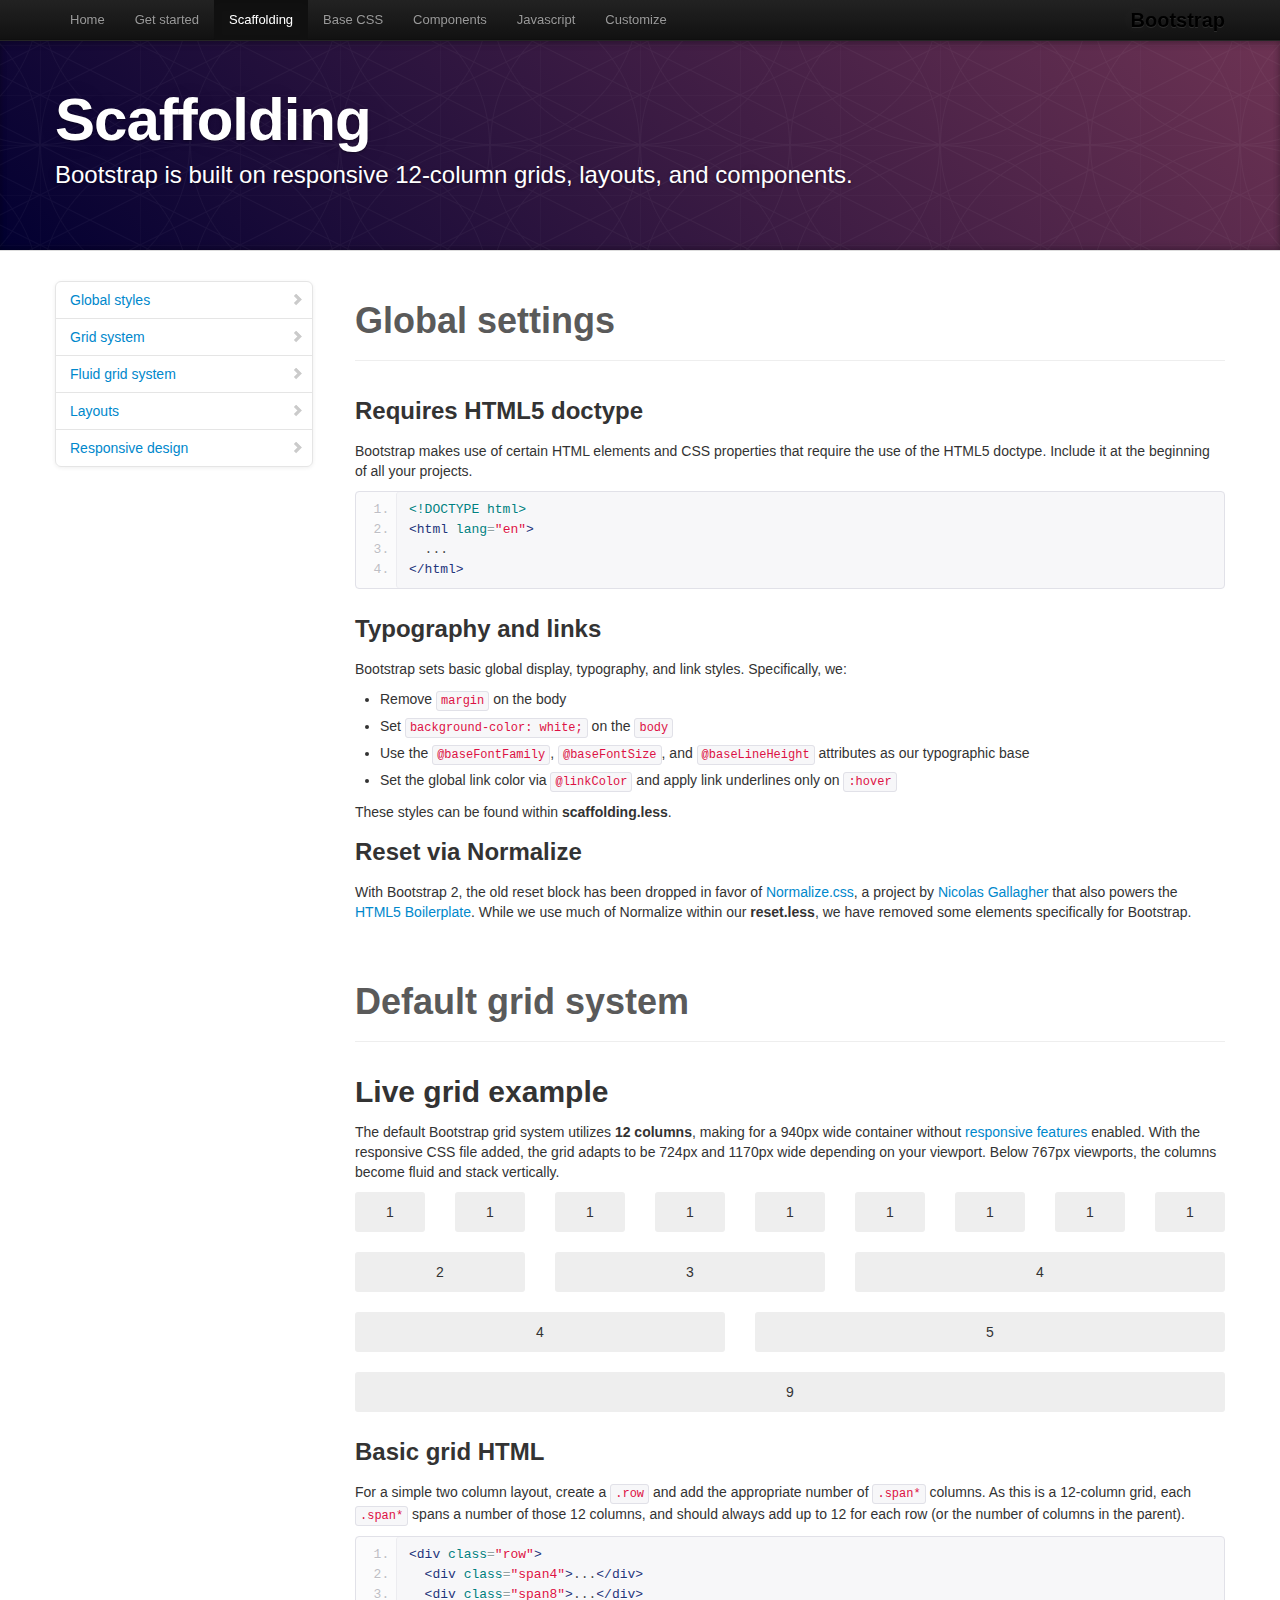
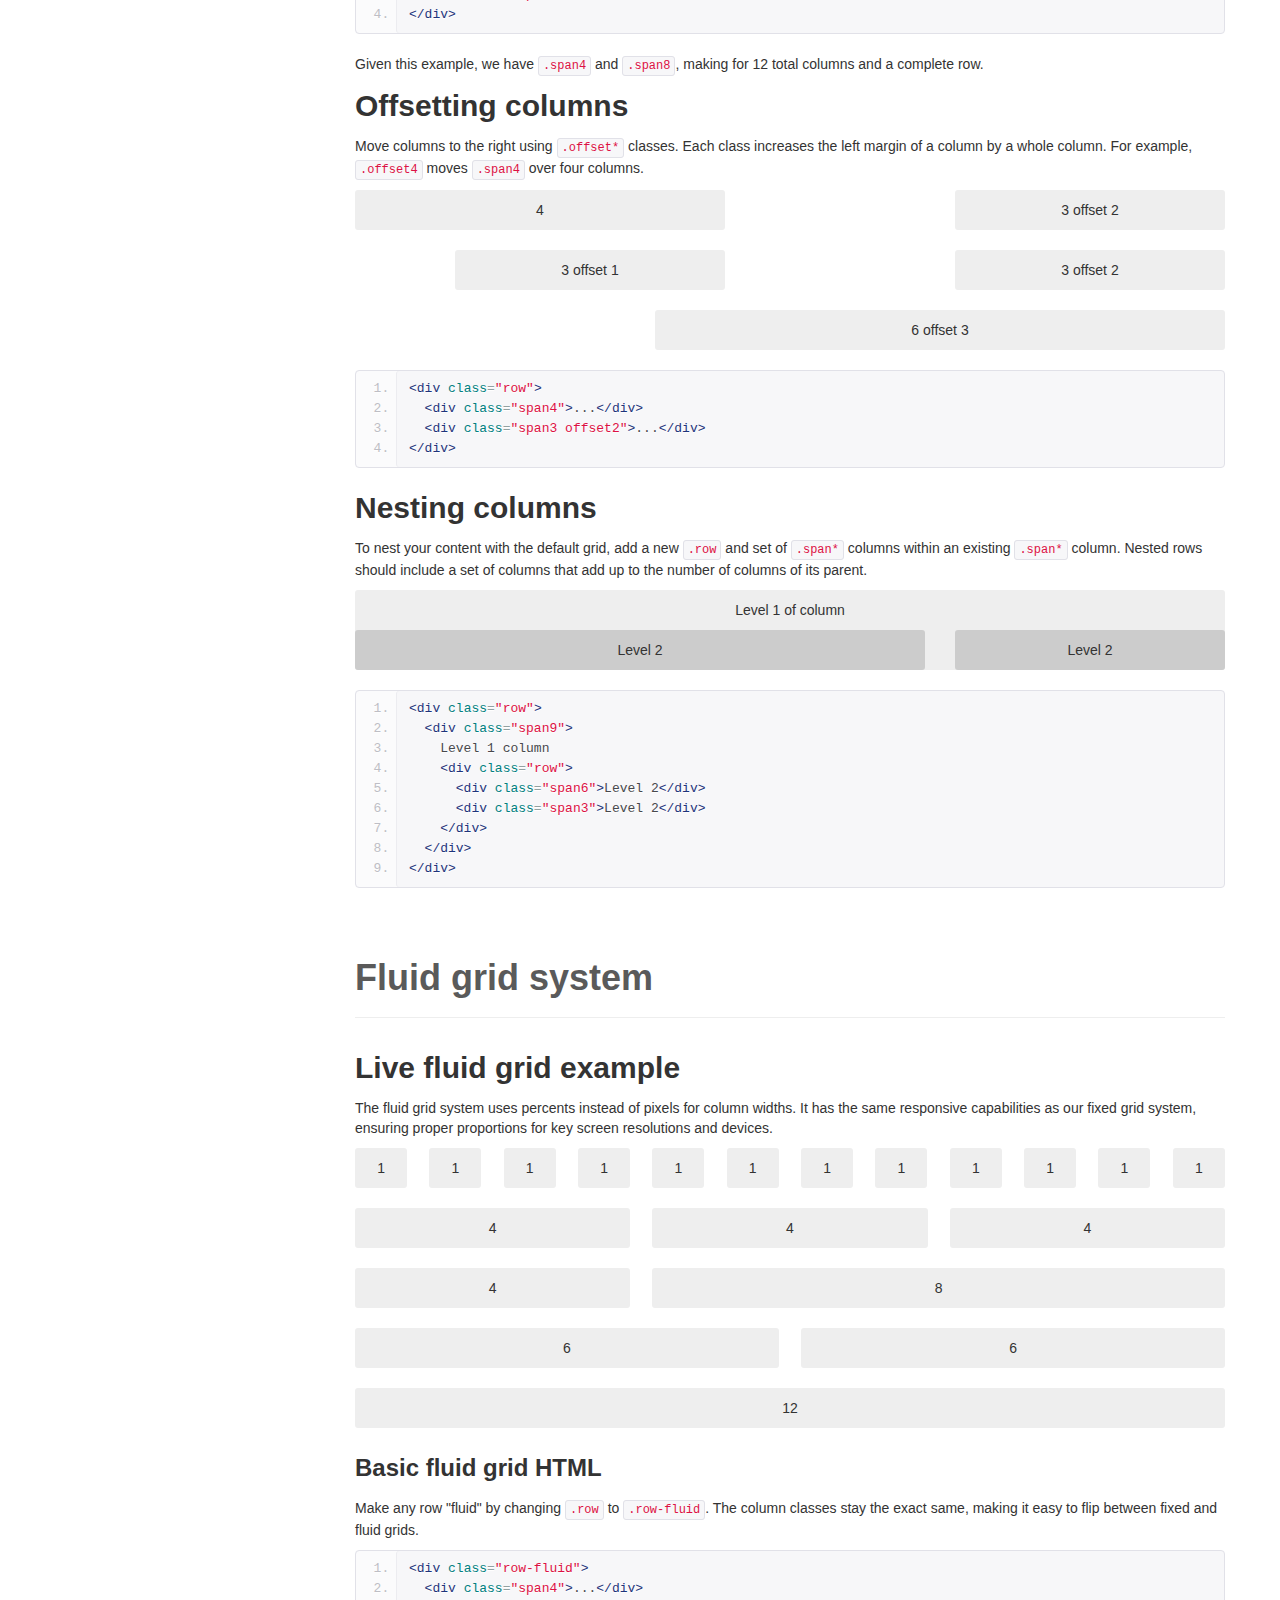
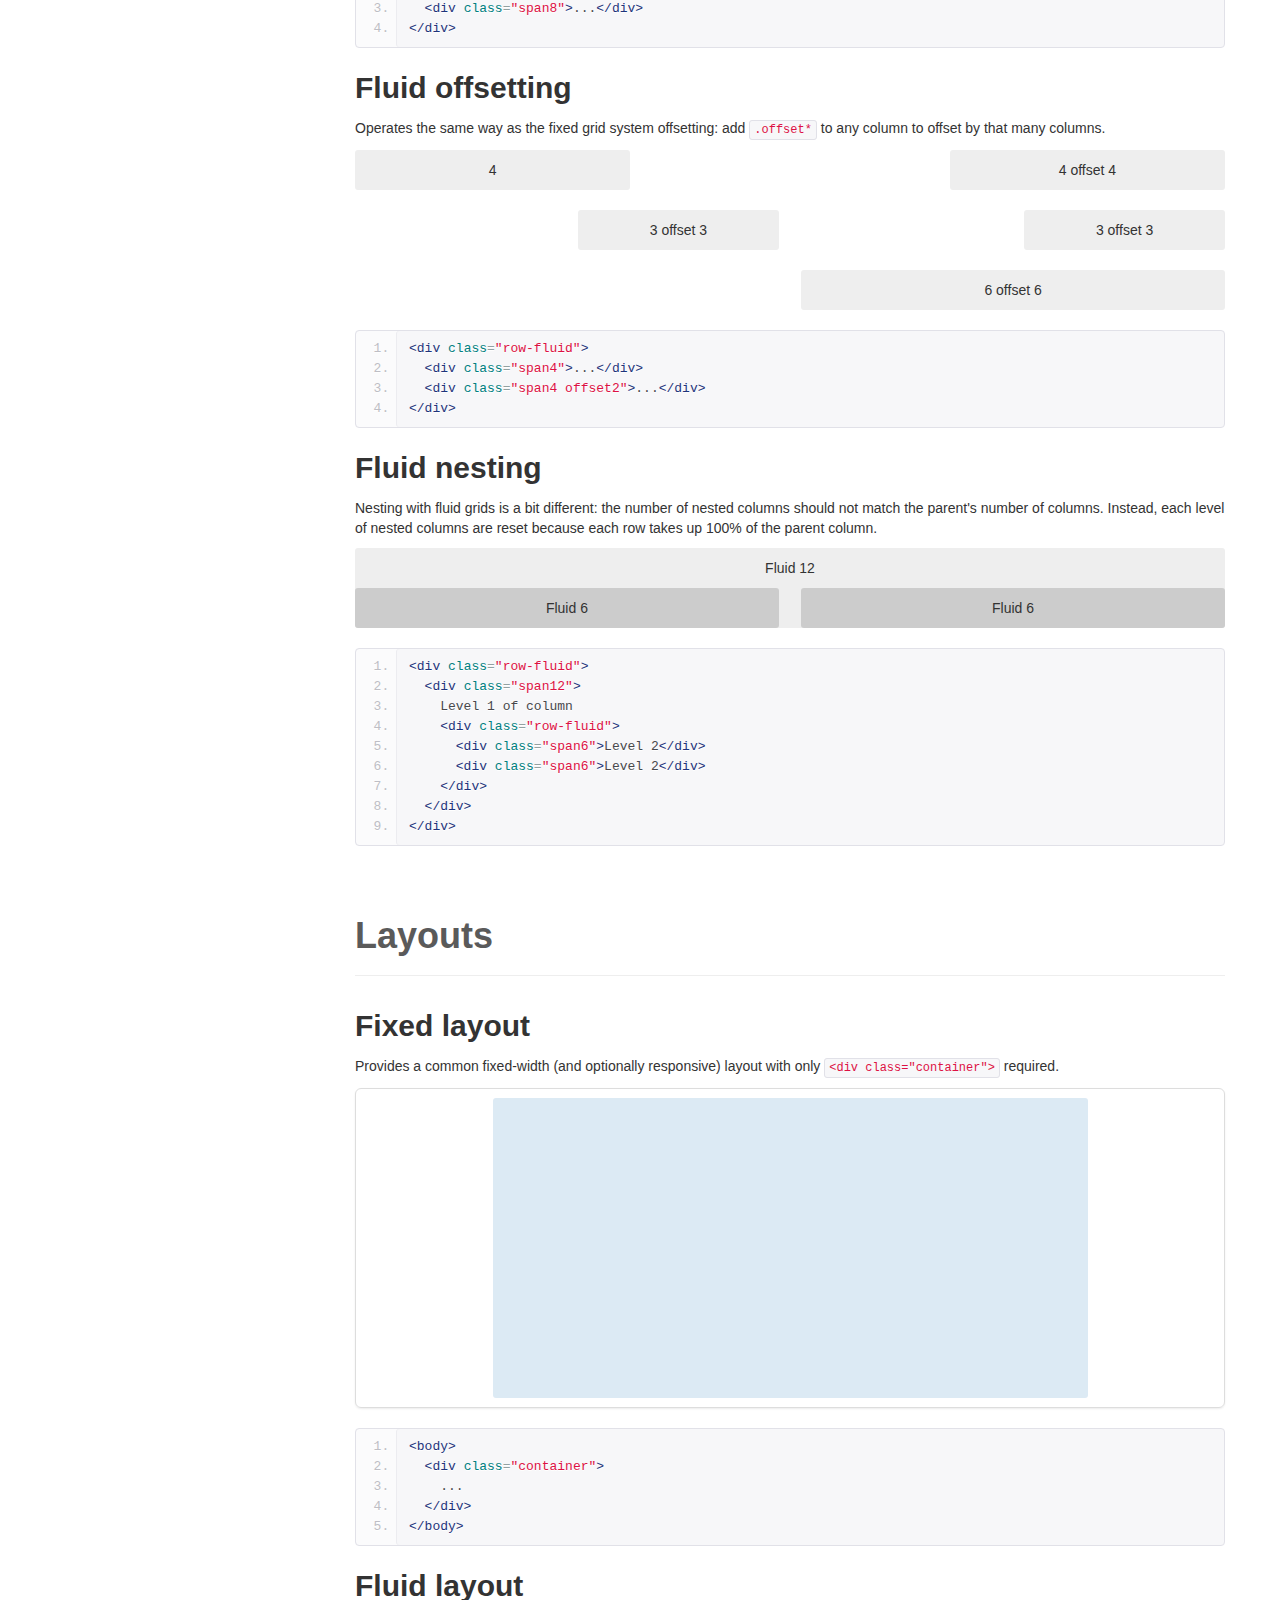
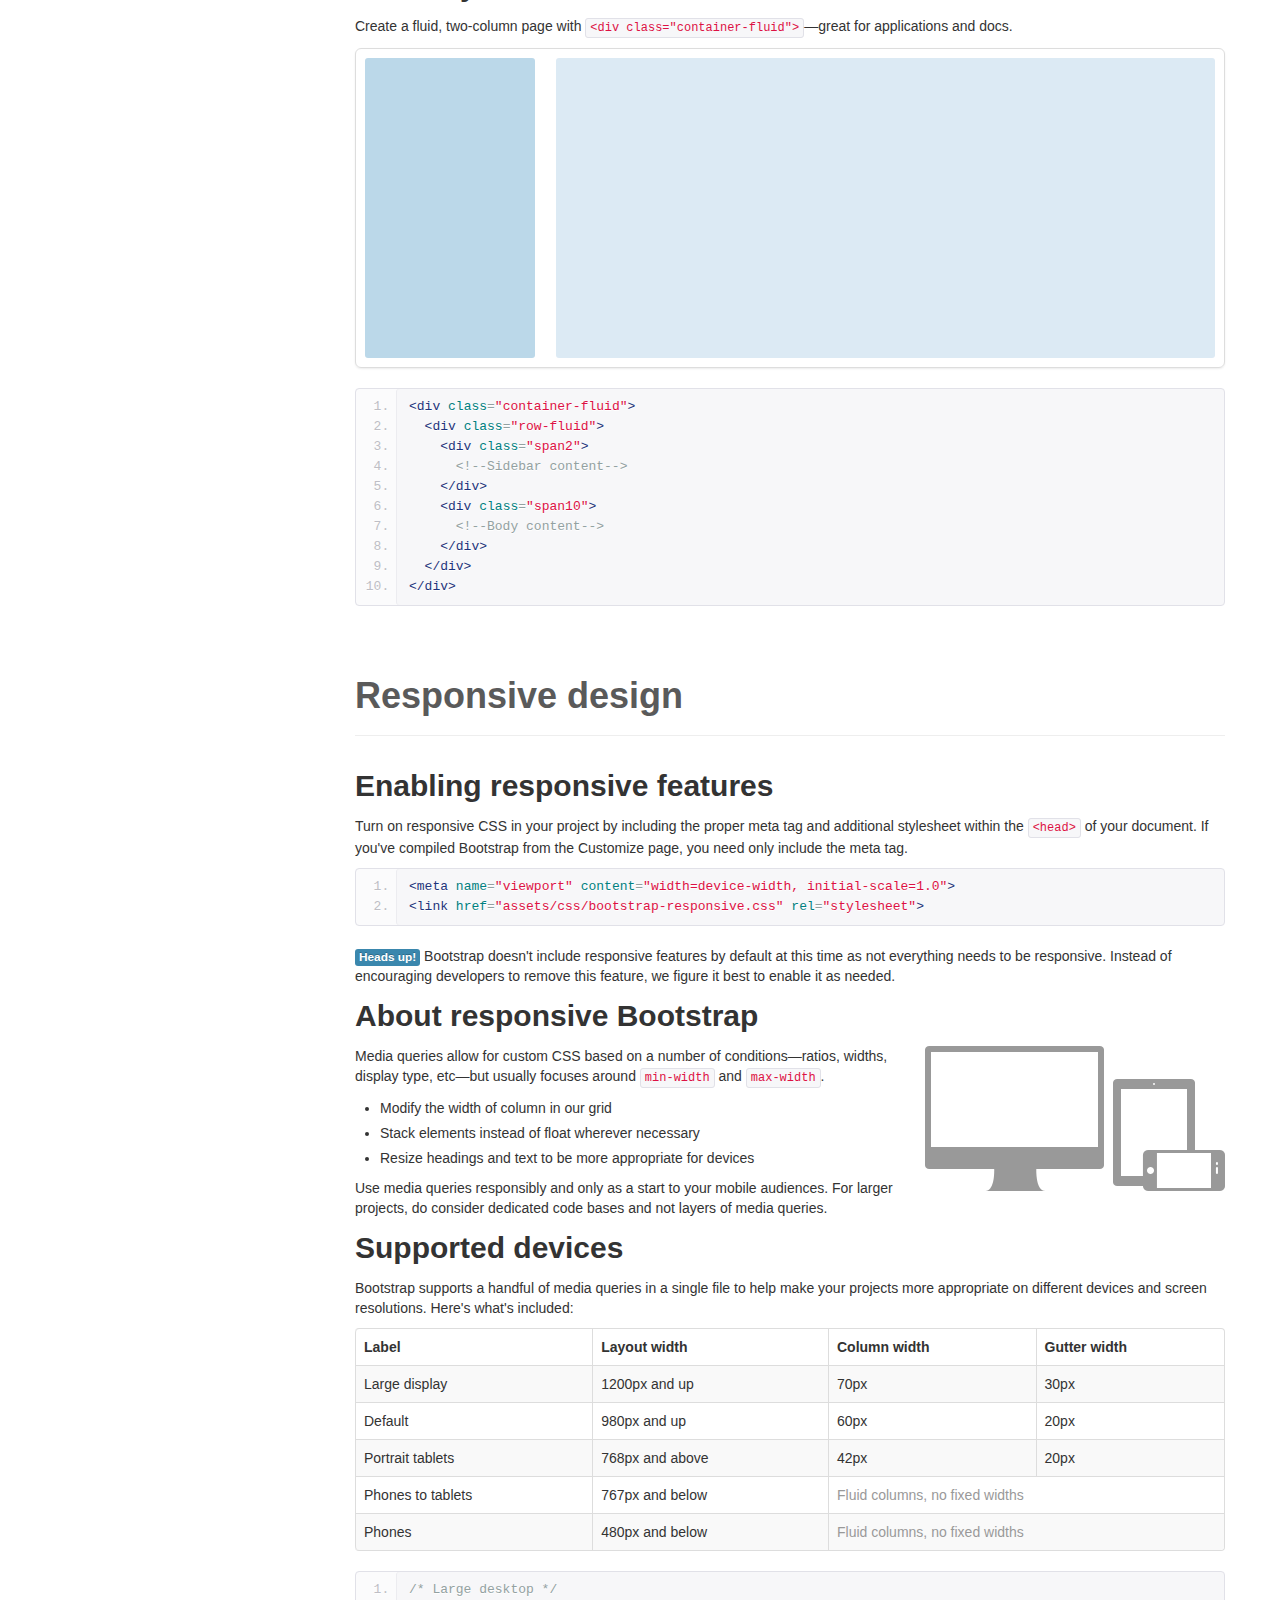
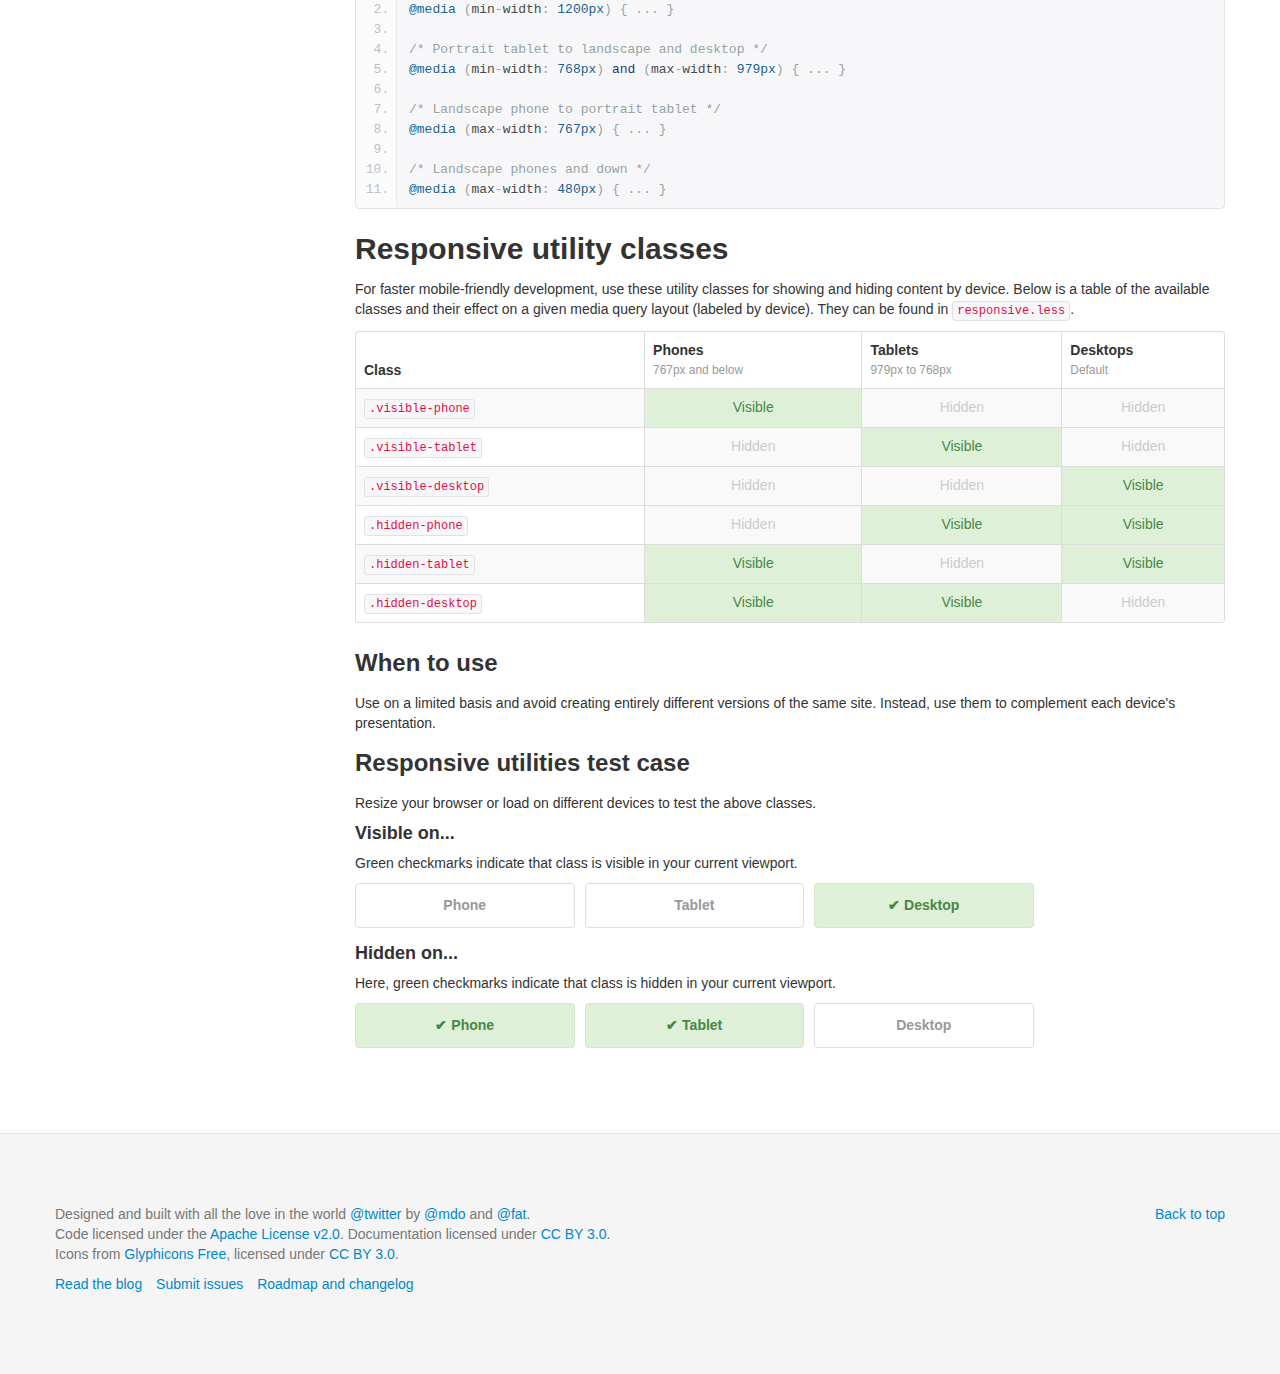
<file: docs/scaffolding.html>
<!DOCTYPE html>
<html lang="en">
  <head>
    <meta charset="utf-8">
    <title>Scaffolding · Twitter Bootstrap</title>
    <meta name="viewport" content="width=device-width, initial-scale=1.0">
    <meta name="description" content="">
    <meta name="author" content="">

    <!-- Le styles -->
    <link href="assets/css/bootstrap.css" rel="stylesheet">
    <link href="assets/css/bootstrap-responsive.css" rel="stylesheet">
    <link href="assets/css/docs.css" rel="stylesheet">
    <link href="assets/js/google-code-prettify/prettify.css" rel="stylesheet">

    <!-- Le HTML5 shim, for IE6-8 support of HTML5 elements -->
    <!--[if lt IE 9]>
      <script src="http://html5shim.googlecode.com/svn/trunk/html5.js"></script>
    <![endif]-->

    <!-- Le fav and touch icons -->
    <link rel="shortcut icon" href="assets/ico/favicon.ico">
    <link rel="apple-touch-icon-precomposed" sizes="144x144" href="assets/ico/apple-touch-icon-144-precomposed.png">
    <link rel="apple-touch-icon-precomposed" sizes="114x114" href="assets/ico/apple-touch-icon-114-precomposed.png">
    <link rel="apple-touch-icon-precomposed" sizes="72x72" href="assets/ico/apple-touch-icon-72-precomposed.png">
    <link rel="apple-touch-icon-precomposed" href="assets/ico/apple-touch-icon-57-precomposed.png">

  </head>

  <body data-spy="scroll" data-target=".bs-docs-sidebar">

    <!-- Navbar
    ================================================== -->
    <div class="navbar navbar-inverse navbar-fixed-top">
      <div class="navbar-inner">
        <div class="container">
          <button type="button" class="btn btn-navbar" data-toggle="collapse" data-target=".nav-collapse">
            <span class="icon-bar"></span>
            <span class="icon-bar"></span>
            <span class="icon-bar"></span>
          </button>
          <a class="brand" href="./index.html">Bootstrap</a>
          <div class="nav-collapse collapse">
            <ul class="nav">
              <li class="">
                <a href="./index.html">Home</a>
              </li>
              <li class="">
                <a href="./getting-started.html">Get started</a>
              </li>
              <li class="active">
                <a href="./scaffolding.html">Scaffolding</a>
              </li>
              <li class="">
                <a href="./base-css.html">Base CSS</a>
              </li>
              <li class="">
                <a href="./components.html">Components</a>
              </li>
              <li class="">
                <a href="./javascript.html">Javascript</a>
              </li>
              <li class="">
                <a href="./customize.html">Customize</a>
              </li>
            </ul>
          </div>
        </div>
      </div>
    </div>

<!-- Subhead
================================================== -->
<header class="jumbotron subhead" id="overview">
  <div class="container">
    <h1>Scaffolding</h1>
    <p class="lead">Bootstrap is built on responsive 12-column grids, layouts, and components.</p>
  </div>
</header>

  <div class="container">

    <!-- Docs nav
    ================================================== -->
    <div class="row">
      <div class="span3 bs-docs-sidebar">
        <ul class="nav nav-list bs-docs-sidenav">
          <li><a href="#global"><i class="icon-chevron-right"></i> Global styles</a></li>
          <li><a href="#gridSystem"><i class="icon-chevron-right"></i> Grid system</a></li>
          <li><a href="#fluidGridSystem"><i class="icon-chevron-right"></i> Fluid grid system</a></li>
          <li><a href="#layouts"><i class="icon-chevron-right"></i> Layouts</a></li>
          <li><a href="#responsive"><i class="icon-chevron-right"></i> Responsive design</a></li>
        </ul>
      </div>
      <div class="span9">



        <!-- Global Bootstrap settings
        ================================================== -->
        <section id="global">
          <div class="page-header">
            <h1>Global settings</h1>
          </div>

          <h3>Requires HTML5 doctype</h3>
          <p>Bootstrap makes use of certain HTML elements and CSS properties that require the use of the HTML5 doctype. Include it at the beginning of all your projects.</p>
<pre class="prettyprint linenums">
&lt;!DOCTYPE html&gt;
&lt;html lang="en"&gt;
  ...
&lt;/html&gt;
</pre>

          <h3>Typography and links</h3>
          <p>Bootstrap sets basic global display, typography, and link styles. Specifically, we:</p>
          <ul>
            <li>Remove <code>margin</code> on the body</li>
            <li>Set <code>background-color: white;</code> on the <code>body</code></li>
            <li>Use the <code>@baseFontFamily</code>, <code>@baseFontSize</code>, and <code>@baseLineHeight</code> attributes as our typographic base</li>
            <li>Set the global link color via <code>@linkColor</code> and apply link underlines only on <code>:hover</code></li>
          </ul>
          <p>These styles can be found within <strong>scaffolding.less</strong>.</p>

          <h3>Reset via Normalize</h3>
          <p>With Bootstrap 2, the old reset block has been dropped in favor of <a href="http://necolas.github.com/normalize.css/" target="_blank">Normalize.css</a>, a project by <a href="http://twitter.com/necolas" target="_blank">Nicolas Gallagher</a> that also powers the <a href="http://html5boilerplate.com" target="_blank">HTML5 Boilerplate</a>. While we use much of Normalize within our <strong>reset.less</strong>, we have removed some elements specifically for Bootstrap.</p>

        </section>




        <!-- Grid system
        ================================================== -->
        <section id="gridSystem">
          <div class="page-header">
            <h1>Default grid system</h1>
          </div>

          <h2>Live grid example</h2>
          <p>The default Bootstrap grid system utilizes <strong>12 columns</strong>, making for a 940px wide container without <a href="./scaffolding.html#responsive">responsive features</a> enabled. With the responsive CSS file added, the grid adapts to be 724px and 1170px wide depending on your viewport. Below 767px viewports, the columns become fluid and stack vertically.</p>
          <div class="bs-docs-grid">
            <div class="row show-grid">
              <div class="span1">1</div>
              <div class="span1">1</div>
              <div class="span1">1</div>
              <div class="span1">1</div>
              <div class="span1">1</div>
              <div class="span1">1</div>
              <div class="span1">1</div>
              <div class="span1">1</div>
              <div class="span1">1</div>
            </div>
            <div class="row show-grid">
              <div class="span2">2</div>
              <div class="span3">3</div>
              <div class="span4">4</div>
            </div>
            <div class="row show-grid">
              <div class="span4">4</div>
              <div class="span5">5</div>
            </div>
            <div class="row show-grid">
              <div class="span9">9</div>
            </div>
          </div>

          <h3>Basic grid HTML</h3>
          <p>For a simple two column layout, create a <code>.row</code> and add the appropriate number of <code>.span*</code> columns. As this is a 12-column grid, each <code>.span*</code> spans a number of those 12 columns, and should always add up to 12 for each row (or the number of columns in the parent).</p>
<pre class="prettyprint linenums">
&lt;div class="row"&gt;
  &lt;div class="span4"&gt;...&lt;/div&gt;
  &lt;div class="span8"&gt;...&lt;/div&gt;
&lt;/div&gt;
</pre>
          <p>Given this example, we have <code>.span4</code> and <code>.span8</code>, making for 12 total columns and a complete row.</p>

          <h2>Offsetting columns</h2>
          <p>Move columns to the right using <code>.offset*</code> classes. Each class increases the left margin of a column by a whole column. For example, <code>.offset4</code> moves <code>.span4</code> over four columns.</p>
          <div class="bs-docs-grid">
            <div class="row show-grid">
              <div class="span4">4</div>
              <div class="span3 offset2">3 offset 2</div>
            </div><!-- /row -->
            <div class="row show-grid">
              <div class="span3 offset1">3 offset 1</div>
              <div class="span3 offset2">3 offset 2</div>
            </div><!-- /row -->
            <div class="row show-grid">
              <div class="span6 offset3">6 offset 3</div>
            </div><!-- /row -->
          </div>
<pre class="prettyprint linenums">
&lt;div class="row"&gt;
  &lt;div class="span4"&gt;...&lt;/div&gt;
  &lt;div class="span3 offset2"&gt;...&lt;/div&gt;
&lt;/div&gt;
</pre>

          <h2>Nesting columns</h2>
          <p>To nest your content with the default grid, add a new <code>.row</code> and set of <code>.span*</code> columns within an existing <code>.span*</code> column. Nested rows should include a set of columns that add up to the number of columns of its parent.</p>
          <div class="row show-grid">
            <div class="span9">
              Level 1 of column
              <div class="row show-grid">
                <div class="span6">
                  Level 2
                </div>
                <div class="span3">
                  Level 2
                </div>
              </div>
            </div>
          </div>
<pre class="prettyprint linenums">
&lt;div class="row"&gt;
  &lt;div class="span9"&gt;
    Level 1 column
    &lt;div class="row"&gt;
      &lt;div class="span6"&gt;Level 2&lt;/div&gt;
      &lt;div class="span3"&gt;Level 2&lt;/div&gt;
    &lt;/div&gt;
  &lt;/div&gt;
&lt;/div&gt;
</pre>
        </section>



        <!-- Fluid grid system
        ================================================== -->
        <section id="fluidGridSystem">
          <div class="page-header">
            <h1>Fluid grid system</h1>
          </div>

          <h2>Live fluid grid example</h2>
          <p>The fluid grid system uses percents instead of pixels for column widths. It has the same responsive capabilities as our fixed grid system, ensuring proper proportions for key screen resolutions and devices.</p>
          <div class="bs-docs-grid">
            <div class="row-fluid show-grid">
              <div class="span1">1</div>
              <div class="span1">1</div>
              <div class="span1">1</div>
              <div class="span1">1</div>
              <div class="span1">1</div>
              <div class="span1">1</div>
              <div class="span1">1</div>
              <div class="span1">1</div>
              <div class="span1">1</div>
              <div class="span1">1</div>
              <div class="span1">1</div>
              <div class="span1">1</div>
            </div>
            <div class="row-fluid show-grid">
              <div class="span4">4</div>
              <div class="span4">4</div>
              <div class="span4">4</div>
            </div>
            <div class="row-fluid show-grid">
              <div class="span4">4</div>
              <div class="span8">8</div>
            </div>
            <div class="row-fluid show-grid">
              <div class="span6">6</div>
              <div class="span6">6</div>
            </div>
            <div class="row-fluid show-grid">
              <div class="span12">12</div>
            </div>
          </div>

          <h3>Basic fluid grid HTML</h3>
          <p>Make any row "fluid" by changing <code>.row</code> to <code>.row-fluid</code>. The column classes stay the exact same, making it easy to flip between fixed and fluid grids.</p>
<pre class="prettyprint linenums">
&lt;div class="row-fluid"&gt;
  &lt;div class="span4"&gt;...&lt;/div&gt;
  &lt;div class="span8"&gt;...&lt;/div&gt;
&lt;/div&gt;
</pre>

          <h2>Fluid offsetting</h2>
          <p>Operates the same way as the fixed grid system offsetting: add <code>.offset*</code> to any column to offset by that many columns.</p>
          <div class="bs-docs-grid">
            <div class="row-fluid show-grid">
              <div class="span4">4</div>
              <div class="span4 offset4">4 offset 4</div>
            </div><!-- /row -->
            <div class="row-fluid show-grid">
              <div class="span3 offset3">3 offset 3</div>
              <div class="span3 offset3">3 offset 3</div>
            </div><!-- /row -->
            <div class="row-fluid show-grid">
              <div class="span6 offset6">6 offset 6</div>
            </div><!-- /row -->
          </div>
<pre class="prettyprint linenums">
&lt;div class="row-fluid"&gt;
  &lt;div class="span4"&gt;...&lt;/div&gt;
  &lt;div class="span4 offset2"&gt;...&lt;/div&gt;
&lt;/div&gt;
</pre>

          <h2>Fluid nesting</h2>
          <p>Nesting with fluid grids is a bit different: the number of nested columns should not match the parent's number of columns. Instead, each level of nested columns are reset because each row takes up 100% of the parent column.</p>
          <div class="row-fluid show-grid">
            <div class="span12">
              Fluid 12
              <div class="row-fluid show-grid">
                <div class="span6">
                  Fluid 6
                </div>
                <div class="span6">
                  Fluid 6
                </div>
              </div>
            </div>
          </div>
<pre class="prettyprint linenums">
&lt;div class="row-fluid"&gt;
  &lt;div class="span12"&gt;
    Level 1 of column
    &lt;div class="row-fluid"&gt;
      &lt;div class="span6"&gt;Level 2&lt;/div&gt;
      &lt;div class="span6"&gt;Level 2&lt;/div&gt;
    &lt;/div&gt;
  &lt;/div&gt;
&lt;/div&gt;
</pre>

        </section>




        <!-- Layouts (Default and fluid)
        ================================================== -->
        <section id="layouts">
          <div class="page-header">
            <h1>Layouts</h1>
          </div>

          <h2>Fixed layout</h2>
          <p>Provides a common fixed-width (and optionally responsive) layout with only <code>&lt;div class="container"&gt;</code> required.</p>
          <div class="mini-layout">
            <div class="mini-layout-body"></div>
          </div>
<pre class="prettyprint linenums">
&lt;body&gt;
  &lt;div class="container"&gt;
    ...
  &lt;/div&gt;
&lt;/body&gt;
</pre>

          <h2>Fluid layout</h2>
          <p>Create a fluid, two-column page with <code>&lt;div class="container-fluid"&gt;</code>&mdash;great for applications and docs.</p>
          <div class="mini-layout fluid">
            <div class="mini-layout-sidebar"></div>
            <div class="mini-layout-body"></div>
          </div>
<pre class="prettyprint linenums">
&lt;div class="container-fluid"&gt;
  &lt;div class="row-fluid"&gt;
    &lt;div class="span2"&gt;
      &lt;!--Sidebar content--&gt;
    &lt;/div&gt;
    &lt;div class="span10"&gt;
      &lt;!--Body content--&gt;
    &lt;/div&gt;
  &lt;/div&gt;
&lt;/div&gt;
</pre>
        </section>




        <!-- Responsive design
        ================================================== -->
        <section id="responsive">
          <div class="page-header">
            <h1>Responsive design</h1>
          </div>

          <h2>Enabling responsive features</h2>
          <p>Turn on responsive CSS in your project by including the proper meta tag and additional stylesheet within the <code>&lt;head&gt;</code> of your document. If you've compiled Bootstrap from the Customize page, you need only include the meta tag.</p>
<pre class="prettyprint linenums">
&lt;meta name="viewport" content="width=device-width, initial-scale=1.0"&gt;
&lt;link href="assets/css/bootstrap-responsive.css" rel="stylesheet"&gt;
</pre>
          <p><span class="label label-info">Heads up!</span>  Bootstrap doesn't include responsive features by default at this time as not everything needs to be responsive. Instead of encouraging developers to remove this feature, we figure it best to enable it as needed.</p>

          <h2>About responsive Bootstrap</h2>
          <img src="assets/img/responsive-illustrations.png" alt="Responsive devices" style="float: right; margin: 0 0 20px 20px;">
          <p>Media queries allow for custom CSS based on a number of conditions&mdash;ratios, widths, display type, etc&mdash;but usually focuses around <code>min-width</code> and <code>max-width</code>.</p>
          <ul>
            <li>Modify the width of column in our grid</li>
            <li>Stack elements instead of float wherever necessary</li>
            <li>Resize headings and text to be more appropriate for devices</li>
          </ul>
          <p>Use media queries responsibly and only as a start to your mobile audiences. For larger projects, do consider dedicated code bases and not layers of media queries.</p>

          <h2>Supported devices</h2>
          <p>Bootstrap supports a handful of media queries in a single file to help make your projects more appropriate on different devices and screen resolutions. Here's what's included:</p>
          <table class="table table-bordered table-striped">
            <thead>
              <tr>
                <th>Label</th>
                <th>Layout width</th>
                <th>Column width</th>
                <th>Gutter width</th>
              </tr>
            </thead>
            <tbody>
              <tr>
                <td>Large display</td>
                <td>1200px and up</td>
                <td>70px</td>
                <td>30px</td>
              </tr>
              <tr>
                <td>Default</td>
                <td>980px and up</td>
                <td>60px</td>
                <td>20px</td>
              </tr>
              <tr>
                <td>Portrait tablets</td>
                <td>768px and above</td>
                <td>42px</td>
                <td>20px</td>
              </tr>
              <tr>
                <td>Phones to tablets</td>
                <td>767px and below</td>
                <td class="muted" colspan="2">Fluid columns, no fixed widths</td>
              </tr>
              <tr>
                <td>Phones</td>
                <td>480px and below</td>
                <td class="muted" colspan="2">Fluid columns, no fixed widths</td>
              </tr>
            </tbody>
          </table>
<pre class="prettyprint linenums">
/* Large desktop */
@media (min-width: 1200px) { ... }

/* Portrait tablet to landscape and desktop */
@media (min-width: 768px) and (max-width: 979px) { ... }

/* Landscape phone to portrait tablet */
@media (max-width: 767px) { ... }

/* Landscape phones and down */
@media (max-width: 480px) { ... }
</pre>


          <h2>Responsive utility classes</h2>
          <p>For faster mobile-friendly development, use these utility classes for showing and hiding content by device. Below is a table of the available classes and their effect on a given media query layout (labeled by device). They can be found in <code>responsive.less</code>.</p>
          <table class="table table-bordered table-striped responsive-utilities">
            <thead>
              <tr>
                <th>Class</th>
                <th>Phones <small>767px and below</small></th>
                <th>Tablets <small>979px to 768px</small></th>
                <th>Desktops <small>Default</small></th>
              </tr>
            </thead>
            <tbody>
              <tr>
                <th><code>.visible-phone</code></th>
                <td class="is-visible">Visible</td>
                <td class="is-hidden">Hidden</td>
                <td class="is-hidden">Hidden</td>
              </tr>
              <tr>
                <th><code>.visible-tablet</code></th>
                <td class="is-hidden">Hidden</td>
                <td class="is-visible">Visible</td>
                <td class="is-hidden">Hidden</td>
              </tr>
              <tr>
                <th><code>.visible-desktop</code></th>
                <td class="is-hidden">Hidden</td>
                <td class="is-hidden">Hidden</td>
                <td class="is-visible">Visible</td>
              </tr>
              <tr>
                <th><code>.hidden-phone</code></th>
                <td class="is-hidden">Hidden</td>
                <td class="is-visible">Visible</td>
                <td class="is-visible">Visible</td>
              </tr>
              <tr>
                <th><code>.hidden-tablet</code></th>
                <td class="is-visible">Visible</td>
                <td class="is-hidden">Hidden</td>
                <td class="is-visible">Visible</td>
              </tr>
              <tr>
                <th><code>.hidden-desktop</code></th>
                <td class="is-visible">Visible</td>
                <td class="is-visible">Visible</td>
                <td class="is-hidden">Hidden</td>
              </tr>
            </tbody>
          </table>

          <h3>When to use</h3>
          <p>Use on a limited basis and avoid creating entirely different versions of the same site. Instead, use them to complement each device's presentation.</p>

          <h3>Responsive utilities test case</h3>
          <p>Resize your browser or load on different devices to test the above classes.</p>
          <h4>Visible on...</h4>
          <p>Green checkmarks indicate that class is visible in your current viewport.</p>
          <ul class="responsive-utilities-test">
            <li>Phone<span class="visible-phone">&#10004; Phone</span></li>
            <li>Tablet<span class="visible-tablet">&#10004; Tablet</span></li>
            <li>Desktop<span class="visible-desktop">&#10004; Desktop</span></li>
          </ul>
          <h4>Hidden on...</h4>
          <p>Here, green checkmarks indicate that class is hidden in your current viewport.</p>
          <ul class="responsive-utilities-test hidden-on">
            <li>Phone<span class="hidden-phone">&#10004; Phone</span></li>
            <li>Tablet<span class="hidden-tablet">&#10004; Tablet</span></li>
            <li>Desktop<span class="hidden-desktop">&#10004; Desktop</span></li>
          </ul>

        </section>



      </div>
    </div>

  </div>



    <!-- Footer
    ================================================== -->
    <footer class="footer">
      <div class="container">
        <p class="pull-right"><a href="#">Back to top</a></p>
        <p>Designed and built with all the love in the world <a href="http://twitter.com/twitter" target="_blank">@twitter</a> by <a href="http://twitter.com/mdo" target="_blank">@mdo</a> and <a href="http://twitter.com/fat" target="_blank">@fat</a>.</p>
        <p>Code licensed under the <a href="http://www.apache.org/licenses/LICENSE-2.0" target="_blank">Apache License v2.0</a>. Documentation licensed under <a href="http://creativecommons.org/licenses/by/3.0/">CC BY 3.0</a>.</p>
        <p>Icons from <a href="http://glyphicons.com">Glyphicons Free</a>, licensed under <a href="http://creativecommons.org/licenses/by/3.0/">CC BY 3.0</a>.</p>
        <ul class="footer-links">
          <li><a href="http://blog.getbootstrap.com">Read the blog</a></li>
          <li><a href="https://github.com/twitter/bootstrap/issues?state=open">Submit issues</a></li>
          <li><a href="https://github.com/twitter/bootstrap/wiki">Roadmap and changelog</a></li>
        </ul>
      </div>
    </footer>



    <!-- Le javascript
    ================================================== -->
    <!-- Placed at the end of the document so the pages load faster -->
    <script type="text/javascript" src="http://platform.twitter.com/widgets.js"></script>
    <script src="assets/js/jquery.js"></script>
    <script src="assets/js/google-code-prettify/prettify.js"></script>
    <script src="assets/js/bootstrap-transition.js"></script>
    <script src="assets/js/bootstrap-alert.js"></script>
    <script src="assets/js/bootstrap-modal.js"></script>
    <script src="assets/js/bootstrap-dropdown.js"></script>
    <script src="assets/js/bootstrap-scrollspy.js"></script>
    <script src="assets/js/bootstrap-tab.js"></script>
    <script src="assets/js/bootstrap-tooltip.js"></script>
    <script src="assets/js/bootstrap-popover.js"></script>
    <script src="assets/js/bootstrap-button.js"></script>
    <script src="assets/js/bootstrap-collapse.js"></script>
    <script src="assets/js/bootstrap-carousel.js"></script>
    <script src="assets/js/bootstrap-typeahead.js"></script>
    <script src="assets/js/bootstrap-affix.js"></script>
    <script src="assets/js/application.js"></script>



  </body>
</html>
</file>
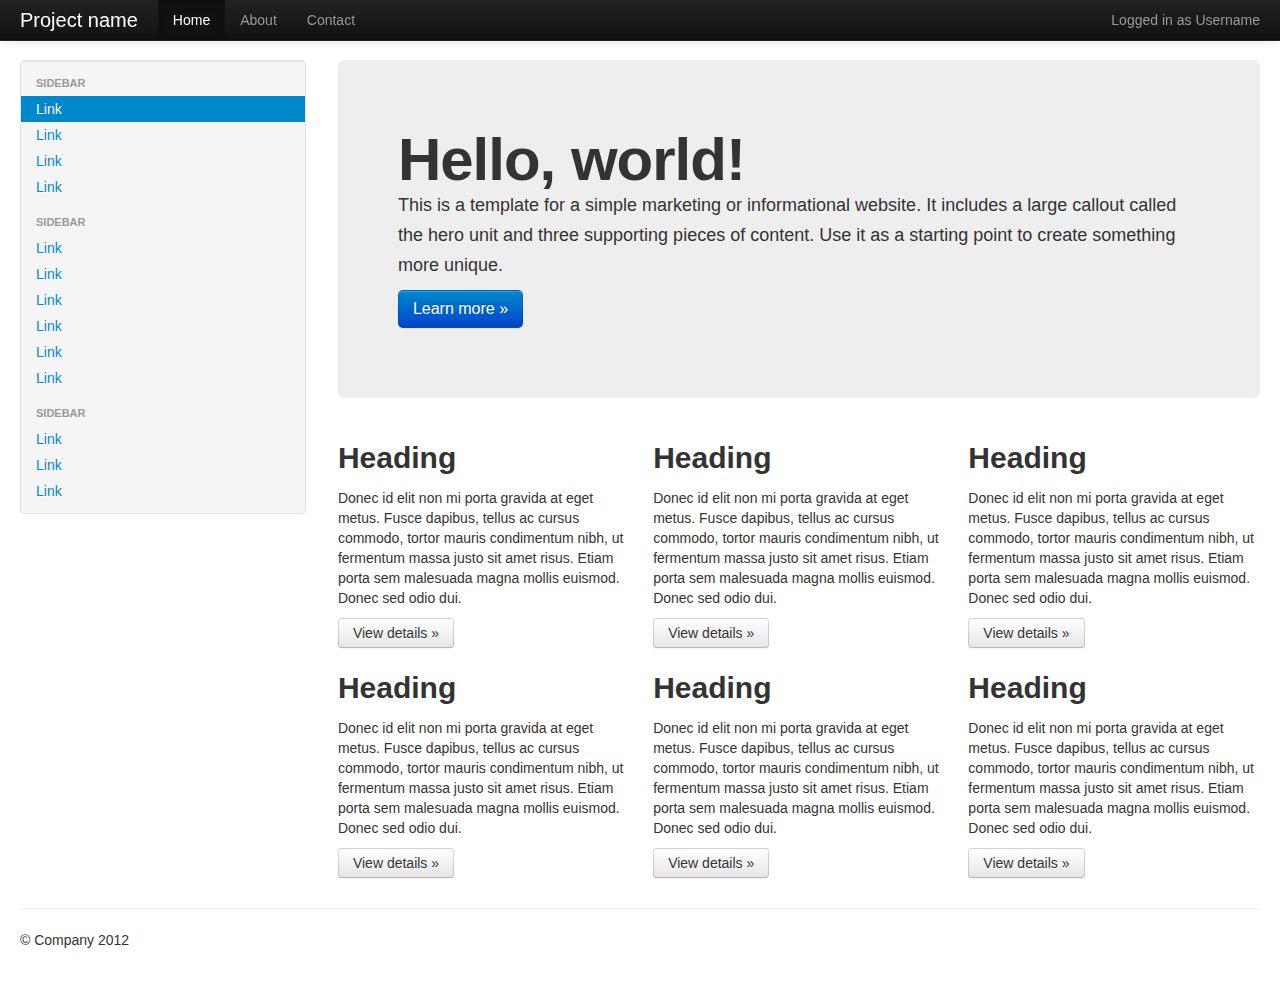
<file: docs/examples/fluid.html>
<!DOCTYPE html>
<html lang="en">
  <head>
    <meta charset="utf-8">
    <title>Bootstrap, from Twitter</title>
    <meta name="viewport" content="width=device-width, initial-scale=1.0">
    <meta name="description" content="">
    <meta name="author" content="">

    <!-- Le styles -->
    <link href="../assets/css/bootstrap.css" rel="stylesheet">
    <style type="text/css">
      body {
        padding-top: 60px;
        padding-bottom: 40px;
      }
      .sidebar-nav {
        padding: 9px 0;
      }
    </style>
    <link href="../assets/css/bootstrap-responsive.css" rel="stylesheet">

    <!-- Le HTML5 shim, for IE6-8 support of HTML5 elements -->
    <!--[if lt IE 9]>
      <script src="http://html5shim.googlecode.com/svn/trunk/html5.js"></script>
    <![endif]-->

    <!-- Le fav and touch icons -->
    <link rel="shortcut icon" href="../assets/ico/favicon.ico">
    <link rel="apple-touch-icon-precomposed" sizes="144x144" href="../assets/ico/apple-touch-icon-144-precomposed.png">
    <link rel="apple-touch-icon-precomposed" sizes="114x114" href="../assets/ico/apple-touch-icon-114-precomposed.png">
    <link rel="apple-touch-icon-precomposed" sizes="72x72" href="../assets/ico/apple-touch-icon-72-precomposed.png">
    <link rel="apple-touch-icon-precomposed" href="../assets/ico/apple-touch-icon-57-precomposed.png">
  </head>

  <body>

    <div class="navbar navbar-inverse navbar-fixed-top">
      <div class="navbar-inner">
        <div class="container-fluid">
          <a class="btn btn-navbar" data-toggle="collapse" data-target=".nav-collapse">
            <span class="icon-bar"></span>
            <span class="icon-bar"></span>
            <span class="icon-bar"></span>
          </a>
          <a class="brand" href="#">Project name</a>
          <div class="nav-collapse collapse">
            <p class="navbar-text pull-right">
              Logged in as <a href="#" class="navbar-link">Username</a>
            </p>
            <ul class="nav">
              <li class="active"><a href="#">Home</a></li>
              <li><a href="#about">About</a></li>
              <li><a href="#contact">Contact</a></li>
            </ul>
          </div><!--/.nav-collapse -->
        </div>
      </div>
    </div>

    <div class="container-fluid">
      <div class="row-fluid">
        <div class="span3">
          <div class="well sidebar-nav">
            <ul class="nav nav-list">
              <li class="nav-header">Sidebar</li>
              <li class="active"><a href="#">Link</a></li>
              <li><a href="#">Link</a></li>
              <li><a href="#">Link</a></li>
              <li><a href="#">Link</a></li>
              <li class="nav-header">Sidebar</li>
              <li><a href="#">Link</a></li>
              <li><a href="#">Link</a></li>
              <li><a href="#">Link</a></li>
              <li><a href="#">Link</a></li>
              <li><a href="#">Link</a></li>
              <li><a href="#">Link</a></li>
              <li class="nav-header">Sidebar</li>
              <li><a href="#">Link</a></li>
              <li><a href="#">Link</a></li>
              <li><a href="#">Link</a></li>
            </ul>
          </div><!--/.well -->
        </div><!--/span-->
        <div class="span9">
          <div class="hero-unit">
            <h1>Hello, world!</h1>
            <p>This is a template for a simple marketing or informational website. It includes a large callout called the hero unit and three supporting pieces of content. Use it as a starting point to create something more unique.</p>
            <p><a class="btn btn-primary btn-large">Learn more &raquo;</a></p>
          </div>
          <div class="row-fluid">
            <div class="span4">
              <h2>Heading</h2>
              <p>Donec id elit non mi porta gravida at eget metus. Fusce dapibus, tellus ac cursus commodo, tortor mauris condimentum nibh, ut fermentum massa justo sit amet risus. Etiam porta sem malesuada magna mollis euismod. Donec sed odio dui. </p>
              <p><a class="btn" href="#">View details &raquo;</a></p>
            </div><!--/span-->
            <div class="span4">
              <h2>Heading</h2>
              <p>Donec id elit non mi porta gravida at eget metus. Fusce dapibus, tellus ac cursus commodo, tortor mauris condimentum nibh, ut fermentum massa justo sit amet risus. Etiam porta sem malesuada magna mollis euismod. Donec sed odio dui. </p>
              <p><a class="btn" href="#">View details &raquo;</a></p>
            </div><!--/span-->
            <div class="span4">
              <h2>Heading</h2>
              <p>Donec id elit non mi porta gravida at eget metus. Fusce dapibus, tellus ac cursus commodo, tortor mauris condimentum nibh, ut fermentum massa justo sit amet risus. Etiam porta sem malesuada magna mollis euismod. Donec sed odio dui. </p>
              <p><a class="btn" href="#">View details &raquo;</a></p>
            </div><!--/span-->
          </div><!--/row-->
          <div class="row-fluid">
            <div class="span4">
              <h2>Heading</h2>
              <p>Donec id elit non mi porta gravida at eget metus. Fusce dapibus, tellus ac cursus commodo, tortor mauris condimentum nibh, ut fermentum massa justo sit amet risus. Etiam porta sem malesuada magna mollis euismod. Donec sed odio dui. </p>
              <p><a class="btn" href="#">View details &raquo;</a></p>
            </div><!--/span-->
            <div class="span4">
              <h2>Heading</h2>
              <p>Donec id elit non mi porta gravida at eget metus. Fusce dapibus, tellus ac cursus commodo, tortor mauris condimentum nibh, ut fermentum massa justo sit amet risus. Etiam porta sem malesuada magna mollis euismod. Donec sed odio dui. </p>
              <p><a class="btn" href="#">View details &raquo;</a></p>
            </div><!--/span-->
            <div class="span4">
              <h2>Heading</h2>
              <p>Donec id elit non mi porta gravida at eget metus. Fusce dapibus, tellus ac cursus commodo, tortor mauris condimentum nibh, ut fermentum massa justo sit amet risus. Etiam porta sem malesuada magna mollis euismod. Donec sed odio dui. </p>
              <p><a class="btn" href="#">View details &raquo;</a></p>
            </div><!--/span-->
          </div><!--/row-->
        </div><!--/span-->
      </div><!--/row-->

      <hr>

      <footer>
        <p>&copy; Company 2012</p>
      </footer>

    </div><!--/.fluid-container-->

    <!-- Le javascript
    ================================================== -->
    <!-- Placed at the end of the document so the pages load faster -->
    <script src="../assets/js/jquery.js"></script>
    <script src="../assets/js/bootstrap-transition.js"></script>
    <script src="../assets/js/bootstrap-alert.js"></script>
    <script src="../assets/js/bootstrap-modal.js"></script>
    <script src="../assets/js/bootstrap-dropdown.js"></script>
    <script src="../assets/js/bootstrap-scrollspy.js"></script>
    <script src="../assets/js/bootstrap-tab.js"></script>
    <script src="../assets/js/bootstrap-tooltip.js"></script>
    <script src="../assets/js/bootstrap-popover.js"></script>
    <script src="../assets/js/bootstrap-button.js"></script>
    <script src="../assets/js/bootstrap-collapse.js"></script>
    <script src="../assets/js/bootstrap-carousel.js"></script>
    <script src="../assets/js/bootstrap-typeahead.js"></script>

  </body>
</html>
</file>
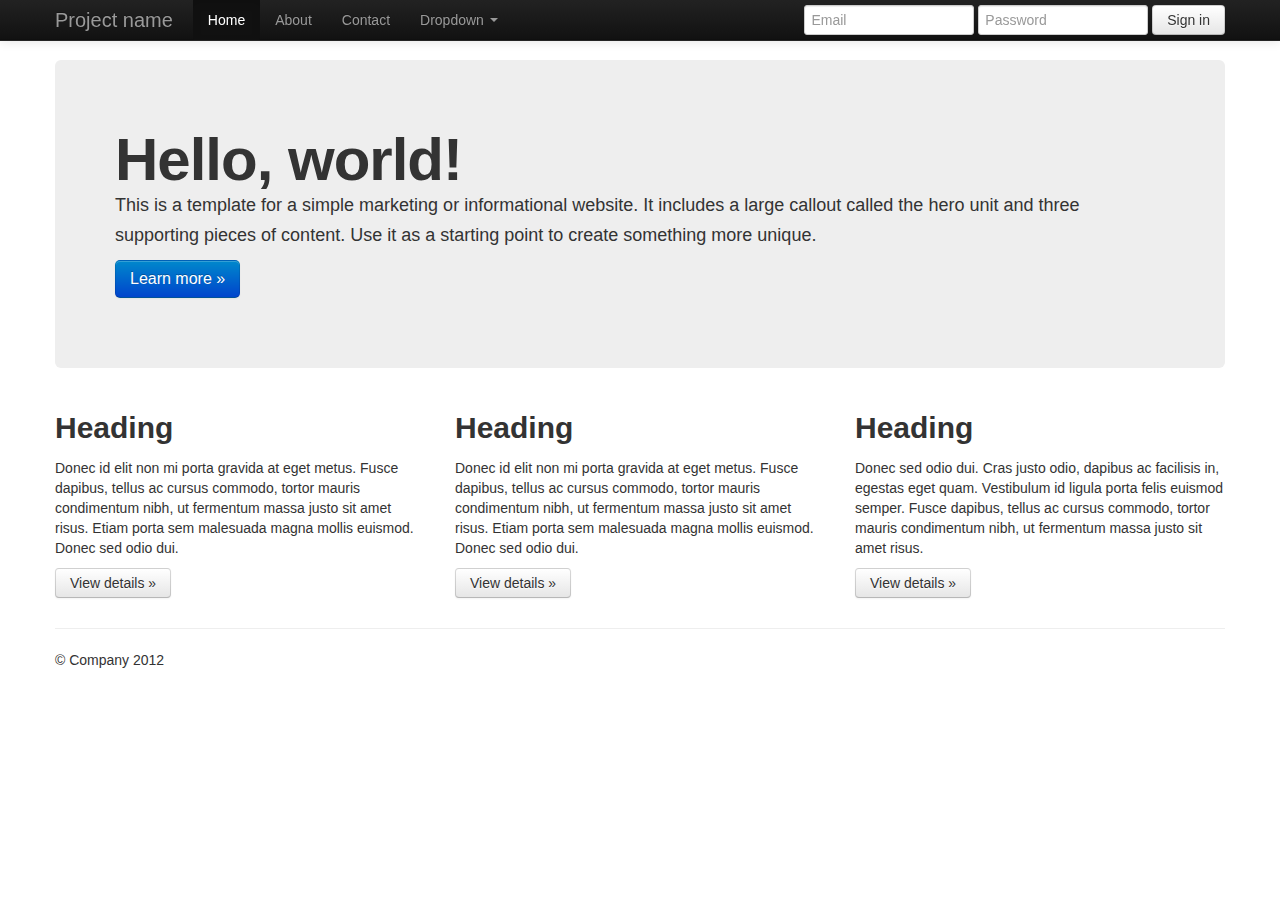
<file: docs/examples/hero.html>
<!DOCTYPE html>
<html lang="en">
  <head>
    <meta charset="utf-8">
    <title>Bootstrap, from Twitter</title>
    <meta name="viewport" content="width=device-width, initial-scale=1.0">
    <meta name="description" content="">
    <meta name="author" content="">

    <!-- Le styles -->
    <link href="../assets/css/bootstrap.css" rel="stylesheet">
    <style type="text/css">
      body {
        padding-top: 60px;
        padding-bottom: 40px;
      }
    </style>
    <link href="../assets/css/bootstrap-responsive.css" rel="stylesheet">

    <!-- Le HTML5 shim, for IE6-8 support of HTML5 elements -->
    <!--[if lt IE 9]>
      <script src="http://html5shim.googlecode.com/svn/trunk/html5.js"></script>
    <![endif]-->

    <!-- Le fav and touch icons -->
    <link rel="shortcut icon" href="../assets/ico/favicon.ico">
    <link rel="apple-touch-icon-precomposed" sizes="144x144" href="../assets/ico/apple-touch-icon-144-precomposed.png">
    <link rel="apple-touch-icon-precomposed" sizes="114x114" href="../assets/ico/apple-touch-icon-114-precomposed.png">
    <link rel="apple-touch-icon-precomposed" sizes="72x72" href="../assets/ico/apple-touch-icon-72-precomposed.png">
    <link rel="apple-touch-icon-precomposed" href="../assets/ico/apple-touch-icon-57-precomposed.png">
  </head>

  <body>

    <div class="navbar navbar-inverse navbar-fixed-top">
      <div class="navbar-inner">
        <div class="container">
          <a class="btn btn-navbar" data-toggle="collapse" data-target=".nav-collapse">
            <span class="icon-bar"></span>
            <span class="icon-bar"></span>
            <span class="icon-bar"></span>
          </a>
          <a class="brand" href="#">Project name</a>
          <div class="nav-collapse collapse">
            <ul class="nav">
              <li class="active"><a href="#">Home</a></li>
              <li><a href="#about">About</a></li>
              <li><a href="#contact">Contact</a></li>
              <li class="dropdown">
                <a href="#" class="dropdown-toggle" data-toggle="dropdown">Dropdown <b class="caret"></b></a>
                <ul class="dropdown-menu">
                  <li><a href="#">Action</a></li>
                  <li><a href="#">Another action</a></li>
                  <li><a href="#">Something else here</a></li>
                  <li class="divider"></li>
                  <li class="nav-header">Nav header</li>
                  <li><a href="#">Separated link</a></li>
                  <li><a href="#">One more separated link</a></li>
                </ul>
              </li>
            </ul>
            <form class="navbar-form pull-right">
              <input class="span2" type="text" placeholder="Email">
              <input class="span2" type="password" placeholder="Password">
              <button type="submit" class="btn">Sign in</button>
            </form>
          </div><!--/.nav-collapse -->
        </div>
      </div>
    </div>

    <div class="container">

      <!-- Main hero unit for a primary marketing message or call to action -->
      <div class="hero-unit">
        <h1>Hello, world!</h1>
        <p>This is a template for a simple marketing or informational website. It includes a large callout called the hero unit and three supporting pieces of content. Use it as a starting point to create something more unique.</p>
        <p><a class="btn btn-primary btn-large">Learn more &raquo;</a></p>
      </div>

      <!-- Example row of columns -->
      <div class="row">
        <div class="span4">
          <h2>Heading</h2>
          <p>Donec id elit non mi porta gravida at eget metus. Fusce dapibus, tellus ac cursus commodo, tortor mauris condimentum nibh, ut fermentum massa justo sit amet risus. Etiam porta sem malesuada magna mollis euismod. Donec sed odio dui. </p>
          <p><a class="btn" href="#">View details &raquo;</a></p>
        </div>
        <div class="span4">
          <h2>Heading</h2>
          <p>Donec id elit non mi porta gravida at eget metus. Fusce dapibus, tellus ac cursus commodo, tortor mauris condimentum nibh, ut fermentum massa justo sit amet risus. Etiam porta sem malesuada magna mollis euismod. Donec sed odio dui. </p>
          <p><a class="btn" href="#">View details &raquo;</a></p>
       </div>
        <div class="span4">
          <h2>Heading</h2>
          <p>Donec sed odio dui. Cras justo odio, dapibus ac facilisis in, egestas eget quam. Vestibulum id ligula porta felis euismod semper. Fusce dapibus, tellus ac cursus commodo, tortor mauris condimentum nibh, ut fermentum massa justo sit amet risus.</p>
          <p><a class="btn" href="#">View details &raquo;</a></p>
        </div>
      </div>

      <hr>

      <footer>
        <p>&copy; Company 2012</p>
      </footer>

    </div> <!-- /container -->

    <!-- Le javascript
    ================================================== -->
    <!-- Placed at the end of the document so the pages load faster -->
    <script src="../assets/js/jquery.js"></script>
    <script src="../assets/js/bootstrap-transition.js"></script>
    <script src="../assets/js/bootstrap-alert.js"></script>
    <script src="../assets/js/bootstrap-modal.js"></script>
    <script src="../assets/js/bootstrap-dropdown.js"></script>
    <script src="../assets/js/bootstrap-scrollspy.js"></script>
    <script src="../assets/js/bootstrap-tab.js"></script>
    <script src="../assets/js/bootstrap-tooltip.js"></script>
    <script src="../assets/js/bootstrap-popover.js"></script>
    <script src="../assets/js/bootstrap-button.js"></script>
    <script src="../assets/js/bootstrap-collapse.js"></script>
    <script src="../assets/js/bootstrap-carousel.js"></script>
    <script src="../assets/js/bootstrap-typeahead.js"></script>

  </body>
</html>
</file>
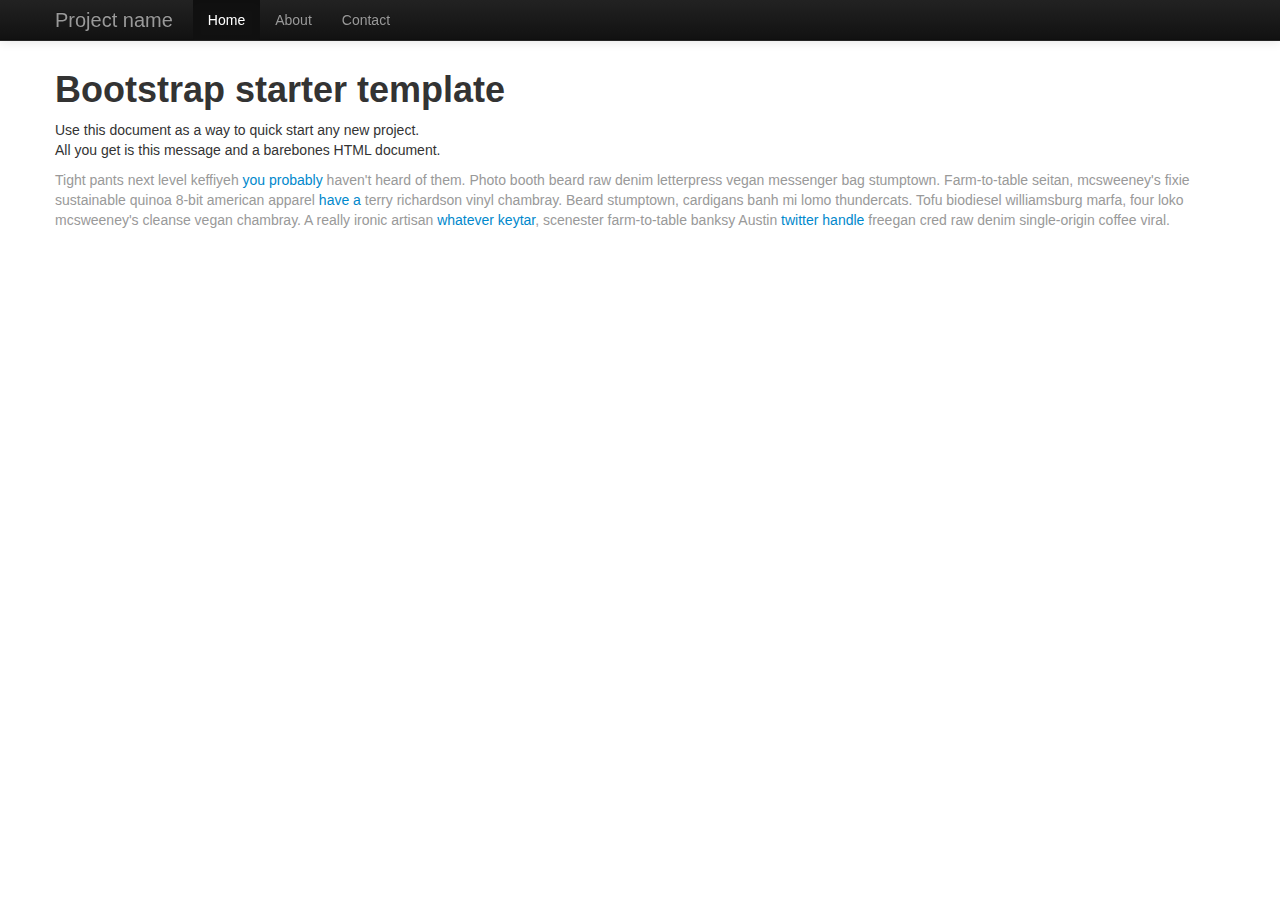
<file: docs/examples/starter-template.html>
<!DOCTYPE html>
<html lang="en">
  <head>
    <meta charset="utf-8">
    <title>Bootstrap, from Twitter</title>
    <meta name="viewport" content="width=device-width, initial-scale=1.0">
    <meta name="description" content="">
    <meta name="author" content="">

    <!-- Le styles -->
    <link href="../assets/css/bootstrap.css" rel="stylesheet">
    <style>
      body {
        padding-top: 60px; /* 60px to make the container go all the way to the bottom of the topbar */
      }
    </style>
    <link href="../assets/css/bootstrap-responsive.css" rel="stylesheet">

    <!-- Le HTML5 shim, for IE6-8 support of HTML5 elements -->
    <!--[if lt IE 9]>
      <script src="http://html5shim.googlecode.com/svn/trunk/html5.js"></script>
    <![endif]-->

    <!-- Le fav and touch icons -->
    <link rel="shortcut icon" href="../assets/ico/favicon.ico">
    <link rel="apple-touch-icon-precomposed" sizes="144x144" href="../assets/ico/apple-touch-icon-144-precomposed.png">
    <link rel="apple-touch-icon-precomposed" sizes="114x114" href="../assets/ico/apple-touch-icon-114-precomposed.png">
    <link rel="apple-touch-icon-precomposed" sizes="72x72" href="../assets/ico/apple-touch-icon-72-precomposed.png">
    <link rel="apple-touch-icon-precomposed" href="../assets/ico/apple-touch-icon-57-precomposed.png">
  </head>

  <body>

    <div class="navbar navbar-inverse navbar-fixed-top">
      <div class="navbar-inner">
        <div class="container">
          <a class="btn btn-navbar" data-toggle="collapse" data-target=".nav-collapse">
            <span class="icon-bar"></span>
            <span class="icon-bar"></span>
            <span class="icon-bar"></span>
          </a>
          <a class="brand" href="#">Project name</a>
          <div class="nav-collapse collapse">
            <ul class="nav">
              <li class="active"><a href="#">Home</a></li>
              <li><a href="#about">About</a></li>
              <li><a href="#contact">Contact</a></li>
            </ul>
          </div><!--/.nav-collapse -->
        </div>
      </div>
    </div>

    <div class="container">

      <h1>Bootstrap starter template</h1>
      <p>Use this document as a way to quick start any new project.<br> All you get is this message and a barebones HTML document.</p>
      <p class="muted" style="margin-bottom: 0;">Tight pants next level keffiyeh <a href="#" rel="tooltip" data-original-title="Default tooltip">you probably</a> haven't heard of them. Photo booth beard raw denim letterpress vegan messenger bag stumptown. Farm-to-table seitan, mcsweeney's fixie sustainable quinoa 8-bit american apparel <a href="#" rel="tooltip" title="Another tooltip">have a</a> terry richardson vinyl chambray. Beard stumptown, cardigans banh mi lomo thundercats. Tofu biodiesel williamsburg marfa, four loko mcsweeney's cleanse vegan chambray. A really ironic artisan <a href="#" rel="tooltip" data-original-title="Another one here too">whatever keytar</a>, scenester farm-to-table banksy Austin <a href="#" rel="tooltip" data-original-title="The last tip!">twitter handle</a> freegan cred raw denim single-origin coffee viral.
            </p>
    </div> <!-- /container -->

    <!-- Le javascript
    ================================================== -->
    <!-- Placed at the end of the document so the pages load faster -->
    <script src="../assets/js/jquery.js"></script>
    <script src="../assets/js/bootstrap-transition.js"></script>
    <script src="../assets/js/bootstrap-alert.js"></script>
    <script src="../assets/js/bootstrap-modal.js"></script>
    <script src="../assets/js/bootstrap-dropdown.js"></script>
    <script src="../assets/js/bootstrap-scrollspy.js"></script>
    <script src="../assets/js/bootstrap-tab.js"></script>
    <script src="../assets/js/bootstrap-tooltip.js"></script>
    <script src="../assets/js/bootstrap-popover.js"></script>
    <script src="../assets/js/bootstrap-button.js"></script>
    <script src="../assets/js/bootstrap-collapse.js"></script>
    <script src="../assets/js/bootstrap-carousel.js"></script>
    <script src="../assets/js/bootstrap-typeahead.js"></script>

  </body>
</html>
</file>
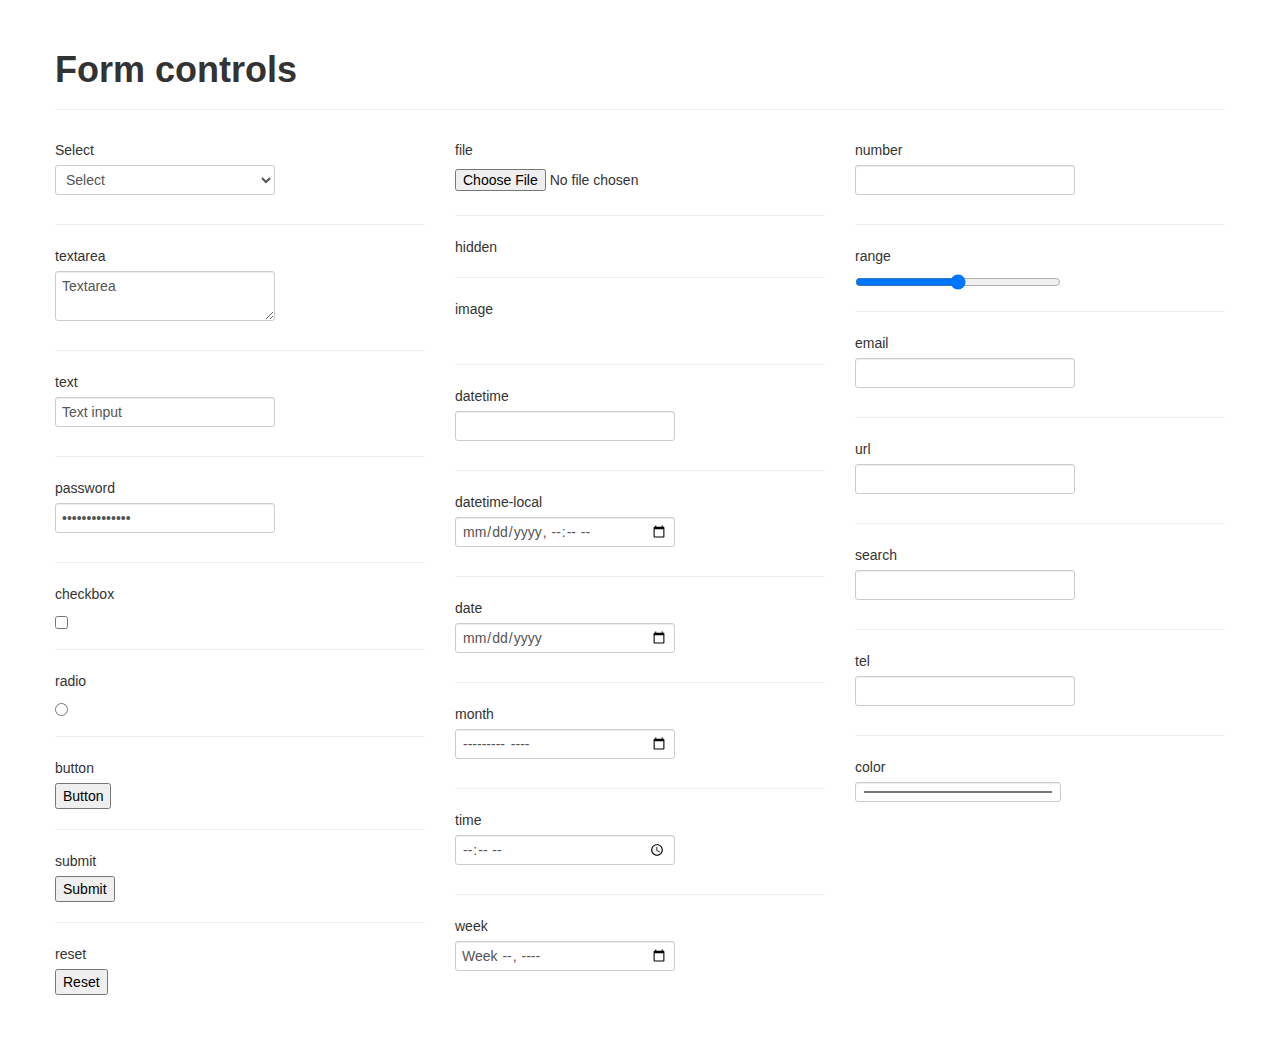
<file: less/tests/forms.html>
<!DOCTYPE html>
<html lang="en">
  <head>
    <meta charset="utf-8">
    <title>Bootstrap, from Twitter</title>
    <meta name="viewport" content="width=device-width, initial-scale=1.0">
    <meta name="description" content="">
    <meta name="author" content="">

    <!-- Le styles -->
    <link href="../../docs/assets/css/bootstrap.css" rel="stylesheet">
    <link href="../../docs/assets/css/bootstrap-responsive.css" rel="stylesheet">
    <style>
      body {
        padding-top: 30px;
        padding-bottom: 30px;
      }
    </style>

    <!-- Le HTML5 shim, for IE6-8 support of HTML5 elements -->
    <!--[if lt IE 9]>
      <script src="http://html5shim.googlecode.com/svn/trunk/html5.js"></script>
    <![endif]-->

    <!-- Le fav and touch icons -->
    <link rel="shortcut icon" href="../../docs/assets/ico/favicon.ico">
    <link rel="apple-touch-icon-precomposed" sizes="144x144" href="../../docs/assets/ico/apple-touch-icon-144-precomposed.png">
    <link rel="apple-touch-icon-precomposed" sizes="114x114" href="../../docs/assets/ico/apple-touch-icon-114-precomposed.png">
    <link rel="apple-touch-icon-precomposed" sizes="72x72" href="../../docs/assets/ico/apple-touch-icon-72-precomposed.png">
    <link rel="apple-touch-icon-precomposed" href="../../docs/assets/ico/apple-touch-icon-57-precomposed.png">
  </head>

  <body>

    <form class="container">

      <div class="page-header">
        <h1>Form controls</h1>
      </div>

      <div class="row">
        <div class="span4">

          <label>Select</label>
          <select>
            <option>Select</option>
            <option>Option 2</option>
            <option>Option 3</option>
          </select>

          <hr>

          <label>textarea</label>
          <textarea>Textarea</textarea>

          <hr>

          <label>text</label>
          <input type="text" value="Text input">

          <hr>

          <label>password</label>
          <input type="password" value="Password input">

          <hr>

          <label>checkbox</label>
          <input type="checkbox" value="">

          <hr>

          <label>radio</label>
          <input type="radio" value="">

          <hr>

          <label>button</label>
          <input type="button" value="Button">

          <hr>

          <label>submit</label>
          <input type="submit" value="Submit">

          <hr>

          <label>reset</label>
          <input type="reset" value="Reset">

        </div><!-- /span4 -->
        <div class="span4">

          <label>file</label>
          <input type="file" value="">

          <hr>

          <label>hidden</label>
          <input type="hidden" value="hidden">

          <hr>

          <label>image</label>
          <input type="image" value="">

          <hr>

          <label>datetime</label>
          <input type="datetime" value="">

          <hr>

          <label>datetime-local</label>
          <input type="datetime-local" value="">

          <hr>

          <label>date</label>
          <input type="date" value="">

          <hr>

          <label>month</label>
          <input type="month" value="">

          <hr>

          <label>time</label>
          <input type="time" value="">

          <hr>

          <label>week</label>
          <input type="week" value="">

        </div><!-- /span4 -->
        <div class="span4">

          <label>number</label>
          <input type="number" value="">

          <hr>

          <label>range</label>
          <input type="range" value="">

          <hr>

          <label>email</label>
          <input type="email" value="">

          <hr>

          <label>url</label>
          <input type="url" value="">

          <hr>

          <label>search</label>
          <input type="search" value="">

          <hr>

          <label>tel</label>
          <input type="tel" value="">

          <hr>

          <label>color</label>
          <input type="color" value="">

        </div><!-- /span4 -->
      </div><!-- /row -->

    </form> <!-- /container -->

  </body>
</html>
</file>
<file: docs/assets/js/google-code-prettify/prettify.css>
.com { color: #93a1a1; }
.lit { color: #195f91; }
.pun, .opn, .clo { color: #93a1a1; }
.fun { color: #dc322f; }
.str, .atv { color: #D14; }
.kwd, .prettyprint .tag { color: #1e347b; }
.typ, .atn, .dec, .var { color: teal; }
.pln { color: #48484c; }

.prettyprint {
  padding: 8px;
  background-color: #f7f7f9;
  border: 1px solid #e1e1e8;
}
.prettyprint.linenums {
  -webkit-box-shadow: inset 40px 0 0 #fbfbfc, inset 41px 0 0 #ececf0;
     -moz-box-shadow: inset 40px 0 0 #fbfbfc, inset 41px 0 0 #ececf0;
          box-shadow: inset 40px 0 0 #fbfbfc, inset 41px 0 0 #ececf0;
}

/* Specify class=linenums on a pre to get line numbering */
ol.linenums {
  margin: 0 0 0 33px; /* IE indents via margin-left */
}
ol.linenums li {
  padding-left: 12px;
  color: #bebec5;
  line-height: 20px;
  text-shadow: 0 1px 0 #fff;
}
</file>
<file: docs/assets/css/docs.css>
/* Add additional stylesheets below
-------------------------------------------------- */
/*
  Bootstrap's documentation styles
  Special styles for presenting Bootstrap's documentation and examples
*/



/* Body and structure
-------------------------------------------------- */

body {
  position: relative;
  padding-top: 40px;
}

/* Code in headings */
h3 code {
  font-size: 14px;
  font-weight: normal;
}



/* Tweak navbar brand link to be super sleek
-------------------------------------------------- */

body > .navbar {
  font-size: 13px;
}

/* Change the docs' brand */
body > .navbar .brand {
  padding-right: 0;
  padding-left: 0;
  margin-left: 20px;
  float: right;
  font-weight: bold;
  color: #000;
  text-shadow: 0 1px 0 rgba(255,255,255,.1), 0 0 30px rgba(255,255,255,.125);
  -webkit-transition: all .2s linear;
     -moz-transition: all .2s linear;
          transition: all .2s linear;
}
body > .navbar .brand:hover {
  text-decoration: none;
  text-shadow: 0 1px 0 rgba(255,255,255,.1), 0 0 30px rgba(255,255,255,.4);
}


/* Sections
-------------------------------------------------- */

/* padding for in-page bookmarks and fixed navbar */
section {
  padding-top: 30px;
}
section > .page-header,
section > .lead {
  color: #5a5a5a;
}
section > ul li {
  margin-bottom: 5px;
}

/* Separators (hr) */
.bs-docs-separator {
  margin: 40px 0 39px;
}

/* Faded out hr */
hr.soften {
  height: 1px;
  margin: 70px 0;
  background-image: -webkit-linear-gradient(left, rgba(0,0,0,0), rgba(0,0,0,.1), rgba(0,0,0,0));
  background-image:    -moz-linear-gradient(left, rgba(0,0,0,0), rgba(0,0,0,.1), rgba(0,0,0,0));
  background-image:     -ms-linear-gradient(left, rgba(0,0,0,0), rgba(0,0,0,.1), rgba(0,0,0,0));
  background-image:      -o-linear-gradient(left, rgba(0,0,0,0), rgba(0,0,0,.1), rgba(0,0,0,0));
  border: 0;
}



/* Jumbotrons
-------------------------------------------------- */

/* Base class
------------------------- */
.jumbotron {
  position: relative;
  padding: 40px 0;
  color: #fff;
  text-align: center;
  text-shadow: 0 1px 3px rgba(0,0,0,.4), 0 0 30px rgba(0,0,0,.075);
  background: #020031; /* Old browsers */
  background: -moz-linear-gradient(45deg,  #020031 0%, #6d3353 100%); /* FF3.6+ */
  background: -webkit-gradient(linear, left bottom, right top, color-stop(0%,#020031), color-stop(100%,#6d3353)); /* Chrome,Safari4+ */
  background: -webkit-linear-gradient(45deg,  #020031 0%,#6d3353 100%); /* Chrome10+,Safari5.1+ */
  background: -o-linear-gradient(45deg,  #020031 0%,#6d3353 100%); /* Opera 11.10+ */
  background: -ms-linear-gradient(45deg,  #020031 0%,#6d3353 100%); /* IE10+ */
  background: linear-gradient(45deg,  #020031 0%,#6d3353 100%); /* W3C */
  filter: progid:DXImageTransform.Microsoft.gradient( startColorstr='#020031', endColorstr='#6d3353',GradientType=1 ); /* IE6-9 fallback on horizontal gradient */
  -webkit-box-shadow: inset 0 3px 7px rgba(0,0,0,.2), inset 0 -3px 7px rgba(0,0,0,.2);
     -moz-box-shadow: inset 0 3px 7px rgba(0,0,0,.2), inset 0 -3px 7px rgba(0,0,0,.2);
          box-shadow: inset 0 3px 7px rgba(0,0,0,.2), inset 0 -3px 7px rgba(0,0,0,.2);
}
.jumbotron h1 {
  font-size: 80px;
  font-weight: bold;
  letter-spacing: -1px;
  line-height: 1;
}
.jumbotron p {
  font-size: 24px;
  font-weight: 300;
  line-height: 30px;
  margin-bottom: 30px;
}

/* Link styles (used on .masthead-links as well) */
.jumbotron a {
  color: #fff;
  color: rgba(255,255,255,.5);
  -webkit-transition: all .2s ease-in-out;
     -moz-transition: all .2s ease-in-out;
          transition: all .2s ease-in-out;
}
.jumbotron a:hover {
  color: #fff;
  text-shadow: 0 0 10px rgba(255,255,255,.25);
}

/* Download button */
.masthead .btn {
  padding: 14px 24px;
  font-size: 24px;
  font-weight: 200;
  color: #fff; /* redeclare to override the `.jumbotron a` */
  border: 0;
  -webkit-border-radius: 6px;
     -moz-border-radius: 6px;
          border-radius: 6px;
  -webkit-box-shadow: inset 0 1px 0 rgba(255,255,255,.1), 0 1px 5px rgba(0,0,0,.25);
     -moz-box-shadow: inset 0 1px 0 rgba(255,255,255,.1), 0 1px 5px rgba(0,0,0,.25);
          box-shadow: inset 0 1px 0 rgba(255,255,255,.1), 0 1px 5px rgba(0,0,0,.25);
  -webkit-transition: none;
     -moz-transition: none;
          transition: none;
}
.masthead .btn:hover {
  -webkit-box-shadow: inset 0 1px 0 rgba(255,255,255,.1), 0 1px 5px rgba(0,0,0,.25);
     -moz-box-shadow: inset 0 1px 0 rgba(255,255,255,.1), 0 1px 5px rgba(0,0,0,.25);
          box-shadow: inset 0 1px 0 rgba(255,255,255,.1), 0 1px 5px rgba(0,0,0,.25);
}
.masthead .btn:active {
  -webkit-box-shadow: inset 0 2px 4px rgba(0,0,0,.1), 0 1px 0 rgba(255,255,255,.1);
     -moz-box-shadow: inset 0 2px 4px rgba(0,0,0,.1), 0 1px 0 rgba(255,255,255,.1);
          box-shadow: inset 0 2px 4px rgba(0,0,0,.1), 0 1px 0 rgba(255,255,255,.1);
}


/* Pattern overlay
------------------------- */
.jumbotron .container {
  position: relative;
  z-index: 2;
}
.jumbotron:after {
  content: '';
  display: block;
  position: absolute;
  top: 0;
  right: 0;
  bottom: 0;
  left: 0;
  background: url(../img/bs-docs-masthead-pattern.png) repeat center center;
  opacity: .4;
}

/* Masthead (docs home)
------------------------- */
.masthead {
  padding: 70px 0 80px;
  margin-bottom: 0;
  color: #fff;
}
.masthead h1 {
  font-size: 120px;
  line-height: 1;
  letter-spacing: -2px;
}
.masthead p {
  font-size: 40px;
  font-weight: 200;
  line-height: 1.25;
}

/* Textual links in masthead */
.masthead-links {
  margin: 0;
  list-style: none;
}
.masthead-links li {
  display: inline;
  padding: 0 10px;
  color: rgba(255,255,255,.25);
}

/* Social proof buttons from GitHub & Twitter */
.bs-docs-social {
  padding: 15px 0;
  text-align: center;
  background-color: #f5f5f5;
  border-top: 1px solid #fff;
  border-bottom: 1px solid #ddd;
}

/* Quick links on Home */
.bs-docs-social-buttons {
  margin-left: 0;
  margin-bottom: 0;
  padding-left: 0;
  list-style: none;
}
.bs-docs-social-buttons li {
  display: inline-block;
  padding: 5px 8px;
  line-height: 1;
  *display: inline;
  *zoom: 1;
}

/* Subhead (other pages)
------------------------- */
.subhead {
  text-align: left;
  border-bottom: 1px solid #ddd;
}
.subhead h1 {
  font-size: 60px;
}
.subhead p {
  margin-bottom: 20px;
}
.subhead .navbar {
  display: none;
}



/* Marketing section of Overview
-------------------------------------------------- */

.marketing {
  text-align: center;
  color: #5a5a5a;
}
.marketing h1 {
  margin: 60px 0 10px;
  font-size: 60px;
  font-weight: 200;
  line-height: 1;
  letter-spacing: -1px;
}
.marketing h2 {
  font-weight: 200;
  margin-bottom: 5px;
}
.marketing p {
  font-size: 16px;
  line-height: 1.5;
}
.marketing .marketing-byline {
  margin-bottom: 40px;
  font-size: 20px;
  font-weight: 300;
  line-height: 25px;
  color: #999;
}
.marketing img {
  display: block;
  margin: 0 auto 30px;
}



/* Footer
-------------------------------------------------- */

.footer {
  padding: 70px 0;
  margin-top: 70px;
  border-top: 1px solid #e5e5e5;
  background-color: #f5f5f5;
}
.footer p {
  margin-bottom: 0;
  color: #777;
}
.footer-links {
  margin: 10px 0;
}
.footer-links li {
  display: inline;
  margin-right: 10px;
}



/* Special grid styles
-------------------------------------------------- */

.show-grid {
  margin-top: 10px;
  margin-bottom: 20px;
}
.show-grid [class*="span"] {
  background-color: #eee;
  text-align: center;
  -webkit-border-radius: 3px;
     -moz-border-radius: 3px;
          border-radius: 3px;
  min-height: 40px;
  line-height: 40px;
}
.show-grid:hover [class*="span"] {
  background: #ddd;
}
.show-grid .show-grid {
  margin-top: 0;
  margin-bottom: 0;
}
.show-grid .show-grid [class*="span"] {
  background-color: #ccc;
}



/* Mini layout previews
-------------------------------------------------- */
.mini-layout {
  border: 1px solid #ddd;
  -webkit-border-radius: 6px;
     -moz-border-radius: 6px;
          border-radius: 6px;
  -webkit-box-shadow: 0 1px 2px rgba(0,0,0,.075);
     -moz-box-shadow: 0 1px 2px rgba(0,0,0,.075);
          box-shadow: 0 1px 2px rgba(0,0,0,.075);
}
.mini-layout,
.mini-layout .mini-layout-body,
.mini-layout.fluid .mini-layout-sidebar {
  height: 300px;
}
.mini-layout {
  margin-bottom: 20px;
  padding: 9px;
}
.mini-layout div {
  -webkit-border-radius: 3px;
     -moz-border-radius: 3px;
          border-radius: 3px;
}
.mini-layout .mini-layout-body {
  background-color: #dceaf4;
  margin: 0 auto;
  width: 70%;
}
.mini-layout.fluid .mini-layout-sidebar,
.mini-layout.fluid .mini-layout-header,
.mini-layout.fluid .mini-layout-body {
  float: left;
}
.mini-layout.fluid .mini-layout-sidebar {
  background-color: #bbd8e9;
  width: 20%;
}
.mini-layout.fluid .mini-layout-body {
  width: 77.5%;
  margin-left: 2.5%;
}



/* Download page
-------------------------------------------------- */

.download .page-header {
  margin-top: 36px;
}
.page-header .toggle-all {
  margin-top: 5px;
}

/* Space out h3s when following a section */
.download h3 {
  margin-bottom: 5px;
}
.download-builder input + h3,
.download-builder .checkbox + h3 {
  margin-top: 9px;
}

/* Fields for variables */
.download-builder input[type=text] {
  margin-bottom: 9px;
  font-family: Menlo, Monaco, "Courier New", monospace;
  font-size: 12px;
  color: #d14;
}
.download-builder input[type=text]:focus {
  background-color: #fff;
}

/* Custom, larger checkbox labels */
.download .checkbox {
  padding: 6px 10px 6px 25px;
  font-size: 13px;
  line-height: 18px;
  color: #555;
  background-color: #f9f9f9;
  -webkit-border-radius: 3px;
     -moz-border-radius: 3px;
          border-radius: 3px;
  cursor: pointer;
}
.download .checkbox:hover {
  color: #333;
  background-color: #f5f5f5;
}
.download .checkbox small {
  font-size: 12px;
  color: #777;
}

/* Variables section */
#variables label {
  margin-bottom: 0;
}

/* Giant download button */
.download-btn {
  margin: 36px 0 108px;
}
#download p,
#download h4 {
  max-width: 50%;
  margin: 0 auto;
  color: #999;
  text-align: center;
}
#download h4 {
  margin-bottom: 0;
}
#download p {
  margin-bottom: 18px;
}
.download-btn .btn {
  display: block;
  width: auto;
  padding: 19px 24px;
  margin-bottom: 27px;
  font-size: 30px;
  line-height: 1;
  text-align: center;
  -webkit-border-radius: 6px;
     -moz-border-radius: 6px;
          border-radius: 6px;
}



/* Misc
-------------------------------------------------- */

/* Make tables spaced out a bit more */
h2 + table,
h3 + table,
h4 + table,
h2 + .row {
  margin-top: 5px;
}

/* Example sites showcase */
.example-sites {
  xmargin-left: 20px;
}
.example-sites img {
  max-width: 100%;
  margin: 0 auto;
}

.scrollspy-example {
  height: 200px;
  overflow: auto;
  position: relative;
}


/* Fake the :focus state to demo it */
.focused {
  border-color: rgba(82,168,236,.8);
  -webkit-box-shadow: inset 0 1px 3px rgba(0,0,0,.1), 0 0 8px rgba(82,168,236,.6);
     -moz-box-shadow: inset 0 1px 3px rgba(0,0,0,.1), 0 0 8px rgba(82,168,236,.6);
          box-shadow: inset 0 1px 3px rgba(0,0,0,.1), 0 0 8px rgba(82,168,236,.6);
  outline: 0;
}

/* For input sizes, make them display block */
.docs-input-sizes select,
.docs-input-sizes input[type=text] {
  display: block;
  margin-bottom: 9px;
}

/* Icons
------------------------- */
.the-icons {
  margin-left: 0;
  list-style: none;
}
.the-icons li {
  float: left;
  width: 25%;
  line-height: 25px;
}
.the-icons i:hover {
  background-color: rgba(255,0,0,.25);
}

/* Example page
------------------------- */
.bootstrap-examples p {
  font-size: 13px;
  line-height: 18px;
}
.bootstrap-examples .thumbnail {
  margin-bottom: 9px;
  background-color: #fff;
}



/* Bootstrap code examples
-------------------------------------------------- */

/* Base class */
.bs-docs-example {
  position: relative;
  margin: 15px 0;
  padding: 39px 19px 14px;
  *padding-top: 19px;
  background-color: #fff;
  border: 1px solid #ddd;
  -webkit-border-radius: 4px;
     -moz-border-radius: 4px;
          border-radius: 4px;
}

/* Echo out a label for the example */
.bs-docs-example:after {
  content: "Example";
  position: absolute;
  top: -1px;
  left: -1px;
  padding: 3px 7px;
  font-size: 12px;
  font-weight: bold;
  background-color: #f5f5f5;
  border: 1px solid #ddd;
  color: #9da0a4;
  -webkit-border-radius: 4px 0 4px 0;
     -moz-border-radius: 4px 0 4px 0;
          border-radius: 4px 0 4px 0;
}

/* Remove spacing between an example and it's code */
.bs-docs-example + .prettyprint {
  margin-top: -20px;
  padding-top: 15px;
}

/* Tweak examples
------------------------- */
.bs-docs-example > p:last-child {
  margin-bottom: 0;
}
.bs-docs-example .table,
.bs-docs-example .progress,
.bs-docs-example .well,
.bs-docs-example .alert,
.bs-docs-example .hero-unit,
.bs-docs-example .pagination,
.bs-docs-example .navbar,
.bs-docs-example > .nav,
.bs-docs-example blockquote {
  margin-bottom: 5px;
}
.bs-docs-example .pagination {
  margin-top: 0;
}
.bs-navbar-top-example,
.bs-navbar-bottom-example {
  z-index: 1;
  padding: 0;
  height: 90px;
  overflow: hidden; /* cut the drop shadows off */
}
.bs-navbar-top-example .navbar-fixed-top,
.bs-navbar-bottom-example .navbar-fixed-bottom {
  margin-left: 0;
  margin-right: 0;
}
.bs-navbar-top-example {
  -webkit-border-radius: 0 0 4px 4px;
     -moz-border-radius: 0 0 4px 4px;
          border-radius: 0 0 4px 4px;
}
.bs-navbar-top-example:after {
  top: auto;
  bottom: -1px;
  -webkit-border-radius: 0 4px 0 4px;
     -moz-border-radius: 0 4px 0 4px;
          border-radius: 0 4px 0 4px;
}
.bs-navbar-bottom-example {
  -webkit-border-radius: 4px 4px 0 0;
     -moz-border-radius: 4px 4px 0 0;
          border-radius: 4px 4px 0 0;
}
.bs-navbar-bottom-example .navbar {
  margin-bottom: 0;
}
form.bs-docs-example {
  padding-bottom: 19px;
}

/* Images */
.bs-docs-example-images img {
  margin: 10px;
  display: inline-block;
}

/* Tooltips */
.bs-docs-tooltip-examples {
  text-align: center;
  margin: 0 0 10px;
  list-style: none;
}
.bs-docs-tooltip-examples li {
  display: inline;
  padding: 0 10px;
}

/* Popovers */
.bs-docs-example-popover {
  padding-bottom: 24px;
  background-color: #f9f9f9;
}
.bs-docs-example-popover .popover {
  position: relative;
  display: block;
  float: left;
  width: 260px;
  margin: 20px;
}



/* Responsive docs
-------------------------------------------------- */

/* Utility classes table
------------------------- */
.responsive-utilities th small {
  display: block;
  font-weight: normal;
  color: #999;
}
.responsive-utilities tbody th {
  font-weight: normal;
}
.responsive-utilities td {
  text-align: center;
}
.responsive-utilities td.is-visible {
  color: #468847;
  background-color: #dff0d8 !important;
}
.responsive-utilities td.is-hidden {
  color: #ccc;
  background-color: #f9f9f9 !important;
}

/* Responsive tests
------------------------- */
.responsive-utilities-test {
  margin-top: 5px;
  margin-left: 0;
  list-style: none;
  overflow: hidden; /* clear floats */
}
.responsive-utilities-test li {
  position: relative;
  float: left;
  width: 25%;
  height: 43px;
  font-size: 14px;
  font-weight: bold;
  line-height: 43px;
  color: #999;
  text-align: center;
  border: 1px solid #ddd;
  -webkit-border-radius: 4px;
     -moz-border-radius: 4px;
          border-radius: 4px;
}
.responsive-utilities-test li + li {
  margin-left: 10px;
}
.responsive-utilities-test span {
  position: absolute;
  top:    -1px;
  left:   -1px;
  right:  -1px;
  bottom: -1px;
  -webkit-border-radius: 4px;
     -moz-border-radius: 4px;
          border-radius: 4px;
}
.responsive-utilities-test span {
  color: #468847;
  background-color: #dff0d8;
  border: 1px solid #d6e9c6;
}



/* Sidenav for Docs
-------------------------------------------------- */

.bs-docs-sidenav {
  width: 228px;
  margin: 30px 0 0;
  padding: 0;
  background-color: #fff;
  -webkit-border-radius: 6px;
     -moz-border-radius: 6px;
          border-radius: 6px;
  -webkit-box-shadow: 0 1px 4px rgba(0,0,0,.065);
     -moz-box-shadow: 0 1px 4px rgba(0,0,0,.065);
          box-shadow: 0 1px 4px rgba(0,0,0,.065);
}
.bs-docs-sidenav > li > a {
  display: block;
  *width: 190px;
  margin: 0 0 -1px;
  padding: 8px 14px;
  border: 1px solid #e5e5e5;
}
.bs-docs-sidenav > li:first-child > a {
  -webkit-border-radius: 6px 6px 0 0;
     -moz-border-radius: 6px 6px 0 0;
          border-radius: 6px 6px 0 0;
}
.bs-docs-sidenav > li:last-child > a {
  -webkit-border-radius: 0 0 6px 6px;
     -moz-border-radius: 0 0 6px 6px;
          border-radius: 0 0 6px 6px;
}
.bs-docs-sidenav > .active > a {
  position: relative;
  z-index: 2;
  padding: 9px 15px;
  border: 0;
  text-shadow: 0 1px 0 rgba(0,0,0,.15);
  -webkit-box-shadow: inset 1px 0 0 rgba(0,0,0,.1), inset -1px 0 0 rgba(0,0,0,.1);
     -moz-box-shadow: inset 1px 0 0 rgba(0,0,0,.1), inset -1px 0 0 rgba(0,0,0,.1);
          box-shadow: inset 1px 0 0 rgba(0,0,0,.1), inset -1px 0 0 rgba(0,0,0,.1);
}
/* Chevrons */
.bs-docs-sidenav .icon-chevron-right {
  float: right;
  margin-top: 2px;
  margin-right: -6px;
  opacity: .25;
}
.bs-docs-sidenav > li > a:hover {
  background-color: #f5f5f5;
}
.bs-docs-sidenav a:hover .icon-chevron-right {
  opacity: .5;
}
.bs-docs-sidenav .active .icon-chevron-right,
.bs-docs-sidenav .active a:hover .icon-chevron-right {
  background-image: url(../img/glyphicons-halflings-white.png);
  opacity: 1;
}
.bs-docs-sidenav.affix {
  top: 40px;
}
.bs-docs-sidenav.affix-bottom {
  position: absolute;
  top: auto;
  bottom: 270px;
}




/* Responsive
-------------------------------------------------- */

/* Desktop large
------------------------- */
@media (min-width: 1200px) {
  .bs-docs-container {
    max-width: 970px;
  }
  .bs-docs-sidenav {
    width: 258px;
  }
}

/* Desktop
------------------------- */
@media (max-width: 980px) {
  /* Unfloat brand */
  body > .navbar-fixed-top .brand {
    float: left;
    margin-left: 0;
    padding-left: 10px;
    padding-right: 10px;
  }

  /* Inline-block quick links for more spacing */
  .quick-links li {
    display: inline-block;
    margin: 5px;
  }

  /* When affixed, space properly */
  .bs-docs-sidenav {
    top: 0;
    margin-top: 30px;
    margin-right: 0;
  }
}

/* Tablet to desktop
------------------------- */
@media (min-width: 768px) and (max-width: 980px) {
  /* Remove any padding from the body */
  body {
    padding-top: 0;
  }
  /* Widen masthead and social buttons to fill body padding */
  .jumbotron {
    margin-top: -20px; /* Offset bottom margin on .navbar */
  }
  /* Adjust sidenav width */
  .bs-docs-sidenav {
    width: 166px;
    margin-top: 20px;
  }
  .bs-docs-sidenav.affix {
    top: 0;
  }
}

/* Tablet
------------------------- */
@media (max-width: 767px) {
  /* Remove any padding from the body */
  body {
    padding-top: 0;
  }

  /* Widen masthead and social buttons to fill body padding */
  .jumbotron {
    padding: 40px 20px;
    margin-top:   -20px; /* Offset bottom margin on .navbar */
    margin-right: -20px;
    margin-left:  -20px;
  }
  .masthead h1 {
    font-size: 90px;
  }
  .masthead p,
  .masthead .btn {
    font-size: 24px;
  }
  .marketing .span4 {
    margin-bottom: 40px;
  }
  .bs-docs-social {
    margin: 0 -20px;
  }

  /* Space out the show-grid examples */
  .show-grid [class*="span"] {
    margin-bottom: 5px;
  }

  /* Sidenav */
  .bs-docs-sidenav {
    width: auto;
    margin-bottom: 20px;
  }
  .bs-docs-sidenav.affix {
    position: static;
    width: auto;
    top: 0;
  }

  /* Unfloat the back to top link in footer */
  .footer {
    margin-left: -20px;
    margin-right: -20px;
    padding-left: 20px;
    padding-right: 20px;
  }
  .footer p {
    margin-bottom: 9px;
  }
}

/* Landscape phones
------------------------- */
@media (max-width: 480px) {
  /* Remove padding above jumbotron */
  body {
    padding-top: 0;
  }

  /* Change up some type stuff */
  h2 small {
    display: block;
  }

  /* Downsize the jumbotrons */
  .jumbotron h1 {
    font-size: 60px;
  }
  .jumbotron p,
  .jumbotron .btn {
    font-size: 20px;
  }
  .jumbotron .btn {
    display: block;
    margin: 0 auto;
  }

  /* center align subhead text like the masthead */
  .subhead h1,
  .subhead p {
    text-align: center;
  }

  /* Marketing on home */
  .marketing h1 {
    font-size: 40px;
  }

  /* center example sites */
  .example-sites {
    margin-left: 0;
  }
  .example-sites > li {
    float: none;
    display: block;
    max-width: 280px;
    margin: 0 auto 18px;
    text-align: center;
  }
  .example-sites .thumbnail > img {
    max-width: 270px;
  }

  /* Do our best to make tables work in narrow viewports */
  table code {
    white-space: normal;
    word-wrap: break-word;
    word-break: break-all;
  }

  /* Modal example */
  .modal-example .modal {
    position: relative;
    top: auto;
    right: auto;
    bottom: auto;
    left: auto;
  }

  /* Unfloat the back to top in footer to prevent odd text wrapping */
  .footer .pull-right {
    float: none;
  }
}
</file>
